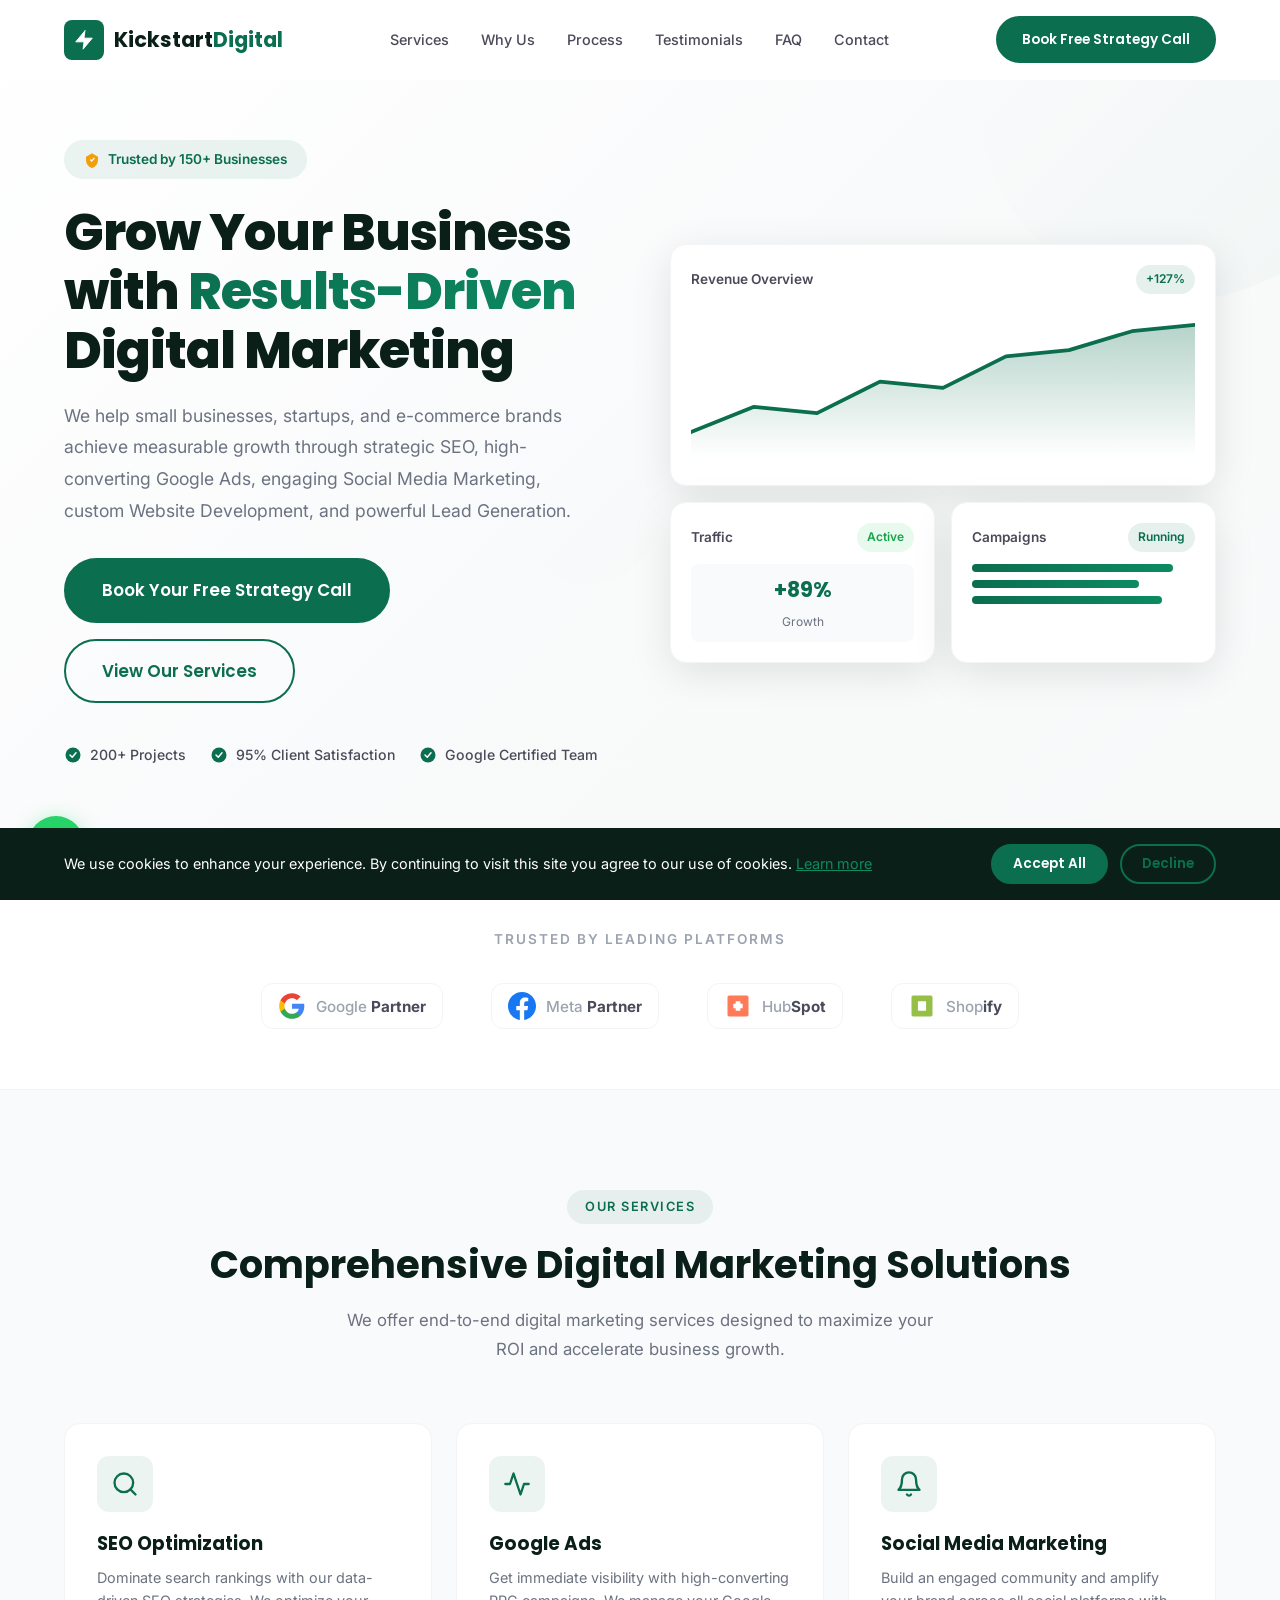
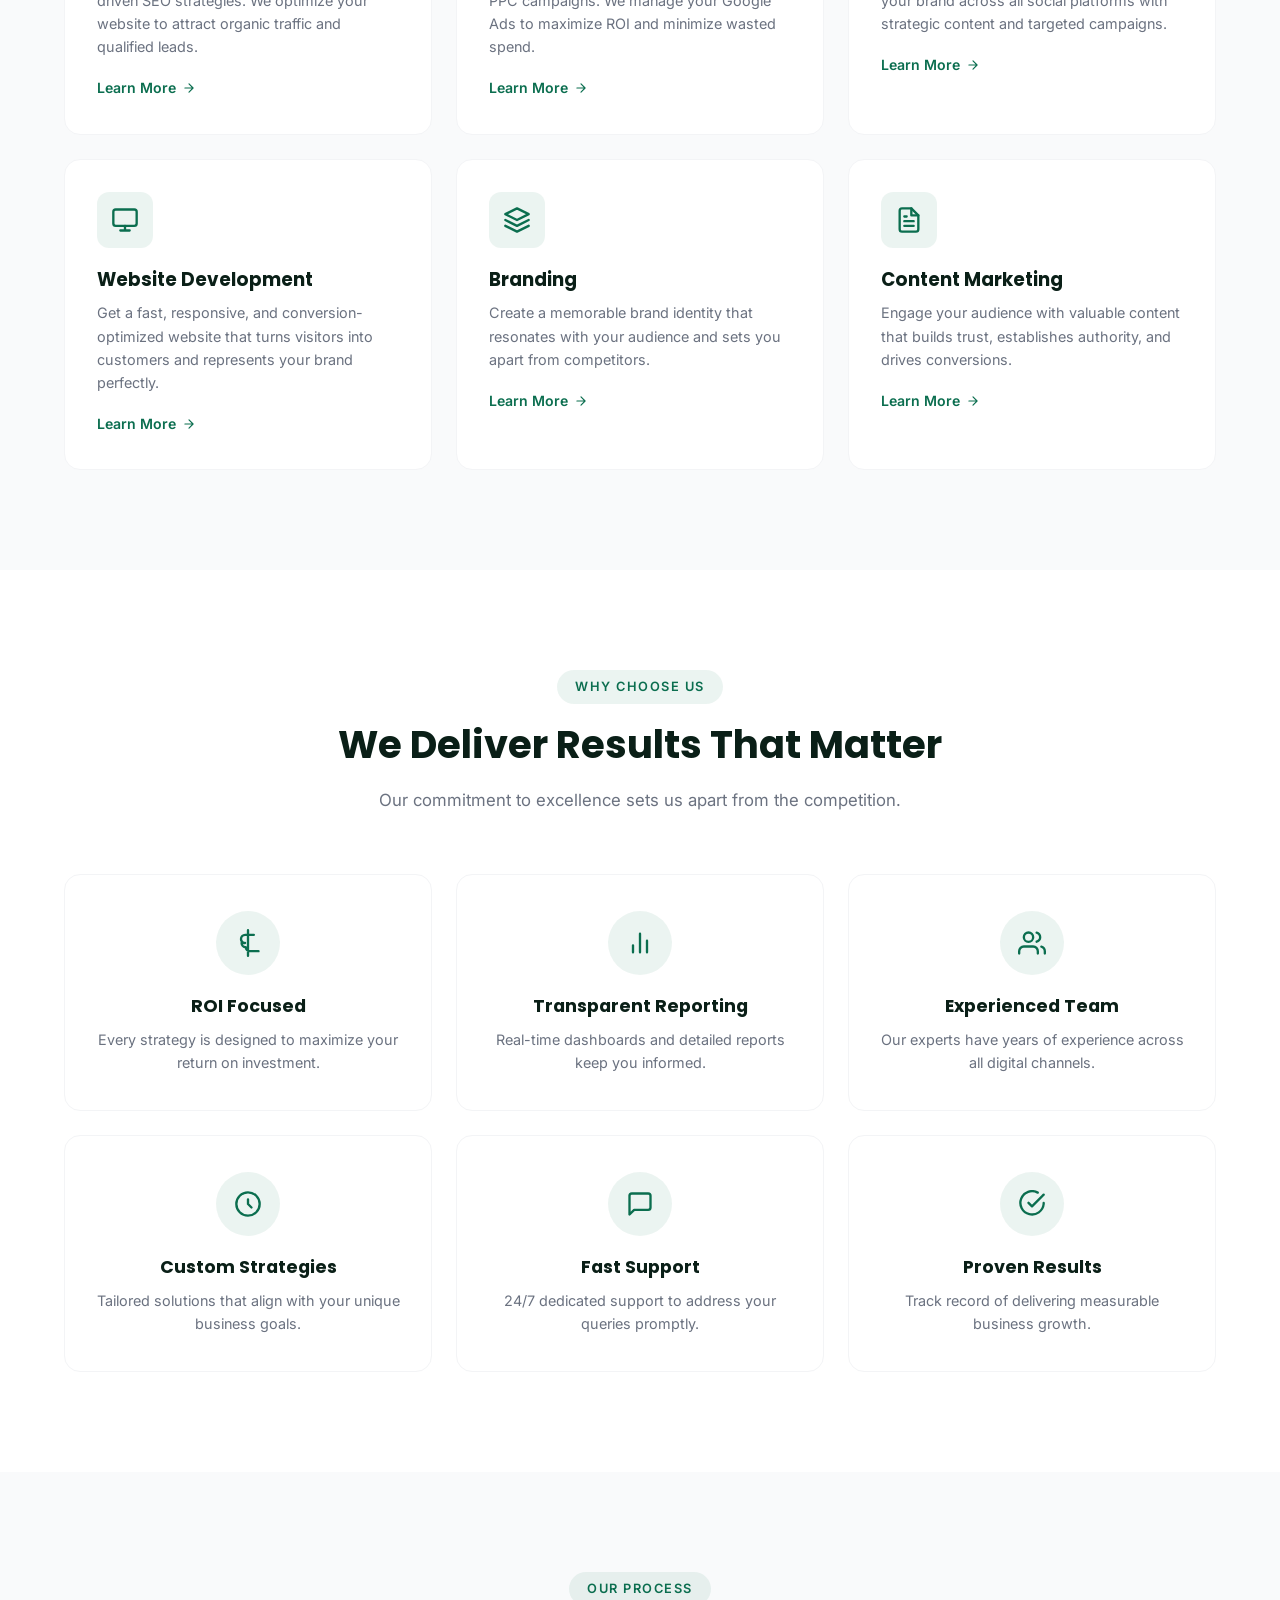
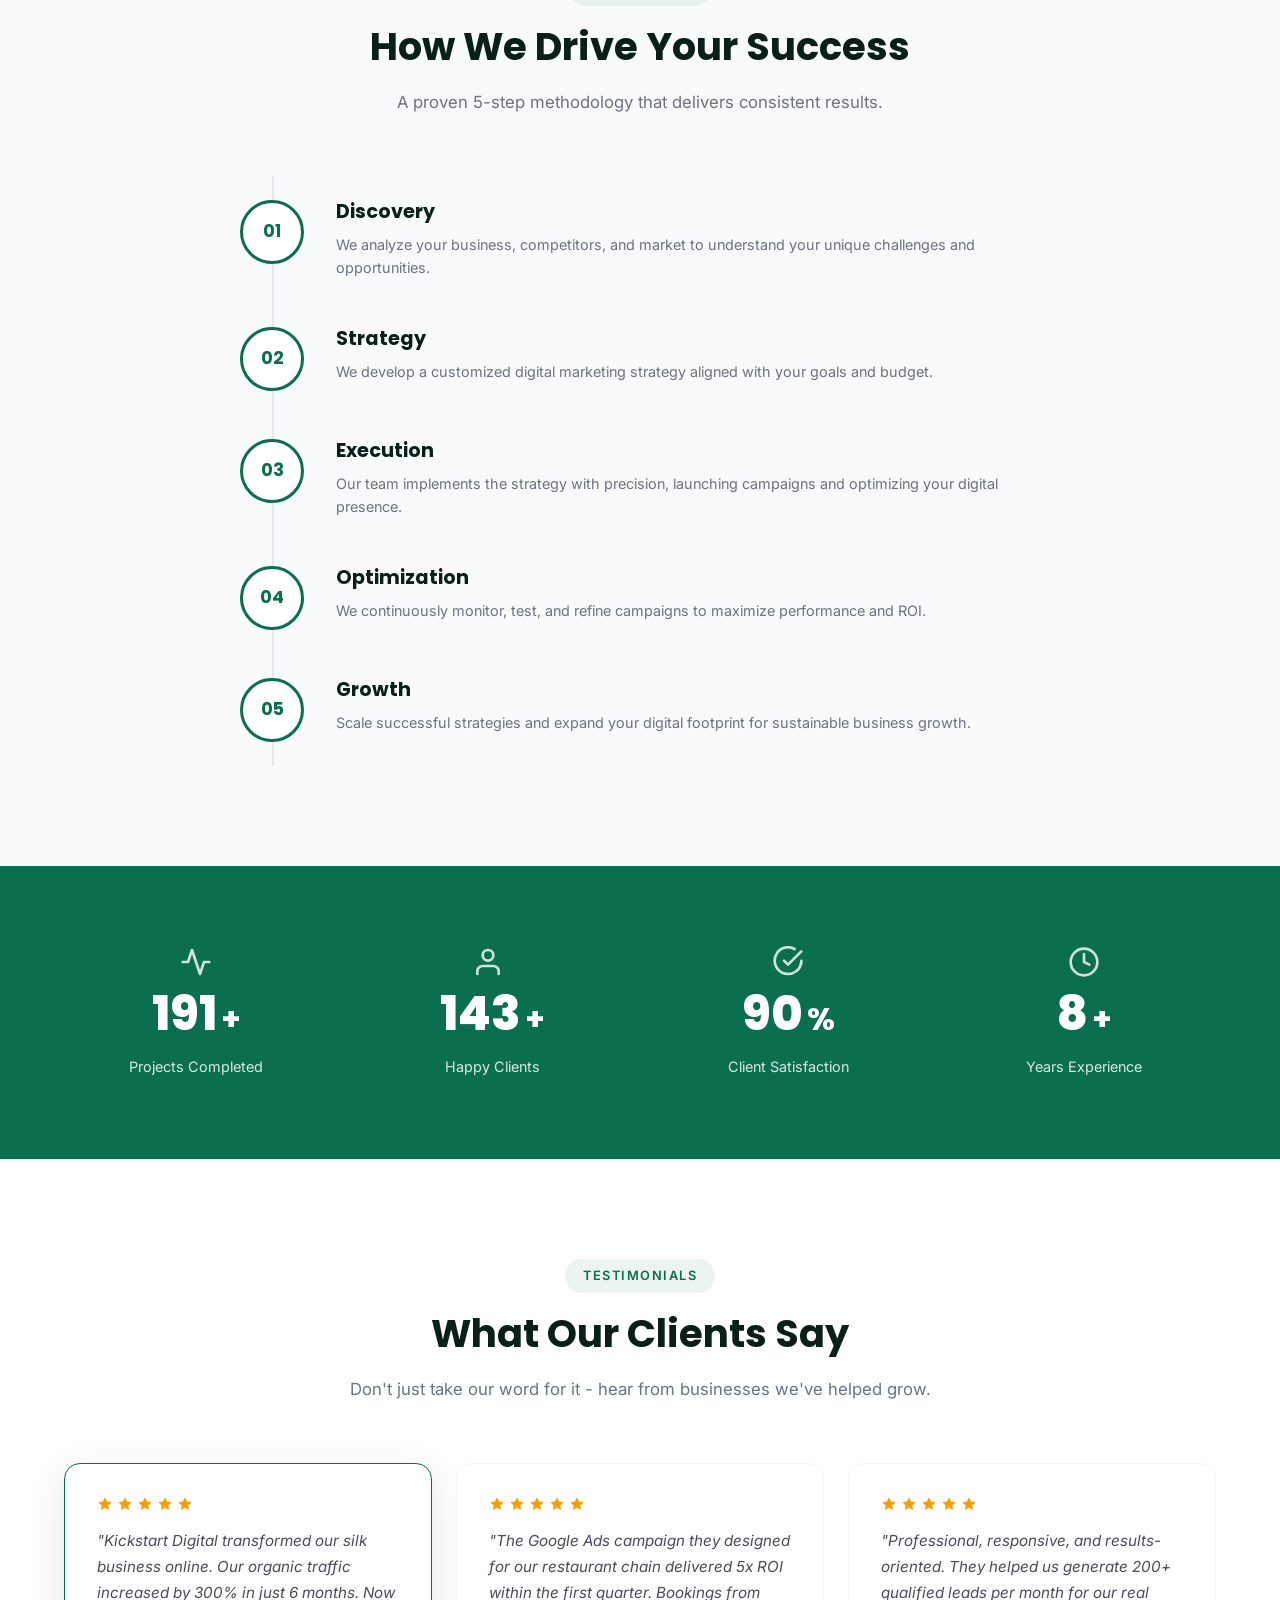
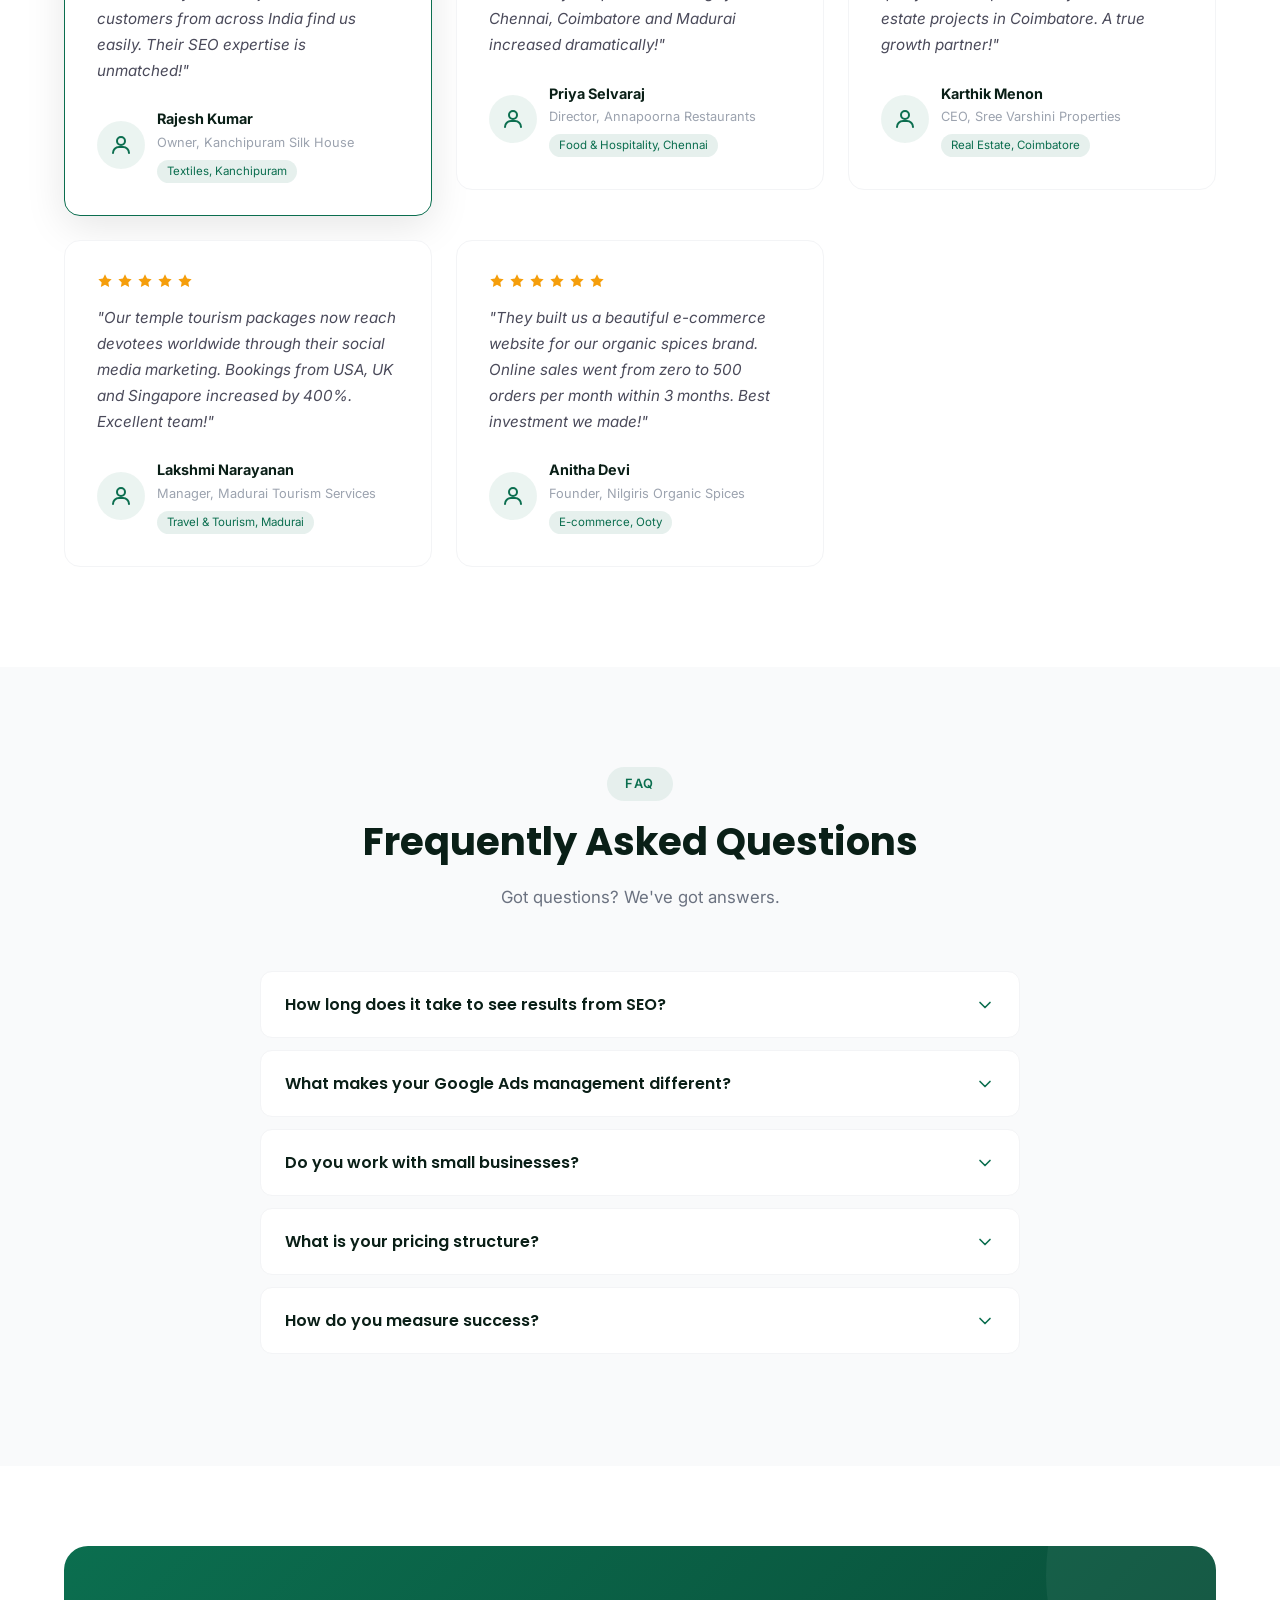
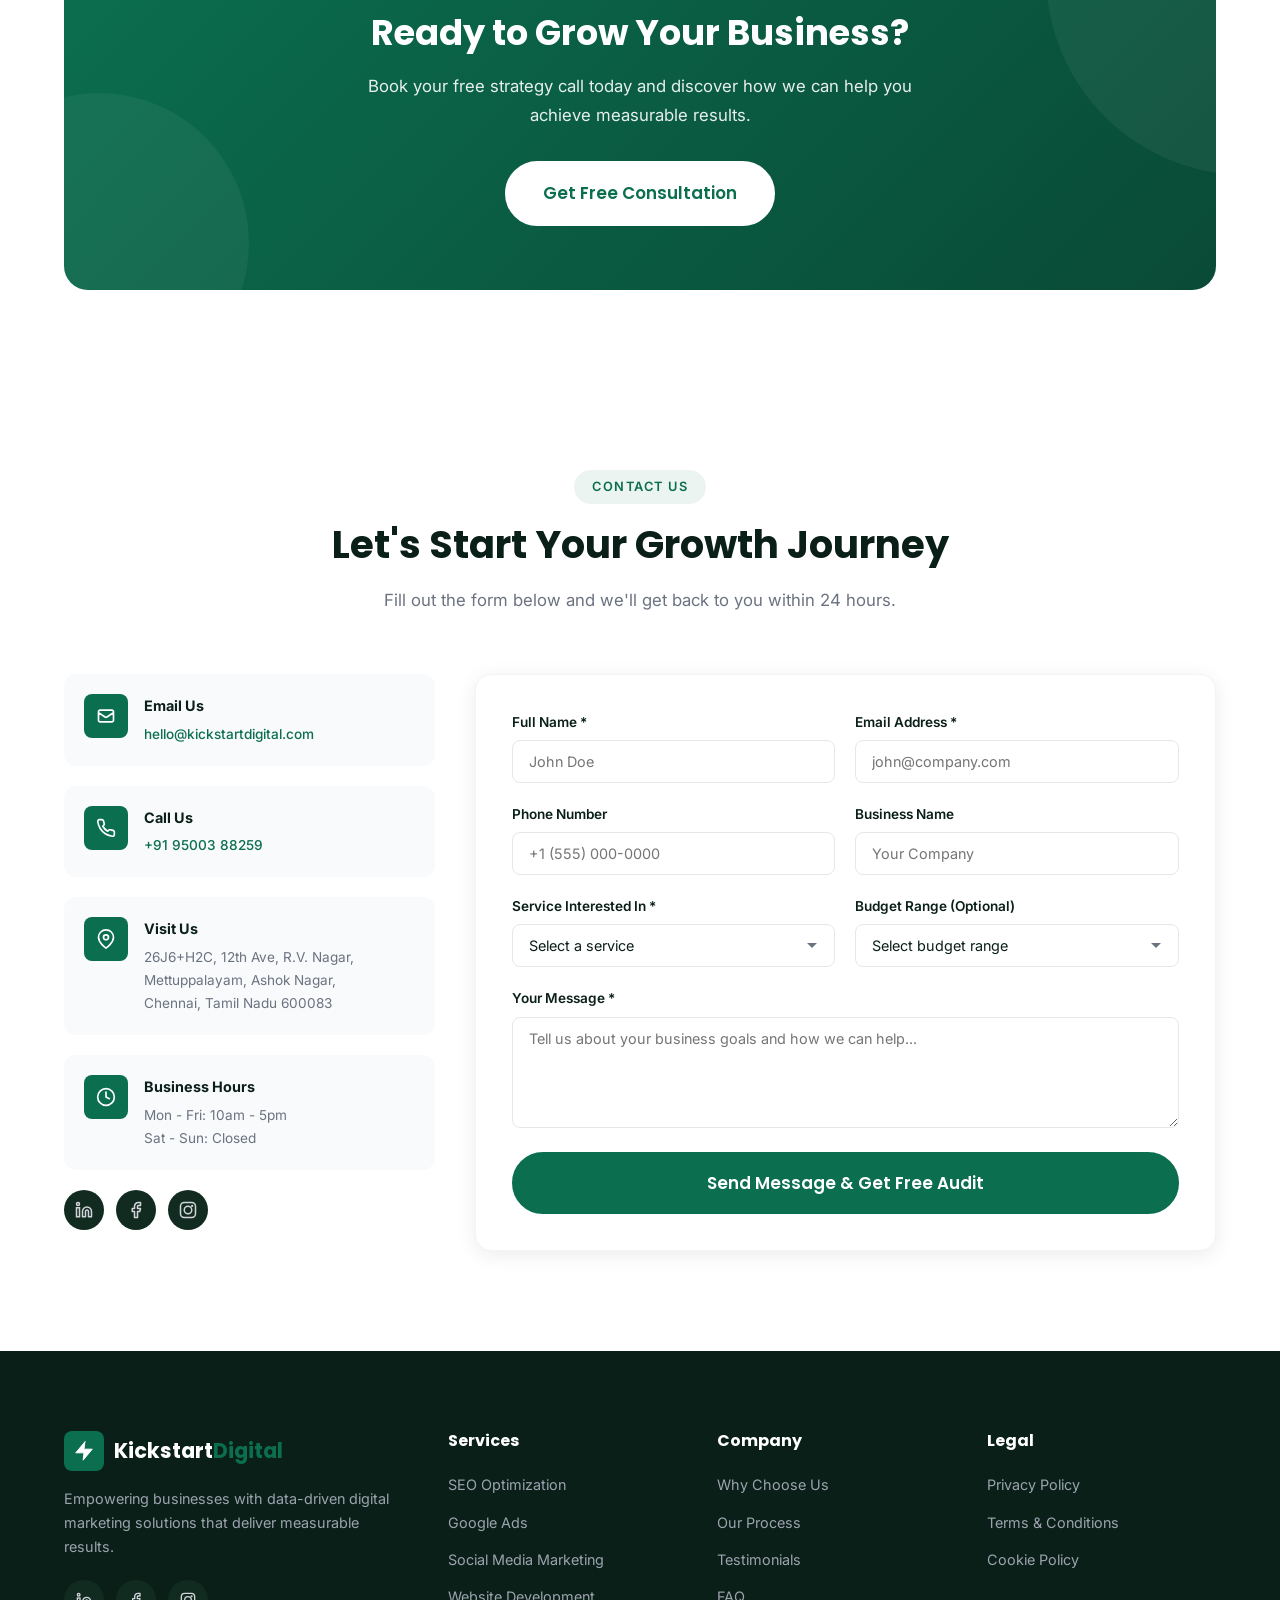
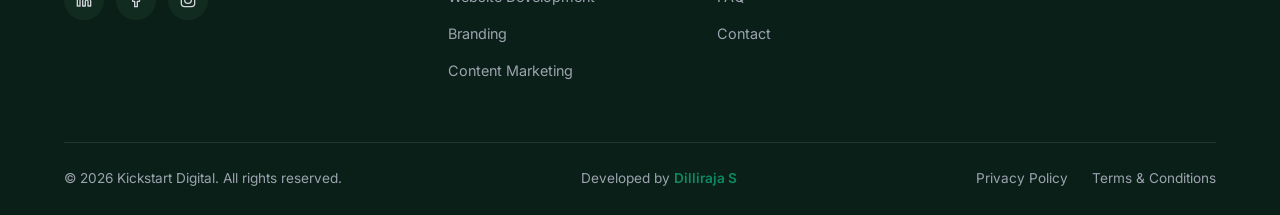
<file: index.html>
<!DOCTYPE html>
<html lang="en">
<head>
    <meta charset="UTF-8">
    <meta name="viewport" content="width=device-width, initial-scale=1.0">
    <meta name="description" content="Kickstart Digital - Results-Driven Digital Marketing Agency in Tamil Nadu. SEO, Google Ads, Social Media Marketing, Website Development & Lead Generation. Book Your Free Strategy Call Today.">
    <meta name="keywords" content="digital marketing Tamil Nadu, SEO Chennai, Google Ads Coimbatore, social media marketing Madurai, website development Tamil Nadu, lead generation India">
    <title>Kickstart Digital | Digital Marketing Agency in Chennai, Tamil Nadu</title>
    <link rel="preconnect" href="https://fonts.googleapis.com">
    <link rel="preconnect" href="https://fonts.gstatic.com" crossorigin>
    <link href="https://fonts.googleapis.com/css2?family=Poppins:wght@300;400;500;600;700;800&family=Inter:wght@300;400;500;600;700&display=swap" rel="stylesheet">
    <link rel="stylesheet" href="styles.css">
</head>
<body>
    <!-- Loading Animation -->
    <div id="loader" class="loader">
        <div class="loader-inner">
            <div class="loader-spinner"></div>
            <div class="loader-text">Kickstart Digital</div>
        </div>
    </div>

    <!-- Cookie Consent Banner -->
    <div id="cookieConsent" class="cookie-banner">
        <div class="cookie-content">
            <p>We use cookies to enhance your experience. By continuing to visit this site you agree to our use of cookies. <a href="#">Learn more</a></p>
            <div class="cookie-actions">
                <button id="cookieAccept" class="btn btn-primary btn-sm">Accept All</button>
                <button id="cookieDecline" class="btn btn-outline btn-sm">Decline</button>
            </div>
        </div>
    </div>

    <!-- Sticky Header -->
    <header class="header" id="header">
        <div class="container">
            <div class="header-inner">
                <a href="#" class="logo">
                    <span class="logo-icon">
                        <svg width="22" height="22" viewBox="0 0 24 24" fill="none">
                            <path d="M13 2L3 14H12L11 22L21 10H12L13 2Z" fill="white" stroke="white" stroke-width="1" stroke-linecap="round" stroke-linejoin="round"/>
                        </svg>
                    </span>
                    <span class="logo-text">Kickstart<span class="logo-highlight">Digital</span></span>
                </a>
                <ul class="nav-list" id="navList">
                    <li><a href="#services" class="nav-link">Services</a></li>
                    <li><a href="#why-us" class="nav-link">Why Us</a></li>
                    <li><a href="#process" class="nav-link">Process</a></li>
                    <li><a href="#testimonials" class="nav-link">Testimonials</a></li>
                    <li><a href="#faq" class="nav-link">FAQ</a></li>
                    <li><a href="#contact" class="nav-link">Contact</a></li>
                </ul>
                <a href="#contact" class="btn btn-primary header-cta">Book Free Strategy Call</a>
                <button class="menu-toggle" id="menuToggle" aria-label="Toggle menu">
                    <span></span>
                    <span></span>
                    <span></span>
                </button>
            </div>
        </div>
    </header>

    <!-- Hero Section -->
    <section class="hero" id="hero">
        <div class="container">
            <div class="hero-inner">
                <div class="hero-text-block">
                    <span class="hero-badge">
                        <svg width="16" height="16" viewBox="0 0 24 24" fill="none" style="margin-right:4px;">
                            <path d="M12 2L3 7V12C3 17.55 6.84 22.74 12 24C17.16 22.74 21 17.55 21 12V7L12 2Z" fill="#f59e0b"/>
                            <path d="M10 12L11.5 13.5L15 9.5" stroke="white" stroke-width="2" stroke-linecap="round" stroke-linejoin="round"/>
                        </svg>
                        Trusted by 150+ Businesses
                    </span>
                    <h1 class="hero-title">Grow Your Business with <span class="text-gradient">Results-Driven</span> Digital Marketing</h1>
                    <p class="hero-text">We help small businesses, startups, and e-commerce brands achieve measurable growth through strategic SEO, high-converting Google Ads, engaging Social Media Marketing, custom Website Development, and powerful Lead Generation.</p>
                    <div class="hero-ctas">
                        <a href="#contact" class="btn btn-primary btn-lg">Book Your Free Strategy Call</a>
                        <a href="#services" class="btn btn-outline btn-lg">View Our Services</a>
                    </div>
                    <div class="hero-trust">
                        <div class="trust-item">
                            <svg width="18" height="18" viewBox="0 0 24 24" fill="none"><circle cx="12" cy="12" r="10" fill="#0B6E4F"/><path d="M8 12L11 15L16 9" stroke="white" stroke-width="2" stroke-linecap="round" stroke-linejoin="round"/></svg>
                            <span>200+ Projects</span>
                        </div>
                        <div class="trust-item">
                            <svg width="18" height="18" viewBox="0 0 24 24" fill="none"><circle cx="12" cy="12" r="10" fill="#0B6E4F"/><path d="M8 12L11 15L16 9" stroke="white" stroke-width="2" stroke-linecap="round" stroke-linejoin="round"/></svg>
                            <span>95% Client Satisfaction</span>
                        </div>
                        <div class="trust-item">
                            <svg width="18" height="18" viewBox="0 0 24 24" fill="none"><circle cx="12" cy="12" r="10" fill="#0B6E4F"/><path d="M8 12L11 15L16 9" stroke="white" stroke-width="2" stroke-linecap="round" stroke-linejoin="round"/></svg>
                            <span>Google Certified Team</span>
                        </div>
                    </div>
                </div>
                <div class="hero-visual">
                    <div class="hero-dashboard">
                        <div class="dashboard-card card-revenue">
                            <div class="card-header">
                                <span class="card-label">Revenue Overview</span>
                                <span class="card-badge up">+127%</span>
                            </div>
                            <svg class="chart-svg" viewBox="0 0 400 120" fill="none">
                                <defs>
                                    <linearGradient id="chartGrad" x1="0" y1="0" x2="0" y2="1">
                                        <stop offset="0%" stop-color="#0B6E4F" stop-opacity="0.3"/>
                                        <stop offset="100%" stop-color="#0B6E4F" stop-opacity="0"/>
                                    </linearGradient>
                                </defs>
                                <path d="M0 100 L50 80 L100 85 L150 60 L200 65 L250 40 L300 35 L350 20 L400 15 L400 120 L0 120Z" fill="url(#chartGrad)"/>
                                <path d="M0 100 L50 80 L100 85 L150 60 L200 65 L250 40 L300 35 L350 20 L400 15" stroke="#0B6E4F" stroke-width="3" fill="none" stroke-linecap="round" stroke-linejoin="round"/>
                            </svg>
                        </div>
                        <div class="dashboard-card">
                            <div class="card-header">
                                <span class="card-label">Traffic</span>
                                <span class="card-badge active">Active</span>
                            </div>
                            <div class="card-metrics">
                                <div class="metric">
                                    <span class="metric-value">+89%</span>
                                    <span class="metric-label">Growth</span>
                                </div>
                            </div>
                        </div>
                        <div class="dashboard-card">
                            <div class="card-header">
                                <span class="card-label">Campaigns</span>
                                <span class="card-badge up">Running</span>
                            </div>
                            <div class="campaign-bars">
                                <div class="bar" style="width:90%"></div>
                                <div class="bar" style="width:75%"></div>
                                <div class="bar" style="width:85%"></div>
                            </div>
                        </div>
                    </div>
                </div>
            </div>
        </div>
        <div class="hero-bg-shapes">
            <div class="shape shape-1"></div>
            <div class="shape shape-2"></div>
            <div class="shape shape-3"></div>
        </div>
    </section>

    <!-- Partner Logos -->
    <section class="partners">
        <div class="container">
            <p class="partners-label">Trusted by leading platforms</p>
            <div class="partners-logos">
                <div class="partner-logo">
                    <svg width="28" height="28" viewBox="0 0 24 24">
                        <path d="M22.56 12.25c0-.78-.07-1.53-.2-2.25H12v4.26h5.92a5.06 5.06 0 01-2.2 3.32v2.77h3.57c2.08-1.92 3.28-4.74 3.28-8.1z" fill="#4285F4"/>
                        <path d="M12 23c2.97 0 5.46-.98 7.28-2.66l-3.57-2.77c-.98.66-2.23 1.06-3.71 1.06-2.86 0-5.29-1.93-6.16-4.53H2.18v2.84C3.99 20.53 7.7 23 12 23z" fill="#34A853"/>
                        <path d="M5.84 14.09c-.22-.66-.35-1.36-.35-2.09s.13-1.43.35-2.09V7.07H2.18C1.43 8.55 1 10.22 1 12s.43 3.45 1.18 4.93l2.85-2.22.81-.62z" fill="#FBBC05"/>
                        <path d="M12 5.38c1.62 0 3.06.56 4.21 1.64l3.15-3.15C17.45 2.09 14.97 1 12 1 7.7 1 3.99 3.47 2.18 7.07l3.66 2.84c.87-2.6 3.3-4.53 6.16-4.53z" fill="#EA4335"/>
                    </svg>
                    <span>Google <strong>Partner</strong></span>
                </div>
                <div class="partner-logo">
                    <svg width="28" height="28" viewBox="0 0 24 24" fill="#1877F2">
                        <path d="M24 12.073c0-6.627-5.373-12-12-12s-12 5.373-12 12c0 5.99 4.388 10.954 10.125 11.854v-8.385H7.078v-3.47h3.047V9.43c0-3.007 1.792-4.669 4.533-4.669 1.312 0 2.686.235 2.686.235v2.953H15.83c-1.491 0-1.956.925-1.956 1.874v2.25h3.328l-.532 3.47h-2.796v8.385C19.612 23.027 24 18.062 24 12.073z"/>
                    </svg>
                    <span>Meta <strong>Partner</strong></span>
                </div>
                <div class="partner-logo">
                    <svg width="28" height="28" viewBox="0 0 24 24" fill="#FF7A59">
                        <path d="M19.5 3H4.5C3.67 3 3 3.67 3 4.5v15c0 .83.67 1.5 1.5 1.5h15c.83 0 1.5-.67 1.5-1.5v-15c0-.83-.67-1.5-1.5-1.5zM16 14H14v2h-4v-2H8v-4h2V8h4v2h2v4z"/>
                    </svg>
                    <span>Hub<strong>Spot</strong></span>
                </div>
                <div class="partner-logo">
                    <svg width="28" height="28" viewBox="0 0 24 24" fill="#96BF48">
                        <path d="M19.5 3H4.5C3.67 3 3 3.67 3 4.5v15c0 .83.67 1.5 1.5 1.5h15c.83 0 1.5-.67 1.5-1.5v-15c0-.83-.67-1.5-1.5-1.5zM15.5 15.5c0 .28-.22.5-.5.5H9c-.28 0-.5-.22-.5-.5v-7c0-.28.22-.5.5-.5h6c.28 0 .5.22.5.5v7z"/>
                    </svg>
                    <span>Shop<strong>ify</strong></span>
                </div>
            </div>
        </div>
    </section>

    <!-- Services Section -->
    <section class="services section" id="services">
        <div class="container">
            <div class="section-header">
                <span class="section-tag">Our Services</span>
                <h2 class="section-title">Comprehensive Digital Marketing Solutions</h2>
                <p class="section-subtitle">We offer end-to-end digital marketing services designed to maximize your ROI and accelerate business growth.</p>
            </div>
            <div class="services-grid">
                <div class="service-card">
                    <div class="service-icon">
                        <svg width="28" height="28" viewBox="0 0 24 24" fill="none"><circle cx="11" cy="11" r="8" stroke="currentColor" stroke-width="2"/><path d="M21 21L16.65 16.65" stroke="currentColor" stroke-width="2" stroke-linecap="round"/></svg>
                    </div>
                    <h3>SEO Optimization</h3>
                    <p>Dominate search rankings with our data-driven SEO strategies. We optimize your website to attract organic traffic and qualified leads.</p>
                    <a href="#contact" class="service-link">Learn More <svg width="14" height="14" viewBox="0 0 24 24" fill="none"><path d="M5 12H19M12 5L19 12L12 19" stroke="currentColor" stroke-width="2" stroke-linecap="round" stroke-linejoin="round"/></svg></a>
                </div>
                <div class="service-card">
                    <div class="service-icon">
                        <svg width="28" height="28" viewBox="0 0 24 24" fill="none"><path d="M22 12H18L15 21L9 3L6 12H2" stroke="currentColor" stroke-width="2" stroke-linecap="round" stroke-linejoin="round"/></svg>
                    </div>
                    <h3>Google Ads</h3>
                    <p>Get immediate visibility with high-converting PPC campaigns. We manage your Google Ads to maximize ROI and minimize wasted spend.</p>
                    <a href="#contact" class="service-link">Learn More <svg width="14" height="14" viewBox="0 0 24 24" fill="none"><path d="M5 12H19M12 5L19 12L12 19" stroke="currentColor" stroke-width="2" stroke-linecap="round" stroke-linejoin="round"/></svg></a>
                </div>
                <div class="service-card">
                    <div class="service-icon">
                        <svg width="28" height="28" viewBox="0 0 24 24" fill="none"><path d="M18 8A6 6 0 0 0 6 8C6 15 3 17 3 17H21S18 15 18 8Z" stroke="currentColor" stroke-width="2" stroke-linecap="round" stroke-linejoin="round"/><path d="M13.73 21A2 2 0 0 1 10.27 21" stroke="currentColor" stroke-width="2" stroke-linecap="round" stroke-linejoin="round"/></svg>
                    </div>
                    <h3>Social Media Marketing</h3>
                    <p>Build an engaged community and amplify your brand across all social platforms with strategic content and targeted campaigns.</p>
                    <a href="#contact" class="service-link">Learn More <svg width="14" height="14" viewBox="0 0 24 24" fill="none"><path d="M5 12H19M12 5L19 12L12 19" stroke="currentColor" stroke-width="2" stroke-linecap="round" stroke-linejoin="round"/></svg></a>
                </div>
                <div class="service-card">
                    <div class="service-icon">
                        <svg width="28" height="28" viewBox="0 0 24 24" fill="none"><rect x="2" y="3" width="20" height="14" rx="2" stroke="currentColor" stroke-width="2"/><path d="M8 21H16M12 17V21" stroke="currentColor" stroke-width="2" stroke-linecap="round" stroke-linejoin="round"/></svg>
                    </div>
                    <h3>Website Development</h3>
                    <p>Get a fast, responsive, and conversion-optimized website that turns visitors into customers and represents your brand perfectly.</p>
                    <a href="#contact" class="service-link">Learn More <svg width="14" height="14" viewBox="0 0 24 24" fill="none"><path d="M5 12H19M12 5L19 12L12 19" stroke="currentColor" stroke-width="2" stroke-linecap="round" stroke-linejoin="round"/></svg></a>
                </div>
                <div class="service-card">
                    <div class="service-icon">
                        <svg width="28" height="28" viewBox="0 0 24 24" fill="none"><path d="M12 2L2 7L12 12L22 7L12 2Z" stroke="currentColor" stroke-width="2" stroke-linecap="round" stroke-linejoin="round"/><path d="M2 17L12 22L22 17" stroke="currentColor" stroke-width="2" stroke-linecap="round" stroke-linejoin="round"/><path d="M2 12L12 17L22 12" stroke="currentColor" stroke-width="2" stroke-linecap="round" stroke-linejoin="round"/></svg>
                    </div>
                    <h3>Branding</h3>
                    <p>Create a memorable brand identity that resonates with your audience and sets you apart from competitors.</p>
                    <a href="#contact" class="service-link">Learn More <svg width="14" height="14" viewBox="0 0 24 24" fill="none"><path d="M5 12H19M12 5L19 12L12 19" stroke="currentColor" stroke-width="2" stroke-linecap="round" stroke-linejoin="round"/></svg></a>
                </div>
                <div class="service-card">
                    <div class="service-icon">
                        <svg width="28" height="28" viewBox="0 0 24 24" fill="none"><path d="M14 2H6A2 2 0 0 0 4 4V20A2 2 0 0 0 6 22H18A2 2 0 0 0 20 20V8Z" stroke="currentColor" stroke-width="2" stroke-linecap="round" stroke-linejoin="round"/><path d="M14 2V8H20M16 13H8M16 17H8M10 9H8" stroke="currentColor" stroke-width="2" stroke-linecap="round" stroke-linejoin="round"/></svg>
                    </div>
                    <h3>Content Marketing</h3>
                    <p>Engage your audience with valuable content that builds trust, establishes authority, and drives conversions.</p>
                    <a href="#contact" class="service-link">Learn More <svg width="14" height="14" viewBox="0 0 24 24" fill="none"><path d="M5 12H19M12 5L19 12L12 19" stroke="currentColor" stroke-width="2" stroke-linecap="round" stroke-linejoin="round"/></svg></a>
                </div>
            </div>
        </div>
    </section>

    <!-- Why Choose Us -->
    <section class="why-us section" id="why-us">
        <div class="container">
            <div class="section-header">
                <span class="section-tag">Why Choose Us</span>
                <h2 class="section-title">We Deliver Results That Matter</h2>
                <p class="section-subtitle">Our commitment to excellence sets us apart from the competition.</p>
            </div>
            <div class="features-grid">
                <div class="feature-card">
                    <div class="feature-icon">
                        <svg width="28" height="28" viewBox="0 0 24 24" fill="none"><path d="M12 1V23M17 5H9.5A3.5 3.5 0 0 0 6 8.5A3.5 3.5 0 0 0 9.5 12H6.5A3.5 3.5 0 0 0 10 15.5A3.5 3.5 0 0 0 13.5 19H21" stroke="currentColor" stroke-width="2" stroke-linecap="round" stroke-linejoin="round"/></svg>
                    </div>
                    <h3>ROI Focused</h3>
                    <p>Every strategy is designed to maximize your return on investment.</p>
                </div>
                <div class="feature-card">
                    <div class="feature-icon">
                        <svg width="28" height="28" viewBox="0 0 24 24" fill="none"><path d="M18 20V10M12 20V4M6 20V14" stroke="currentColor" stroke-width="2" stroke-linecap="round" stroke-linejoin="round"/></svg>
                    </div>
                    <h3>Transparent Reporting</h3>
                    <p>Real-time dashboards and detailed reports keep you informed.</p>
                </div>
                <div class="feature-card">
                    <div class="feature-icon">
                        <svg width="28" height="28" viewBox="0 0 24 24" fill="none"><path d="M17 21V19C17 17.9391 16.5786 16.9217 15.8284 16.1716C15.0783 15.4214 14.0609 15 13 15H5C3.93913 15 2.92172 15.4214 2.17157 16.1716C1.42143 16.9217 1 17.9391 1 19V21" stroke="currentColor" stroke-width="2" stroke-linecap="round" stroke-linejoin="round"/><circle cx="9" cy="7" r="4" stroke="currentColor" stroke-width="2" stroke-linecap="round" stroke-linejoin="round"/><path d="M23 21V19C22.9986 18.1137 22.7045 17.2528 22.1614 16.5523C21.6184 15.8519 20.8581 15.3516 20 15.13" stroke="currentColor" stroke-width="2" stroke-linecap="round" stroke-linejoin="round"/><path d="M16 3.13C16.8604 3.3503 17.623 3.8507 18.1676 4.55231C18.7122 5.25392 19.0078 6.11683 19.0078 7.005C19.0078 7.89317 18.7122 8.75608 18.1676 9.45769C17.623 10.1593 16.8604 10.6597 16 10.88" stroke="currentColor" stroke-width="2" stroke-linecap="round" stroke-linejoin="round"/></svg>
                    </div>
                    <h3>Experienced Team</h3>
                    <p>Our experts have years of experience across all digital channels.</p>
                </div>
                <div class="feature-card">
                    <div class="feature-icon">
                        <svg width="28" height="28" viewBox="0 0 24 24" fill="none"><path d="M12 22C17.5228 22 22 17.5228 22 12C22 6.47715 17.5228 2 12 2C6.47715 2 2 6.47715 2 12C2 17.5228 6.47715 22 12 22Z" stroke="currentColor" stroke-width="2"/><path d="M12 8V12L15 15" stroke="currentColor" stroke-width="2" stroke-linecap="round" stroke-linejoin="round"/></svg>
                    </div>
                    <h3>Custom Strategies</h3>
                    <p>Tailored solutions that align with your unique business goals.</p>
                </div>
                <div class="feature-card">
                    <div class="feature-icon">
                        <svg width="28" height="28" viewBox="0 0 24 24" fill="none"><path d="M21 15A2 2 0 0 1 19 17H7L3 21V5A2 2 0 0 1 5 3H19A2 2 0 0 1 21 5Z" stroke="currentColor" stroke-width="2" stroke-linecap="round" stroke-linejoin="round"/></svg>
                    </div>
                    <h3>Fast Support</h3>
                    <p>24/7 dedicated support to address your queries promptly.</p>
                </div>
                <div class="feature-card">
                    <div class="feature-icon">
                        <svg width="28" height="28" viewBox="0 0 24 24" fill="none"><path d="M22 11.08V12A10 10 0 1 1 16.93 2.26" stroke="currentColor" stroke-width="2" stroke-linecap="round" stroke-linejoin="round"/><path d="M22 4L12 14.01L9 11.01" stroke="currentColor" stroke-width="2" stroke-linecap="round" stroke-linejoin="round"/></svg>
                    </div>
                    <h3>Proven Results</h3>
                    <p>Track record of delivering measurable business growth.</p>
                </div>
            </div>
        </div>
    </section>

    <!-- Our Process -->
    <section class="process section" id="process">
        <div class="container">
            <div class="section-header">
                <span class="section-tag">Our Process</span>
                <h2 class="section-title">How We Drive Your Success</h2>
                <p class="section-subtitle">A proven 5-step methodology that delivers consistent results.</p>
            </div>
            <div class="process-steps">
                <div class="process-line"></div>
                <div class="process-step">
                    <div class="step-number">01</div>
                    <div class="step-content">
                        <h3>Discovery</h3>
                        <p>We analyze your business, competitors, and market to understand your unique challenges and opportunities.</p>
                    </div>
                </div>
                <div class="process-step">
                    <div class="step-number">02</div>
                    <div class="step-content">
                        <h3>Strategy</h3>
                        <p>We develop a customized digital marketing strategy aligned with your goals and budget.</p>
                    </div>
                </div>
                <div class="process-step">
                    <div class="step-number">03</div>
                    <div class="step-content">
                        <h3>Execution</h3>
                        <p>Our team implements the strategy with precision, launching campaigns and optimizing your digital presence.</p>
                    </div>
                </div>
                <div class="process-step">
                    <div class="step-number">04</div>
                    <div class="step-content">
                        <h3>Optimization</h3>
                        <p>We continuously monitor, test, and refine campaigns to maximize performance and ROI.</p>
                    </div>
                </div>
                <div class="process-step">
                    <div class="step-number">05</div>
                    <div class="step-content">
                        <h3>Growth</h3>
                        <p>Scale successful strategies and expand your digital footprint for sustainable business growth.</p>
                    </div>
                </div>
            </div>
        </div>
    </section>

    <!-- Success Metrics -->
    <section class="metrics" id="metrics">
        <div class="container">
            <div class="metrics-grid">
                <div class="metric-item">
                    <div class="metric-icon">
                        <svg width="32" height="32" viewBox="0 0 24 24" fill="none"><path d="M22 12H18L15 21L9 3L6 12H2" stroke="white" stroke-width="2" stroke-linecap="round" stroke-linejoin="round"/></svg>
                    </div>
                    <div class="metric-counter" data-target="200">0</div>
                    <span class="metric-suffix">+</span>
                    <div class="metric-title">Projects Completed</div>
                </div>
                <div class="metric-item">
                    <div class="metric-icon">
                        <svg width="32" height="32" viewBox="0 0 24 24" fill="none"><path d="M17 21V19C17 17.94 16.58 16.92 15.83 16.17C15.08 15.42 14.06 15 13 15H5C3.95 15 2.93 15.42 2.18 16.17C1.43 16.92 1 17.94 1 19V21" stroke="white" stroke-width="2" stroke-linecap="round" stroke-linejoin="round"/><circle cx="9" cy="7" r="4" stroke="white" stroke-width="2"/></svg>
                    </div>
                    <div class="metric-counter" data-target="150">0</div>
                    <span class="metric-suffix">+</span>
                    <div class="metric-title">Happy Clients</div>
                </div>
                <div class="metric-item">
                    <div class="metric-icon">
                        <svg width="32" height="32" viewBox="0 0 24 24" fill="none"><path d="M22 11.08V12A10 10 0 1 1 16.93 2.26" stroke="white" stroke-width="2" stroke-linecap="round"/><path d="M22 4L12 14.01L9 11.01" stroke="white" stroke-width="2" stroke-linecap="round" stroke-linejoin="round"/></svg>
                    </div>
                    <div class="metric-counter" data-target="95">0</div>
                    <span class="metric-suffix">%</span>
                    <div class="metric-title">Client Satisfaction</div>
                </div>
                <div class="metric-item">
                    <div class="metric-icon">
                        <svg width="32" height="32" viewBox="0 0 24 24" fill="none"><circle cx="12" cy="12" r="10" stroke="white" stroke-width="2"/><path d="M12 6V12L16 14" stroke="white" stroke-width="2" stroke-linecap="round" stroke-linejoin="round"/></svg>
                    </div>
                    <div class="metric-counter" data-target="8">0</div>
                    <span class="metric-suffix">+</span>
                    <div class="metric-title">Years Experience</div>
                </div>
            </div>
        </div>
    </section>

    <!-- Testimonials -->
    <section class="testimonials section" id="testimonials">
        <div class="container">
            <div class="section-header">
                <span class="section-tag">Testimonials</span>
                <h2 class="section-title">What Our Clients Say</h2>
                <p class="section-subtitle">Don't just take our word for it - hear from businesses we've helped grow.</p>
            </div>
            <div class="testimonials-grid">
                <div class="testimonial-card featured">
                    <div class="testimonial-stars">
                        <svg width="16" height="16" viewBox="0 0 24 24" fill="#f59e0b"><path d="M12 2L15.09 8.26L22 9.27L17 14.14L18.18 21.02L12 17.77L5.82 21.02L7 14.14L2 9.27L8.91 8.26L12 2Z"/></svg>
                        <svg width="16" height="16" viewBox="0 0 24 24" fill="#f59e0b"><path d="M12 2L15.09 8.26L22 9.27L17 14.14L18.18 21.02L12 17.77L5.82 21.02L7 14.14L2 9.27L8.91 8.26L12 2Z"/></svg>
                        <svg width="16" height="16" viewBox="0 0 24 24" fill="#f59e0b"><path d="M12 2L15.09 8.26L22 9.27L17 14.14L18.18 21.02L12 17.77L5.82 21.02L7 14.14L2 9.27L8.91 8.26L12 2Z"/></svg>
                        <svg width="16" height="16" viewBox="0 0 24 24" fill="#f59e0b"><path d="M12 2L15.09 8.26L22 9.27L17 14.14L18.18 21.02L12 17.77L5.82 21.02L7 14.14L2 9.27L8.91 8.26L12 2Z"/></svg>
                        <svg width="16" height="16" viewBox="0 0 24 24" fill="#f59e0b"><path d="M12 2L15.09 8.26L22 9.27L17 14.14L18.18 21.02L12 17.77L5.82 21.02L7 14.14L2 9.27L8.91 8.26L12 2Z"/></svg>
                    </div>
                    <p class="testimonial-text">"Kickstart Digital transformed our silk business online. Our organic traffic increased by 300% in just 6 months. Now customers from across India find us easily. Their SEO expertise is unmatched!"</p>
                    <div class="testimonial-author">
                        <div class="author-avatar">
                            <svg width="24" height="24" viewBox="0 0 24 24" fill="none"><circle cx="12" cy="8" r="4" stroke="currentColor" stroke-width="2"/><path d="M4 20C4 16.6863 6.68629 14 10 14H14C17.3137 14 20 16.6863 20 20" stroke="currentColor" stroke-width="2" stroke-linecap="round"/></svg>
                        </div>
                        <div class="author-info">
                            <strong>Rajesh Kumar</strong>
                            <span>Owner, Kanchipuram Silk House</span>
                            <span class="author-industry">Textiles, Kanchipuram</span>
                        </div>
                    </div>
                </div>
                <div class="testimonial-card">
                    <div class="testimonial-stars">
                        <svg width="16" height="16" viewBox="0 0 24 24" fill="#f59e0b"><path d="M12 2L15.09 8.26L22 9.27L17 14.14L18.18 21.02L12 17.77L5.82 21.02L7 14.14L2 9.27L8.91 8.26L12 2Z"/></svg>
                        <svg width="16" height="16" viewBox="0 0 24 24" fill="#f59e0b"><path d="M12 2L15.09 8.26L22 9.27L17 14.14L18.18 21.02L12 17.77L5.82 21.02L7 14.14L2 9.27L8.91 8.26L12 2Z"/></svg>
                        <svg width="16" height="16" viewBox="0 0 24 24" fill="#f59e0b"><path d="M12 2L15.09 8.26L22 9.27L17 14.14L18.18 21.02L12 17.77L5.82 21.02L7 14.14L2 9.27L8.91 8.26L12 2Z"/></svg>
                        <svg width="16" height="16" viewBox="0 0 24 24" fill="#f59e0b"><path d="M12 2L15.09 8.26L22 9.27L17 14.14L18.18 21.02L12 17.77L5.82 21.02L7 14.14L2 9.27L8.91 8.26L12 2Z"/></svg>
                        <svg width="16" height="16" viewBox="0 0 24 24" fill="#f59e0b"><path d="M12 2L15.09 8.26L22 9.27L17 14.14L18.18 21.02L12 17.77L5.82 21.02L7 14.14L2 9.27L8.91 8.26L12 2Z"/></svg>
                    </div>
                    <p class="testimonial-text">"The Google Ads campaign they designed for our restaurant chain delivered 5x ROI within the first quarter. Bookings from Chennai, Coimbatore and Madurai increased dramatically!"</p>
                    <div class="testimonial-author">
                        <div class="author-avatar">
                            <svg width="24" height="24" viewBox="0 0 24 24" fill="none"><circle cx="12" cy="8" r="4" stroke="currentColor" stroke-width="2"/><path d="M4 20C4 16.6863 6.68629 14 10 14H14C17.3137 14 20 16.6863 20 20" stroke="currentColor" stroke-width="2" stroke-linecap="round"/></svg>
                        </div>
                        <div class="author-info">
                            <strong>Priya Selvaraj</strong>
                            <span>Director, Annapoorna Restaurants</span>
                            <span class="author-industry">Food & Hospitality, Chennai</span>
                        </div>
                    </div>
                </div>
                <div class="testimonial-card">
                    <div class="testimonial-stars">
                        <svg width="16" height="16" viewBox="0 0 24 24" fill="#f59e0b"><path d="M12 2L15.09 8.26L22 9.27L17 14.14L18.18 21.02L12 17.77L5.82 21.02L7 14.14L2 9.27L8.91 8.26L12 2Z"/></svg>
                        <svg width="16" height="16" viewBox="0 0 24 24" fill="#f59e0b"><path d="M12 2L15.09 8.26L22 9.27L17 14.14L18.18 21.02L12 17.77L5.82 21.02L7 14.14L2 9.27L8.91 8.26L12 2Z"/></svg>
                        <svg width="16" height="16" viewBox="0 0 24 24" fill="#f59e0b"><path d="M12 2L15.09 8.26L22 9.27L17 14.14L18.18 21.02L12 17.77L5.82 21.02L7 14.14L2 9.27L8.91 8.26L12 2Z"/></svg>
                        <svg width="16" height="16" viewBox="0 0 24 24" fill="#f59e0b"><path d="M12 2L15.09 8.26L22 9.27L17 14.14L18.18 21.02L12 17.77L5.82 21.02L7 14.14L2 9.27L8.91 8.26L12 2Z"/></svg>
                        <svg width="16" height="16" viewBox="0 0 24 24" fill="#f59e0b"><path d="M12 2L15.09 8.26L22 9.27L17 14.14L18.18 21.02L12 17.77L5.82 21.02L7 14.14L2 9.27L8.91 8.26L12 2Z"/></svg>
                    </div>
                    <p class="testimonial-text">"Professional, responsive, and results-oriented. They helped us generate 200+ qualified leads per month for our real estate projects in Coimbatore. A true growth partner!"</p>
                    <div class="testimonial-author">
                        <div class="author-avatar">
                            <svg width="24" height="24" viewBox="0 0 24 24" fill="none"><circle cx="12" cy="8" r="4" stroke="currentColor" stroke-width="2"/><path d="M4 20C4 16.6863 6.68629 14 10 14H14C17.3137 14 20 16.6863 20 20" stroke="currentColor" stroke-width="2" stroke-linecap="round"/></svg>
                        </div>
                        <div class="author-info">
                            <strong>Karthik Menon</strong>
                            <span>CEO, Sree Varshini Properties</span>
                            <span class="author-industry">Real Estate, Coimbatore</span>
                        </div>
                    </div>
                </div>
                <div class="testimonial-card">
                    <div class="testimonial-stars">
                        <svg width="16" height="16" viewBox="0 0 24 24" fill="#f59e0b"><path d="M12 2L15.09 8.26L22 9.27L17 14.14L18.18 21.02L12 17.77L5.82 21.02L7 14.14L2 9.27L8.91 8.26L12 2Z"/></svg>
                        <svg width="16" height="16" viewBox="0 0 24 24" fill="#f59e0b"><path d="M12 2L15.09 8.26L22 9.27L17 14.14L18.18 21.02L12 17.77L5.82 21.02L7 14.14L2 9.27L8.91 8.26L12 2Z"/></svg>
                        <svg width="16" height="16" viewBox="0 0 24 24" fill="#f59e0b"><path d="M12 2L15.09 8.26L22 9.27L17 14.14L18.18 21.02L12 17.77L5.82 21.02L7 14.14L2 9.27L8.91 8.26L12 2Z"/></svg>
                        <svg width="16" height="16" viewBox="0 0 24 24" fill="#f59e0b"><path d="M12 2L15.09 8.26L22 9.27L17 14.14L18.18 21.02L12 17.77L5.82 21.02L7 14.14L2 9.27L8.91 8.26L12 2Z"/></svg>
                        <svg width="16" height="16" viewBox="0 0 24 24" fill="#f59e0b"><path d="M12 2L15.09 8.26L22 9.27L17 14.14L18.18 21.02L12 17.77L5.82 21.02L7 14.14L2 9.27L8.91 8.26L12 2Z"/></svg>
                    </div>
                    <p class="testimonial-text">"Our temple tourism packages now reach devotees worldwide through their social media marketing. Bookings from USA, UK and Singapore increased by 400%. Excellent team!"</p>
                    <div class="testimonial-author">
                        <div class="author-avatar">
                            <svg width="24" height="24" viewBox="0 0 24 24" fill="none"><circle cx="12" cy="8" r="4" stroke="currentColor" stroke-width="2"/><path d="M4 20C4 16.6863 6.68629 14 10 14H14C17.3137 14 20 16.6863 20 20" stroke="currentColor" stroke-width="2" stroke-linecap="round"/></svg>
                        </div>
                        <div class="author-info">
                            <strong>Lakshmi Narayanan</strong>
                            <span>Manager, Madurai Tourism Services</span>
                            <span class="author-industry">Travel & Tourism, Madurai</span>
                        </div>
                    </div>
                </div>
                <div class="testimonial-card">
                    <div class="testimonial-stars">
                        <svg width="16" height="16" viewBox="0 0 24 24" fill="#f59e0b"><path d="M12 2L15.09 8.26L22 9.27L17 14.14L18.18 21.02L12 17.77L5.82 21.02L7 14.14L2 9.27L8.91 8.26L12 2Z"/></svg>
                        <svg width="16" height="16" viewBox="0 0 24 24" fill="#f59e0b"><path d="M12 2L15.09 8.26L22 9.27L17 14.14L18.18 21.02L12 17.77L5.82 21.02L7 14.14L2 9.27L8.91 8.26L12 2Z"/></svg>
                        <svg width="16" height="16" viewBox="0 0 24 24" fill="#f59e0b"><path d="M12 2L15.09 8.26L22 9.27L17 14.14L18.18 21.02L12 17.77L5.82 21.02L7 14.14L2 9.27L8.91 8.26L12 2Z"/></svg>
                        <svg width="16" height="16" viewBox="0 0 24 24" fill="#f59e0b"><path d="M12 2L15.09 8.26L22 9.27L17 14.14L18.18 21.02L12 17.77L5.82 21.02L7 14.14L2 9.27L8.91 8.26L12 2Z"/></svg>
                        <svg width="16" height="16" viewBox="0 0 24 24" fill="#f59e0b"><path d="M12 2L15.09 8.26L22 9.27L17 14.14L18.18 21.02L12 17.77L5.82 21.02L7 14.14L2 9.27L8.91 8.26L12 2Z"/></svg>
                        <svg width="16" height="16" viewBox="0 0 24 24" fill="#f59e0b"><path d="M12 2L15.09 8.26L22 9.27L17 14.14L18.18 21.02L12 17.77L5.82 21.02L7 14.14L2 9.27L8.91 8.26L12 2Z"/></svg>
                    </div>
                    <p class="testimonial-text">"They built us a beautiful e-commerce website for our organic spices brand. Online sales went from zero to 500 orders per month within 3 months. Best investment we made!"</p>
                    <div class="testimonial-author">
                        <div class="author-avatar">
                            <svg width="24" height="24" viewBox="0 0 24 24" fill="none"><circle cx="12" cy="8" r="4" stroke="currentColor" stroke-width="2"/><path d="M4 20C4 16.6863 6.68629 14 10 14H14C17.3137 14 20 16.6863 20 20" stroke="currentColor" stroke-width="2" stroke-linecap="round"/></svg>
                        </div>
                        <div class="author-info">
                            <strong>Anitha Devi</strong>
                            <span>Founder, Nilgiris Organic Spices</span>
                            <span class="author-industry">E-commerce, Ooty</span>
                        </div>
                    </div>
                </div>
            </div>
        </div>
    </section>

    <!-- FAQ Section -->
    <section class="faq section" id="faq">
        <div class="container">
            <div class="section-header">
                <span class="section-tag">FAQ</span>
                <h2 class="section-title">Frequently Asked Questions</h2>
                <p class="section-subtitle">Got questions? We've got answers.</p>
            </div>
            <div class="faq-list">
                <div class="faq-item">
                    <button class="faq-question" aria-expanded="false">
                        <span>How long does it take to see results from SEO?</span>
                        <svg width="20" height="20" viewBox="0 0 24 24" fill="none"><path d="M6 9L12 15L18 9" stroke="currentColor" stroke-width="2" stroke-linecap="round" stroke-linejoin="round"/></svg>
                    </button>
                    <div class="faq-answer">
                        <p>SEO is a long-term strategy. Typically, you'll start seeing initial improvements within 3-6 months, with significant results within 6-12 months. The timeline depends on your industry competition, current website state, and the keywords we're targeting.</p>
                    </div>
                </div>
                <div class="faq-item">
                    <button class="faq-question" aria-expanded="false">
                        <span>What makes your Google Ads management different?</span>
                        <svg width="20" height="20" viewBox="0 0 24 24" fill="none"><path d="M6 9L12 15L18 9" stroke="currentColor" stroke-width="2" stroke-linecap="round" stroke-linejoin="round"/></svg>
                    </button>
                    <div class="faq-answer">
                        <p>We focus on ROI, not just clicks. Our team uses advanced targeting, A/B testing, and continuous optimization to ensure every dollar spent delivers maximum returns. We also provide transparent reporting so you always know where your budget is going.</p>
                    </div>
                </div>
                <div class="faq-item">
                    <button class="faq-question" aria-expanded="false">
                        <span>Do you work with small businesses?</span>
                        <svg width="20" height="20" viewBox="0 0 24 24" fill="none"><path d="M6 9L12 15L18 9" stroke="currentColor" stroke-width="2" stroke-linecap="round" stroke-linejoin="round"/></svg>
                    </button>
                    <div class="faq-answer">
                        <p>Absolutely! We specialize in helping small businesses and startups compete with larger brands. Our strategies are scalable and tailored to fit your budget while delivering maximum impact.</p>
                    </div>
                </div>
                <div class="faq-item">
                    <button class="faq-question" aria-expanded="false">
                        <span>What is your pricing structure?</span>
                        <svg width="20" height="20" viewBox="0 0 24 24" fill="none"><path d="M6 9L12 15L18 9" stroke="currentColor" stroke-width="2" stroke-linecap="round" stroke-linejoin="round"/></svg>
                    </button>
                    <div class="faq-answer">
                        <p>We offer flexible pricing based on your needs and goals. Whether you need a single service or a comprehensive digital marketing package, we'll create a custom plan that fits your budget. Contact us for a free consultation and quote.</p>
                    </div>
                </div>
                <div class="faq-item">
                    <button class="faq-question" aria-expanded="false">
                        <span>How do you measure success?</span>
                        <svg width="20" height="20" viewBox="0 0 24 24" fill="none"><path d="M6 9L12 15L18 9" stroke="currentColor" stroke-width="2" stroke-linecap="round" stroke-linejoin="round"/></svg>
                    </button>
                    <div class="faq-answer">
                        <p>We track KPIs aligned with your business goals: traffic, leads, conversions, ROI, and revenue growth. You'll receive regular reports with clear metrics and insights, plus access to real-time dashboards.</p>
                    </div>
                </div>
            </div>
        </div>
    </section>

    <!-- Final CTA -->
    <section class="final-cta" id="final-cta">
        <div class="container">
            <div class="cta-box">
                <h2>Ready to Grow Your Business?</h2>
                <p>Book your free strategy call today and discover how we can help you achieve measurable results.</p>
                <a href="#contact" class="btn btn-white btn-lg">Get Free Consultation</a>
            </div>
        </div>
    </section>

    <!-- Contact Form -->
    <section class="contact section" id="contact">
        <div class="container">
            <div class="section-header">
                <span class="section-tag">Contact Us</span>
                <h2 class="section-title">Let's Start Your Growth Journey</h2>
                <p class="section-subtitle">Fill out the form below and we'll get back to you within 24 hours.</p>
            </div>
            <div class="contact-wrapper">
                <div class="contact-info">
                    <div class="info-card">
                        <div class="info-icon">
                            <svg width="20" height="20" viewBox="0 0 24 24" fill="none"><path d="M3 8L10.89 13.26C11.2187 13.4793 11.6049 13.5963 12 13.5963C12.3951 13.5963 12.7813 13.4793 13.11 13.26L21 8M5 19H19C19.5304 19 20.0391 18.7893 20.4142 18.4142C20.7893 18.0391 21 17.5304 21 17V7C21 6.46957 20.7893 5.96086 20.4142 5.58579C20.0391 5.21071 19.5304 5 19 5H5C4.46957 5 3.96086 5.21071 3.58579 5.58579C3.21071 5.96086 3 6.46957 3 7V17C3 17.5304 3.21071 18.0391 3.58579 18.4142C3.96086 18.7893 4.46957 19 5 19Z" stroke="white" stroke-width="2" stroke-linecap="round" stroke-linejoin="round"/></svg>
                        </div>
                        <div>
                            <strong>Email Us</strong>
                            <p><a href="mailto:hello@kickstartdigital.com">hello@kickstartdigital.com</a></p>
                        </div>
                    </div>
                    <div class="info-card">
                        <div class="info-icon">
                            <svg width="20" height="20" viewBox="0 0 24 24" fill="none"><path d="M22 16.92V19.92C22.0011 20.1985 21.9441 20.4742 21.8325 20.7293C21.7209 20.9845 21.5573 21.2136 21.3521 21.4019C21.1469 21.5901 20.9046 21.7335 20.6408 21.8227C20.377 21.9119 20.0974 21.9451 19.82 21.92C16.7428 21.5856 13.787 20.5341 11.19 18.85C8.77383 17.3147 6.72534 15.2662 5.19 12.85C3.49998 10.2412 2.44824 7.27097 2.12 4.18C2.09501 3.90347 2.12788 3.62476 2.2165 3.36162C2.30513 3.09849 2.44757 2.85669 2.63477 2.65162C2.82196 2.44655 3.04981 2.28271 3.30379 2.17052C3.55778 2.05833 3.83234 2.00026 4.11 2H7.11C7.59531 1.99522 8.06579 2.16708 8.43376 2.48353C8.80173 2.79999 9.04208 3.23945 9.11 3.72C9.23662 4.68007 9.47145 5.62273 9.81 6.53C9.94454 6.88792 9.97366 7.27691 9.8939 7.65088C9.81415 8.02485 9.62886 8.36811 9.36 8.64L8.09 9.91C9.51356 12.4135 11.5865 14.4864 14.09 15.91L15.36 14.64C15.6319 14.3711 15.9752 14.1858 16.3491 14.1061C16.7231 14.0263 17.1121 14.0555 17.47 14.19C18.3773 14.5286 19.3199 14.7634 20.28 14.89C20.7658 14.9585 21.2094 15.2032 21.5265 15.5775C21.8437 15.9518 22.0122 16.4296 22 16.92Z" stroke="white" stroke-width="2" stroke-linecap="round" stroke-linejoin="round"/></svg>
                        </div>
                        <div>
                            <strong>Call Us</strong>
                            <p><a href="tel:+919500388259">+91 95003 88259</a></p>
                        </div>
                    </div>
                    <div class="info-card">
                        <div class="info-icon">
                            <svg width="20" height="20" viewBox="0 0 24 24" fill="none"><path d="M21 10C21 17 12 23 12 23C12 23 3 17 3 10C3 7.61305 3.94821 5.32387 5.63604 3.63604C7.32387 1.94821 9.61305 1 12 1C14.3869 1 16.6761 1.94821 18.364 3.63604C20.0518 5.32387 21 7.61305 21 10Z" stroke="white" stroke-width="2"/><circle cx="12" cy="10" r="3" stroke="white" stroke-width="2"/></svg>
                        </div>
                        <div>
                            <strong>Visit Us</strong>
                            <p>26J6+H2C, 12th Ave, R.V. Nagar,<br>Mettuppalayam, Ashok Nagar,<br>Chennai, Tamil Nadu 600083</p>
                        </div>
                    </div>
                    <div class="info-card">
                        <div class="info-icon">
                            <svg width="20" height="20" viewBox="0 0 24 24" fill="none"><circle cx="12" cy="12" r="10" stroke="white" stroke-width="2"/><path d="M12 6V12L16 14" stroke="white" stroke-width="2" stroke-linecap="round" stroke-linejoin="round"/></svg>
                        </div>
                        <div>
                            <strong>Business Hours</strong>
                            <p>Mon - Fri: 10am - 5pm<br>Sat - Sun: Closed</p>
                        </div>
                    </div>
                    <div class="social-links">
                        <a href="#" aria-label="LinkedIn">
                            <svg width="18" height="18" viewBox="0 0 24 24" fill="none"><path d="M16 8C17.5913 8 19.1174 8.63214 20.2426 9.75736C21.3679 10.8826 22 12.4087 22 14V21H18V14C18 13.4696 17.7893 12.9609 17.4142 12.5858C17.0391 12.2107 16.5304 12 16 12C15.4696 12 14.9609 12.2107 14.5858 12.5858C14.2107 12.9609 14 13.4696 14 14V21H10V14C10 12.4087 10.6321 10.8826 11.7574 9.75736C12.8826 8.63214 14.4087 8 16 8Z" stroke="currentColor" stroke-width="2" stroke-linecap="round" stroke-linejoin="round"/><rect x="2" y="9" width="4" height="12" stroke="currentColor" stroke-width="2"/><circle cx="4" cy="4" r="2" stroke="currentColor" stroke-width="2"/></svg>
                        </a>
                        <a href="#" aria-label="Facebook">
                            <svg width="18" height="18" viewBox="0 0 24 24" fill="none"><path d="M18 2H15C13.6739 2 12.4021 2.52678 11.4645 3.46447C10.5268 4.40215 10 5.67392 10 7V10H7V14H10V22H14V14H17L18 10H14V7C14 6.73478 14.1054 6.48043 14.2929 6.29289C14.4804 6.10536 14.7348 6 15 6H18V2Z" stroke="currentColor" stroke-width="2" stroke-linecap="round" stroke-linejoin="round"/></svg>
                        </a>
                        <a href="#" aria-label="Instagram">
                            <svg width="18" height="18" viewBox="0 0 24 24" fill="none"><rect x="2" y="2" width="20" height="20" rx="5" stroke="currentColor" stroke-width="2"/><circle cx="12" cy="12" r="5" stroke="currentColor" stroke-width="2"/><circle cx="17.5" cy="6.5" r="1.5" fill="currentColor"/></svg>
                        </a>
                    </div>
                </div>
                <form class="contact-form" id="contactForm">
                    <div class="form-row">
                        <div class="form-group">
                            <label for="name">Full Name *</label>
                            <input type="text" id="name" name="name" required placeholder="John Doe">
                        </div>
                        <div class="form-group">
                            <label for="email">Email Address *</label>
                            <input type="email" id="email" name="email" required placeholder="john@company.com">
                        </div>
                    </div>
                    <div class="form-row">
                        <div class="form-group">
                            <label for="phone">Phone Number</label>
                            <input type="tel" id="phone" name="phone" placeholder="+1 (555) 000-0000">
                        </div>
                        <div class="form-group">
                            <label for="business">Business Name</label>
                            <input type="text" id="business" name="business" placeholder="Your Company">
                        </div>
                    </div>
                    <div class="form-row">
                        <div class="form-group">
                            <label for="service">Service Interested In *</label>
                            <select id="service" name="service" required>
                                <option value="">Select a service</option>
                                <option value="seo">SEO Optimization</option>
                                <option value="google-ads">Google Ads Management</option>
                                <option value="social-media">Social Media Marketing</option>
                                <option value="website">Website Development</option>
                                <option value="branding">Branding</option>
                                <option value="content">Content Marketing</option>
                                <option value="full-service">Full-Service Digital Marketing</option>
                            </select>
                        </div>
                        <div class="form-group">
                            <label for="budget">Budget Range (Optional)</label>
                            <select id="budget" name="budget">
                                <option value="">Select budget range</option>
                                <option value="1000-2500">$1,000 - $2,500/month</option>
                                <option value="2500-5000">$2,500 - $5,000/month</option>
                                <option value="5000-10000">$5,000 - $10,000/month</option>
                                <option value="10000+">$10,000+/month</option>
                            </select>
                        </div>
                    </div>
                    <div class="form-group full-width">
                        <label for="message">Your Message *</label>
                        <textarea id="message" name="message" rows="5" required placeholder="Tell us about your business goals and how we can help..."></textarea>
                    </div>
                    <button type="submit" class="btn btn-primary btn-lg btn-full" id="submitBtn">Send Message & Get Free Audit</button>
                </form>
            </div>
        </div>
    </section>

    <!-- Footer -->
    <footer class="footer">
        <div class="container">
            <div class="footer-grid">
                <div class="footer-about">
                    <a href="#" class="logo footer-logo">
                        <span class="logo-icon">
                            <svg width="22" height="22" viewBox="0 0 24 24" fill="none">
                                <path d="M13 2L3 14H12L11 22L21 10H12L13 2Z" fill="white" stroke="white" stroke-width="1" stroke-linecap="round" stroke-linejoin="round"/>
                            </svg>
                        </span>
                        <span class="logo-text">Kickstart<span class="logo-highlight">Digital</span></span>
                    </a>
                    <p class="footer-desc">Empowering businesses with data-driven digital marketing solutions that deliver measurable results.</p>
                    <div class="social-links">
                        <a href="#" aria-label="LinkedIn">
                            <svg width="16" height="16" viewBox="0 0 24 24" fill="none"><path d="M16 8C17.5913 8 19.1174 8.63214 20.2426 9.75736C21.3679 10.8826 22 12.4087 22 14V21H18V14C18 13.4696 17.7893 12.9609 17.4142 12.5858C17.0391 12.2107 16.5304 12 16 12C15.4696 12 14.9609 12.2107 14.5858 12.5858C14.2107 12.9609 14 13.4696 14 14V21H10V14C10 12.4087 10.6321 10.8826 11.7574 9.75736C12.8826 8.63214 14.4087 8 16 8Z" stroke="currentColor" stroke-width="2" stroke-linecap="round" stroke-linejoin="round"/><rect x="2" y="9" width="4" height="12" stroke="currentColor" stroke-width="2"/><circle cx="4" cy="4" r="2" stroke="currentColor" stroke-width="2"/></svg>
                        </a>
                        <a href="#" aria-label="Facebook">
                            <svg width="16" height="16" viewBox="0 0 24 24" fill="none"><path d="M18 2H15C13.6739 2 12.4021 2.52678 11.4645 3.46447C10.5268 4.40215 10 5.67392 10 7V10H7V14H10V22H14V14H17L18 10H14V7C14 6.73478 14.1054 6.48043 14.2929 6.29289C14.4804 6.10536 14.7348 6 15 6H18V2Z" stroke="currentColor" stroke-width="2" stroke-linecap="round" stroke-linejoin="round"/></svg>
                        </a>
                        <a href="#" aria-label="Instagram">
                            <svg width="16" height="16" viewBox="0 0 24 24" fill="none"><rect x="2" y="2" width="20" height="20" rx="5" stroke="currentColor" stroke-width="2"/><circle cx="12" cy="12" r="5" stroke="currentColor" stroke-width="2"/><circle cx="17.5" cy="6.5" r="1.5" fill="currentColor"/></svg>
                        </a>
                    </div>
                </div>
                <div class="footer-col">
                    <h4>Services</h4>
                    <ul>
                        <li><a href="#services">SEO Optimization</a></li>
                        <li><a href="#services">Google Ads</a></li>
                        <li><a href="#services">Social Media Marketing</a></li>
                        <li><a href="#services">Website Development</a></li>
                        <li><a href="#services">Branding</a></li>
                        <li><a href="#services">Content Marketing</a></li>
                    </ul>
                </div>
                <div class="footer-col">
                    <h4>Company</h4>
                    <ul>
                        <li><a href="#why-us">Why Choose Us</a></li>
                        <li><a href="#process">Our Process</a></li>
                        <li><a href="#testimonials">Testimonials</a></li>
                        <li><a href="#faq">FAQ</a></li>
                        <li><a href="#contact">Contact</a></li>
                    </ul>
                </div>
                <div class="footer-col">
                    <h4>Legal</h4>
                    <ul>
                        <li><a href="#">Privacy Policy</a></li>
                        <li><a href="#">Terms & Conditions</a></li>
                        <li><a href="#">Cookie Policy</a></li>
                    </ul>
                </div>
            </div>
            <div class="footer-bottom">
                <p>&copy; 2026 Kickstart Digital. All rights reserved.</p>
                <p class="developer-credit">Developed by <a href="https://dilliraja.lovable.app/" target="_blank" rel="noopener">Dilliraja S</a></p>
                <div class="footer-links">
                    <a href="#">Privacy Policy</a>
                    <a href="#">Terms & Conditions</a>
                </div>
            </div>
        </div>
    </footer>

    <!-- Floating WhatsApp Button -->
    <a href="https://wa.me/9500388259" class="whatsapp-btn" target="_blank" rel="noopener" aria-label="Chat on WhatsApp">
        <svg width="28" height="28" viewBox="0 0 32 32" fill="white">
            <path d="M16 2C8.268 2 2 8.268 2 16C2 18.86 2.98 21.48 4.68 23.44L3.5 29L9.36 27.88C11.24 29.48 13.54 30.4 16 30.4C23.732 30.4 30 24.132 30 16.4C30 8.668 23.732 2 16 2ZM16 27.6C13.8 27.6 11.76 26.84 10.12 25.56L9.8 25.36L6.4 26.2L7.24 22.92L7 22.56C5.52 20.84 4.6 18.72 4.6 16.4C4.6 9.676 10.076 4.4 16 4.4C21.924 4.4 27.4 9.676 27.4 16.4C27.4 23.124 21.924 27.6 16 27.6ZM22.04 19.44C21.68 19.24 19.96 18.4 19.64 18.28C19.32 18.16 19.08 18.08 18.84 18.44C18.6 18.8 17.96 19.56 17.76 19.8C17.56 20.04 17.36 20.08 17 19.88C16.64 19.68 15.48 19.28 14.12 18.08C13.04 17.16 12.32 16 12.12 15.64C11.92 15.28 12.08 15.08 12.28 14.88C12.48 14.68 12.68 14.4 12.88 14.2C13.08 14 13.16 13.84 13.24 13.6C13.32 13.36 13.28 13.16 13.2 12.96C13.12 12.76 12.4 11.2 12.12 10.6C11.84 10 11.56 10.08 11.36 10.08C11.16 10.08 10.92 10.08 10.68 10.08C10.44 10.08 10.08 10.2 9.76 10.56C9.44 10.92 8.64 11.88 8.64 13.4C8.64 14.92 9.76 16.36 9.92 16.56C10.08 16.8 12.08 19.84 15.12 20.92C18.16 22 18.16 21.64 18.84 21.56C19.52 21.48 20.88 20.76 21.16 19.96C21.44 19.16 21.44 18.48 21.36 18.36C21.28 18.24 20.96 18.16 20.6 17.96L22.04 19.44Z"/>
        </svg>
    </a>

    <!-- Back to Top Button -->
    <button class="back-to-top" id="backToTop" aria-label="Back to top">
        <svg width="20" height="20" viewBox="0 0 24 24" fill="none">
            <path d="M18 15L12 9L6 15" stroke="currentColor" stroke-width="2" stroke-linecap="round" stroke-linejoin="round"/>
        </svg>
    </button>

    <script src="script.js"></script>
</body>
</html>
</file>
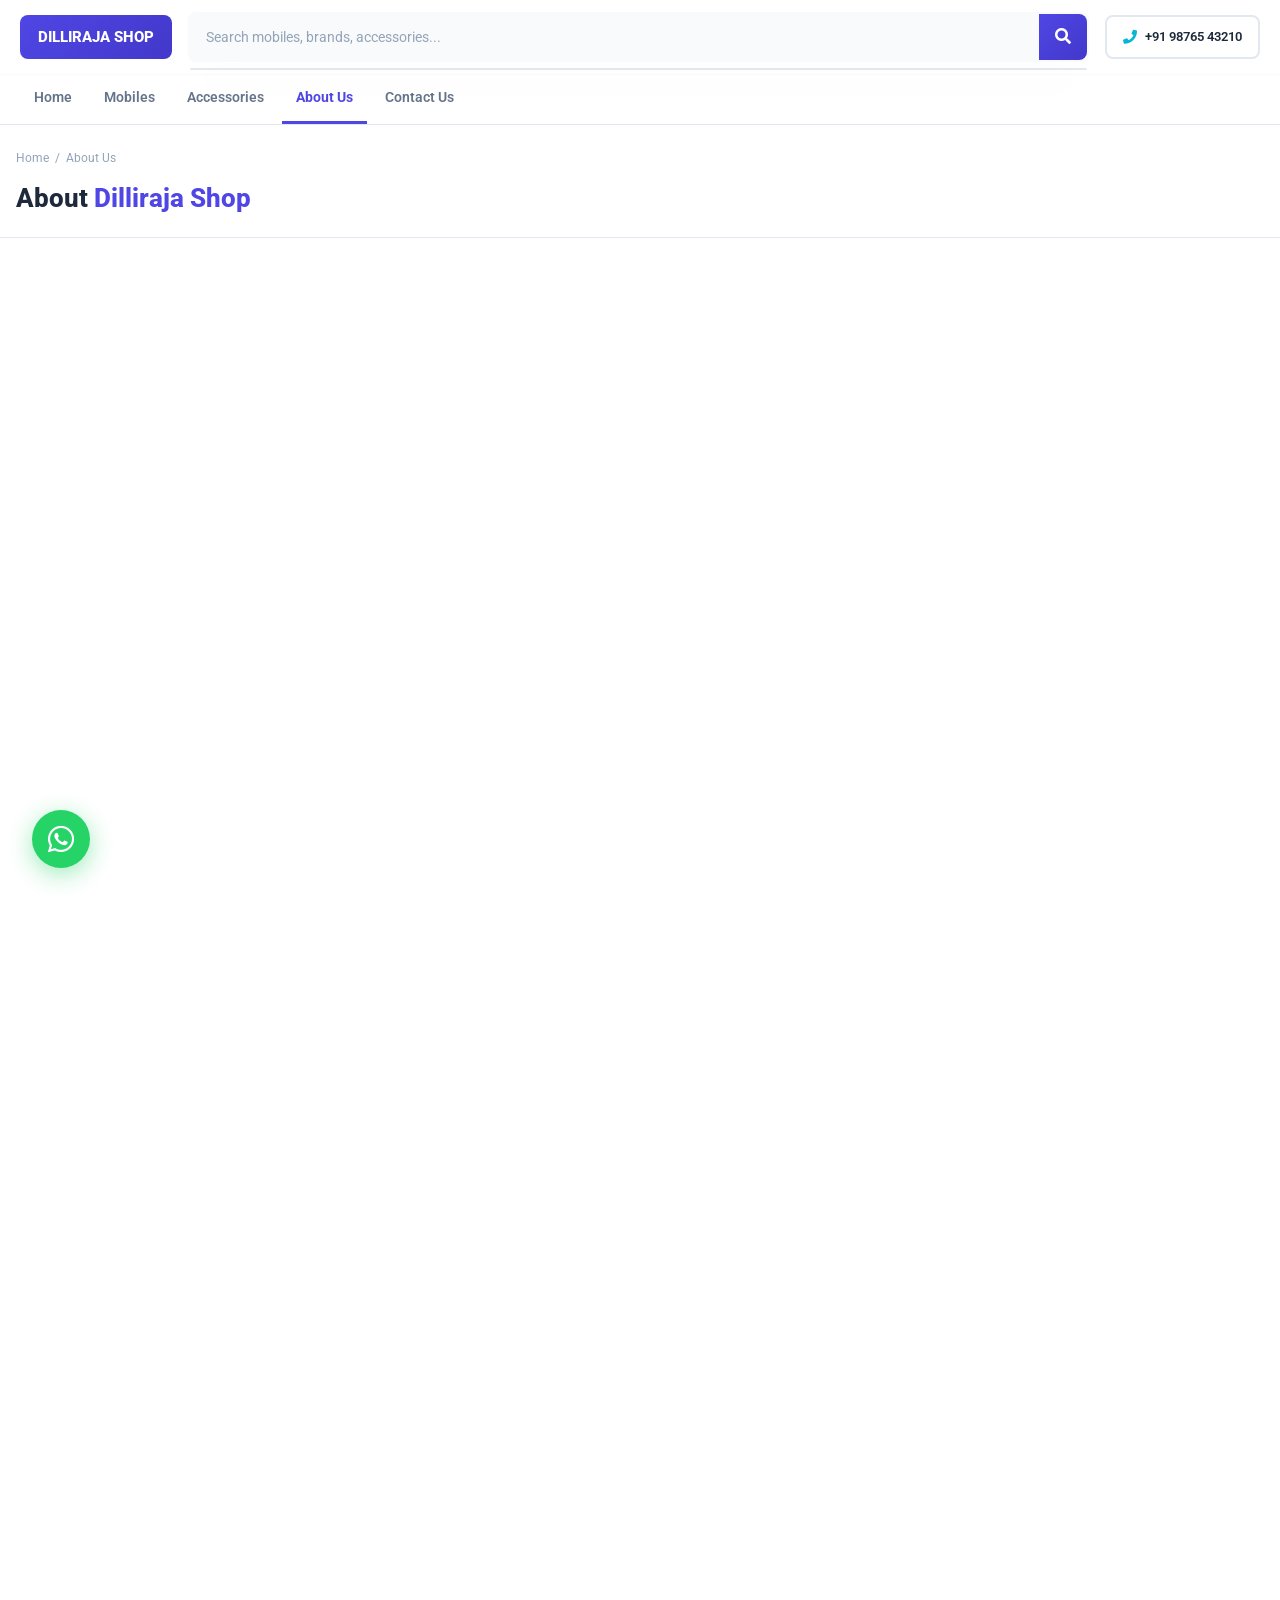
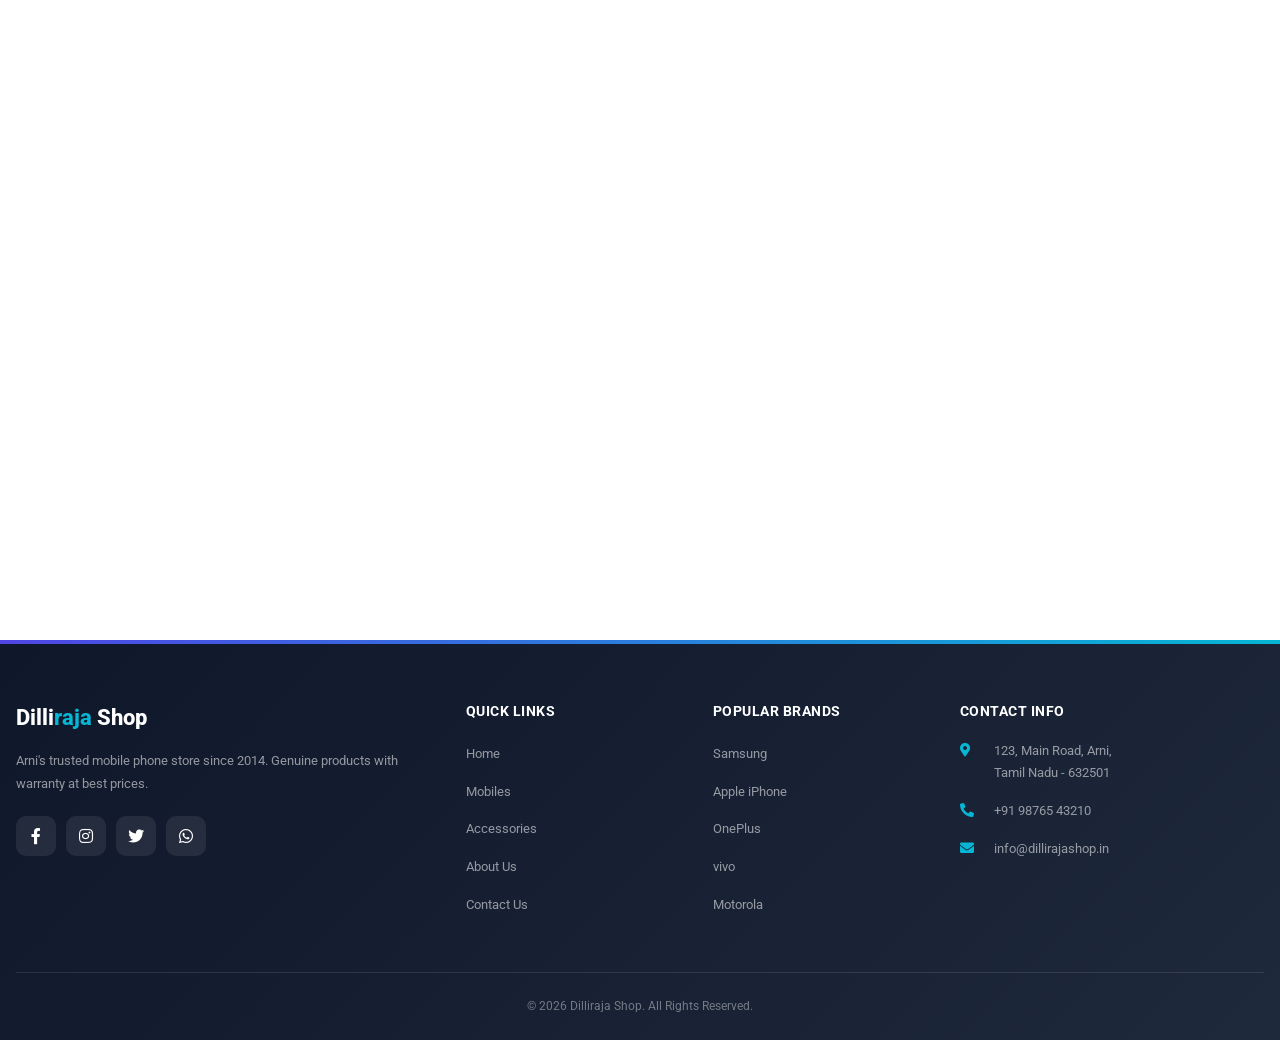
<file: about.html>
<!DOCTYPE html>
<html lang="en">
<head>
    <meta charset="UTF-8">
    <meta name="viewport" content="width=device-width, initial-scale=1.0">
    <title>About Us - Dilliraja Shop | Arni's Trusted Mobile Store</title>
    <meta name="description" content="Learn about Dilliraja Shop - Arni's trusted mobile phone store since 2014.">
    <meta name="robots" content="index, follow">
    <link rel="preconnect" href="https://fonts.googleapis.com">
    <link rel="preconnect" href="https://fonts.gstatic.com" crossorigin>
    <link href="https://fonts.googleapis.com/css2?family=Roboto:wght@400;500;600;700;800&display=swap" rel="stylesheet">
    <link rel="stylesheet" href="https://cdnjs.cloudflare.com/ajax/libs/font-awesome/5.15.4/css/all.min.css">
    <link rel="stylesheet" href="style.css">
</head>
<body>

    <header class="site-header" id="siteHeader">
        <div class="sh-row1">
            <a href="index.html" class="sh-logo">
                <span>DILLIRAJA SHOP</span>
            </a>
            <form class="sh-search" action="mobiles.html" method="get">
                <input class="sh-search-input searchInput" type="search" name="search" placeholder="Search mobiles, brands, accessories..." autocomplete="off">
                <button class="sh-search-btn" type="submit"><i class="fa fa-search"></i></button>
                <div class="searchResults"></div>
            </form>
            <a href="tel:+919876543210" class="sh-phone">
                <i class="fas fa-phone sh-phone-icon"></i> +91 98765 43210
            </a>
            <button class="sh-hamburger" id="shHamburger"><span></span><span></span><span></span></button>
        </div>
        <div class="sh-row2">
            <nav class="sh-nav">
                <a href="index.html" class="sh-nav-link">Home</a>
                <a href="mobiles.html" class="sh-nav-link">Mobiles</a>
                <a href="accessories.html" class="sh-nav-link">Accessories</a>
                <a href="about.html" class="sh-nav-link active">About Us</a>
                <a href="contact.html" class="sh-nav-link">Contact Us</a>
            </nav>
        </div>
    </header>

    <div class="sh-drawer-overlay" id="shDrawerOverlay"></div>
    <nav class="sh-drawer" id="shDrawer">
        <div class="sh-drawer-handle"></div>
        <div class="sh-drawer-header">
            <span class="sh-drawer-title">Menu</span>
            <button class="sh-drawer-close" id="shDrawerClose"><i class="fas fa-times"></i></button>
        </div>
        <div class="sh-drawer-nav">
            <a href="index.html"><i class="fas fa-home"></i> Home</a>
            <a href="mobiles.html"><i class="fas fa-mobile-alt"></i> Mobiles</a>
            <a href="accessories.html"><i class="fas fa-headphones-alt"></i> Accessories</a>
            <a href="about.html" class="drawer-active"><i class="fas fa-info-circle"></i> About Us</a>
            <a href="contact.html"><i class="fas fa-envelope"></i> Contact Us</a>
        </div>
        <div class="sh-drawer-footer">
            <a href="tel:+919876543210" class="sh-drawer-phone"><i class="fas fa-phone"></i> +91 98765 43210</a>
        </div>
    </nav>

    <div class="page-hero">
        <div class="cw">
            <div class="breadcrumb-nav">
                <a href="index.html">Home</a> <span>/</span> <span>About Us</span>
            </div>
            <h1>About <em>Dilliraja Shop</em></h1>
        </div>
    </div>

    <div class="cw">
        <div class="about-content">
            <div class="about-card reveal">
                <h3>Our Story</h3>
                <p>Dilliraja Shop was established in 2014 in the heart of Arni, Tamil Nadu. What started as a small mobile phone retail store has now grown into one of the most trusted names in the local mobile market. Our journey began with a simple vision - to provide genuine mobile phones and accessories at the best prices to our valued customers.</p>
                <p>Over the years, we have served thousands of happy customers, helping them choose the perfect mobile phone that suits their needs and budget. Our commitment to quality and customer satisfaction has made us a household name in Arni and surrounding areas.</p>
            </div>

            <div class="about-card reveal">
                <h3>Our Mission</h3>
                <p>To be Arni's most trusted mobile phone destination by offering genuine products, competitive prices, and exceptional customer service. We aim to bridge the gap between online and offline shopping by providing the convenience of digital platforms with the trust of a local store.</p>
                <ul>
                    <li>Provide 100% genuine products with manufacturer warranty</li>
                    <li>Offer the best prices in the market</li>
                    <li>Deliver exceptional after-sales support</li>
                    <li>Help customers make informed purchasing decisions</li>
                    <li>Build long-lasting relationships based on trust</li>
                </ul>
            </div>

            <div class="about-card reveal">
                <h3>Why Choose Us?</h3>
                <ul>
                    <li><strong>10+ Years of Trust:</strong> Serving Arni since 2014 with integrity and honesty.</li>
                    <li><strong>Genuine Products:</strong> All products sourced directly from authorized distributors.</li>
                    <li><strong>Best Price Guarantee:</strong> We match any price you find elsewhere.</li>
                    <li><strong>Expert Guidance:</strong> Our knowledgeable staff helps you choose the right phone.</li>
                    <li><strong>After-Sales Support:</strong> We're here to help even after you make a purchase.</li>
                    <li><strong>Exchange Offers:</strong> Get the best value for your old phone.</li>
                    <li><strong>EMI Options:</strong> Easy financing options available for all budgets.</li>
                </ul>
            </div>

            <div class="about-card reveal">
                <h3>Our Values</h3>
                <p>At Dilliraja Shop, we believe in:</p>
                <ul>
                    <li><strong>Transparency:</strong> No hidden charges, no surprises.</li>
                    <li><strong>Quality:</strong> Only genuine, warranty-backed products.</li>
                    <li><strong>Customer First:</strong> Your satisfaction is our success.</li>
                    <li><strong>Integrity:</strong> Honest business practices at all times.</li>
                    <li><strong>Innovation:</strong> Constantly improving to serve you better.</li>
                </ul>
            </div>

            <div class="about-card reveal">
                <h3>Store Information</h3>
                <p><strong>Dilliraja Shop</strong><br>
                123, Main Road,<br>
                Arni, Tamil Nadu - 632501</p>
                <p><strong>Contact:</strong> <a href="tel:+919876543210" style="color: var(--primary);">+91 98765 43210</a></p>
                <p><strong>Email:</strong> <a href="mailto:info@dillirajashop.in" style="color: var(--primary);">info@dillirajashop.in</a></p>
                <p><strong>Business Hours:</strong> Monday - Saturday: 10AM - 9PM | Sunday: 11AM - 8PM</p>
            </div>
        </div>
    </div>

    <footer class="site-footer">
        <div class="cw">
            <div class="footer-grid">
                <div class="footer-brand">
                    <h3>Dilli<span>raja</span> Shop</h3>
                    <p>Arni's trusted mobile phone store since 2014. Genuine products with warranty at best prices.</p>
                    <div class="footer-social">
                        <a href="#"><i class="fab fa-facebook-f"></i></a>
                        <a href="#"><i class="fab fa-instagram"></i></a>
                        <a href="#"><i class="fab fa-twitter"></i></a>
                        <a href="#"><i class="fab fa-whatsapp"></i></a>
                    </div>
                </div>
                <div class="footer-col">
                    <h4>Quick Links</h4>
                    <ul>
                        <li><a href="index.html">Home</a></li>
                        <li><a href="mobiles.html">Mobiles</a></li>
                        <li><a href="accessories.html">Accessories</a></li>
                        <li><a href="about.html">About Us</a></li>
                        <li><a href="contact.html">Contact Us</a></li>
                    </ul>
                </div>
                <div class="footer-col">
                    <h4>Popular Brands</h4>
                    <ul>
                        <li><a href="mobiles.html">Samsung</a></li>
                        <li><a href="mobiles.html">Apple iPhone</a></li>
                        <li><a href="mobiles.html">OnePlus</a></li>
                        <li><a href="mobiles.html">vivo</a></li>
                        <li><a href="mobiles.html">Motorola</a></li>
                    </ul>
                </div>
                <div class="footer-col">
                    <h4>Contact Info</h4>
                    <div class="footer-contact-item"><i class="fas fa-map-marker-alt"></i><span>123, Main Road, Arni,<br>Tamil Nadu - 632501</span></div>
                    <div class="footer-contact-item"><i class="fas fa-phone-alt"></i><span>+91 98765 43210</span></div>
                    <div class="footer-contact-item"><i class="fas fa-envelope"></i><span>info@dillirajashop.in</span></div>
                </div>
            </div>
            <div class="footer-bottom"><p>&copy; 2026 Dilliraja Shop. All Rights Reserved.</p></div>
        </div>
    </footer>

    <a href="https://wa.me/919876543210" class="whatsapp-btn" target="_blank"><i class="fab fa-whatsapp"></i></a>
    <button class="scroll-top"><i class="fas fa-arrow-up"></i></button>

    <script src="https://code.jquery.com/jquery-3.6.0.min.js"></script>
    <script src="script.js"></script>
</body>
</html>
</file>
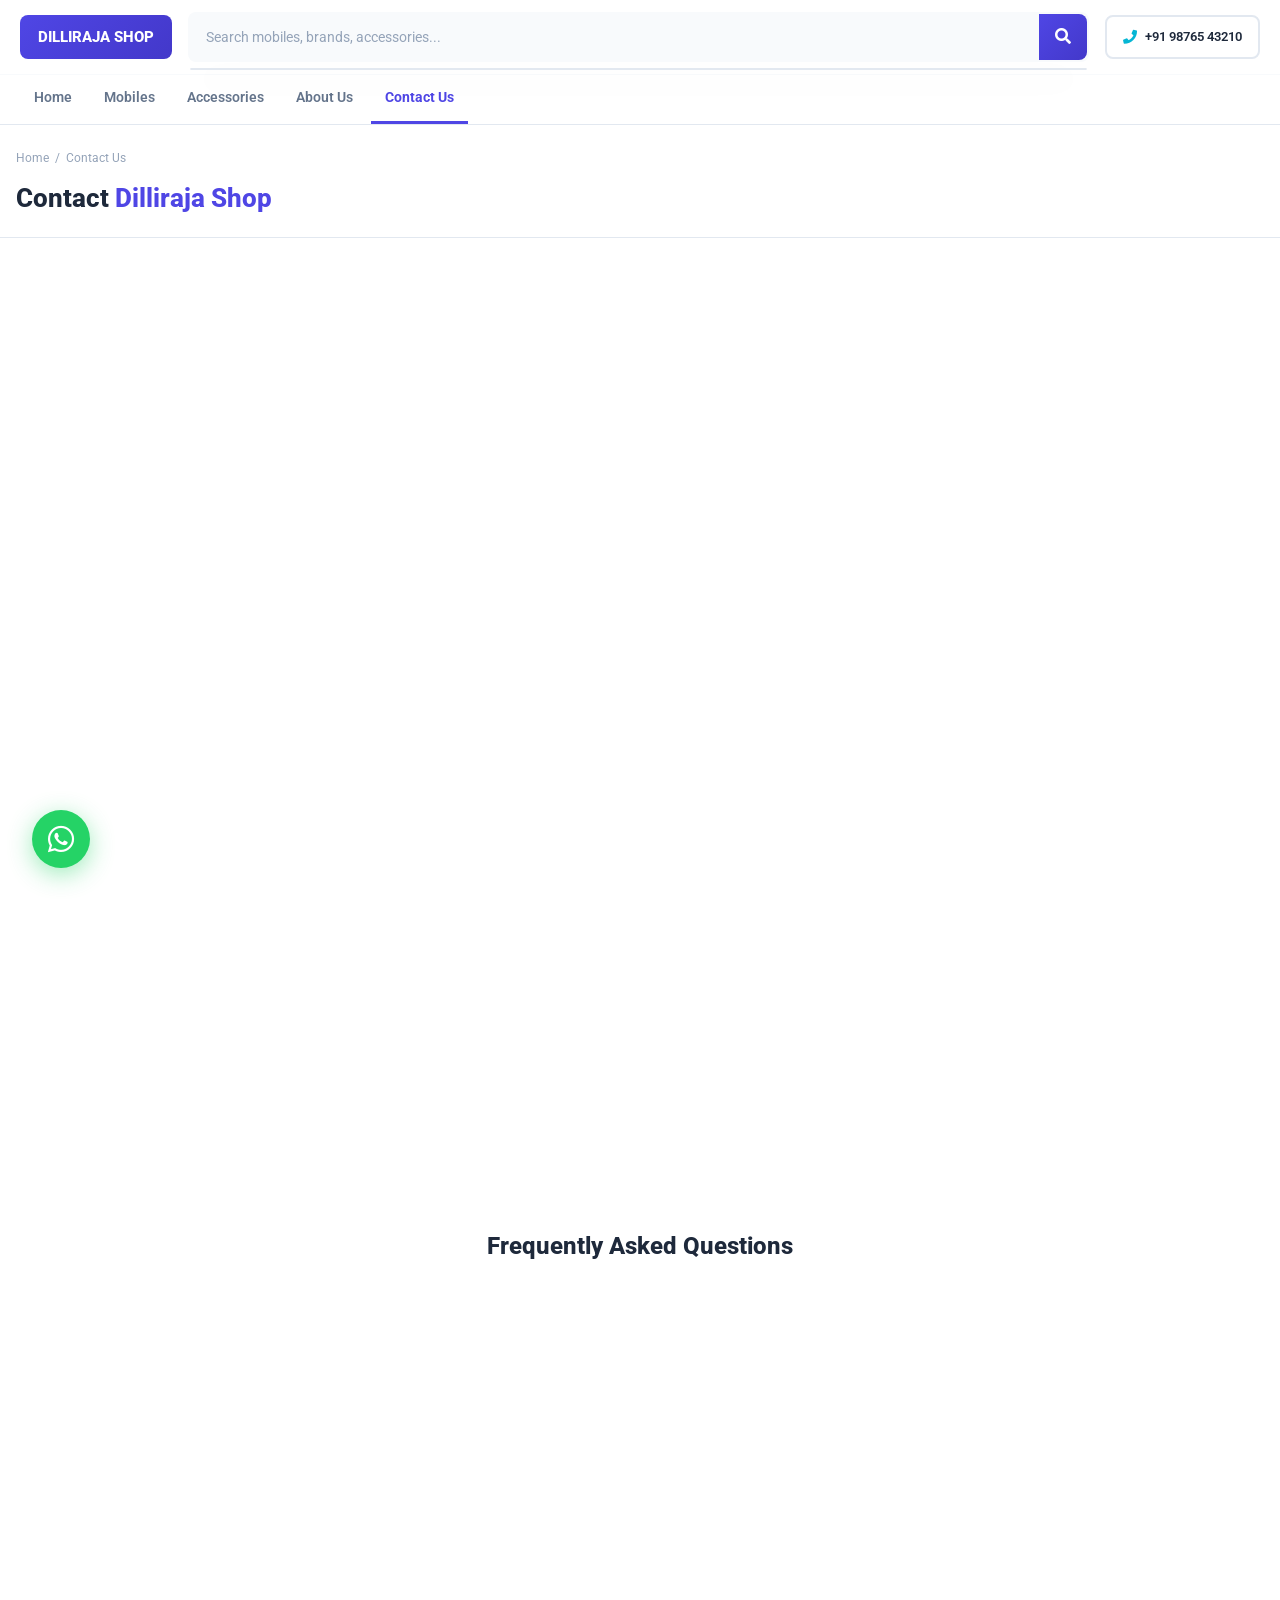
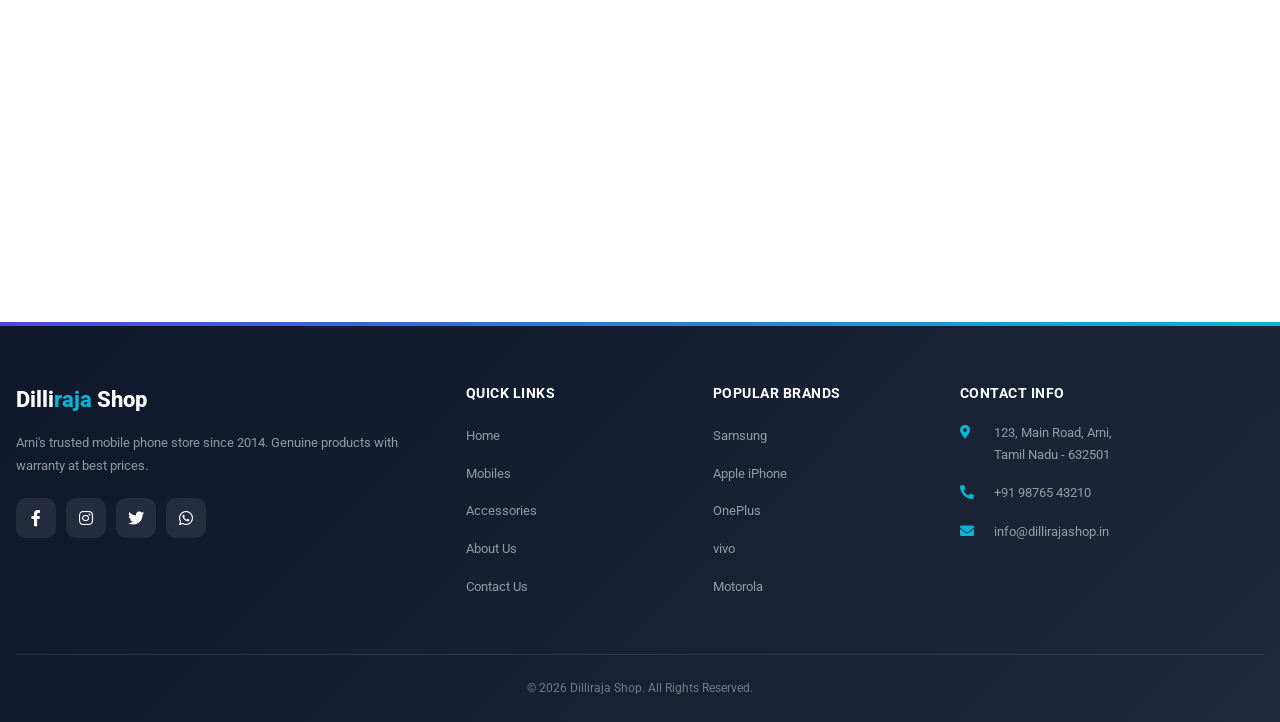
<file: contact.html>
<!DOCTYPE html>
<html lang="en">
<head>
    <meta charset="UTF-8">
    <meta name="viewport" content="width=device-width, initial-scale=1.0">
    <title>Contact Us - Dilliraja Shop | Get in Touch</title>
    <meta name="description" content="Contact Dilliraja Shop, Arni for mobile phone queries, support, and best deals.">
    <meta name="robots" content="index, follow">
    <link rel="preconnect" href="https://fonts.googleapis.com">
    <link rel="preconnect" href="https://fonts.gstatic.com" crossorigin>
    <link href="https://fonts.googleapis.com/css2?family=Roboto:wght@400;500;600;700;800&display=swap" rel="stylesheet">
    <link rel="stylesheet" href="https://cdnjs.cloudflare.com/ajax/libs/font-awesome/5.15.4/css/all.min.css">
    <link rel="stylesheet" href="style.css">
</head>
<body>

    <header class="site-header" id="siteHeader">
        <div class="sh-row1">
            <a href="index.html" class="sh-logo">
                <span>DILLIRAJA SHOP</span>
            </a>
            <form class="sh-search" action="mobiles.html" method="get">
                <input class="sh-search-input searchInput" type="search" name="search" placeholder="Search mobiles, brands, accessories..." autocomplete="off">
                <button class="sh-search-btn" type="submit"><i class="fa fa-search"></i></button>
                <div class="searchResults"></div>
            </form>
            <a href="tel:+919876543210" class="sh-phone">
                <i class="fas fa-phone sh-phone-icon"></i> +91 98765 43210
            </a>
            <button class="sh-hamburger" id="shHamburger"><span></span><span></span><span></span></button>
        </div>
        <div class="sh-row2">
            <nav class="sh-nav">
                <a href="index.html" class="sh-nav-link">Home</a>
                <a href="mobiles.html" class="sh-nav-link">Mobiles</a>
                <a href="accessories.html" class="sh-nav-link">Accessories</a>
                <a href="about.html" class="sh-nav-link">About Us</a>
                <a href="contact.html" class="sh-nav-link active">Contact Us</a>
            </nav>
        </div>
    </header>

    <div class="sh-drawer-overlay" id="shDrawerOverlay"></div>
    <nav class="sh-drawer" id="shDrawer">
        <div class="sh-drawer-handle"></div>
        <div class="sh-drawer-header">
            <span class="sh-drawer-title">Menu</span>
            <button class="sh-drawer-close" id="shDrawerClose"><i class="fas fa-times"></i></button>
        </div>
        <div class="sh-drawer-nav">
            <a href="index.html"><i class="fas fa-home"></i> Home</a>
            <a href="mobiles.html"><i class="fas fa-mobile-alt"></i> Mobiles</a>
            <a href="accessories.html"><i class="fas fa-headphones-alt"></i> Accessories</a>
            <a href="about.html"><i class="fas fa-info-circle"></i> About Us</a>
            <a href="contact.html" class="drawer-active"><i class="fas fa-envelope"></i> Contact Us</a>
        </div>
        <div class="sh-drawer-footer">
            <a href="tel:+919876543210" class="sh-drawer-phone"><i class="fas fa-phone"></i> +91 98765 43210</a>
        </div>
    </nav>

    <div class="page-hero">
        <div class="cw">
            <div class="breadcrumb-nav">
                <a href="index.html">Home</a> <span>/</span> <span>Contact Us</span>
            </div>
            <h1>Contact <em>Dilliraja Shop</em></h1>
        </div>
    </div>

    <div class="cw">
        <div class="contact-section">
            <div class="contact-grid">
                <div class="contact-info-card reveal">
                    <h3>Get in Touch</h3>
                    
                    <div class="contact-item">
                        <div class="contact-icon"><i class="fas fa-map-marker-alt"></i></div>
                        <div class="contact-details">
                            <h4>Visit Our Store</h4>
                            <p>123, Main Road, Arni,<br>Tamil Nadu - 632501</p>
                        </div>
                    </div>

                    <div class="contact-item">
                        <div class="contact-icon"><i class="fas fa-phone-alt"></i></div>
                        <div class="contact-details">
                            <h4>Call Us</h4>
                            <p><a href="tel:+919876543210" style="color: var(--primary);">+91 98765 43210</a><br><a href="tel:+919876543211" style="color: var(--primary);">+91 98765 43211</a></p>
                        </div>
                    </div>

                    <div class="contact-item">
                        <div class="contact-icon"><i class="fas fa-envelope"></i></div>
                        <div class="contact-details">
                            <h4>Email Us</h4>
                            <p><a href="mailto:info@dillirajashop.in" style="color: var(--primary);">info@dillirajashop.in</a><br><a href="mailto:support@dillirajashop.in" style="color: var(--primary);">support@dillirajashop.in</a></p>
                        </div>
                    </div>

                    <div class="contact-item">
                        <div class="contact-icon"><i class="fas fa-clock"></i></div>
                        <div class="contact-details">
                            <h4>Business Hours</h4>
                            <p>Monday - Saturday: 10:00 AM - 9:00 PM<br>Sunday: 11:00 AM - 8:00 PM</p>
                        </div>
                    </div>

                    <div class="contact-item">
                        <div class="contact-icon"><i class="fab fa-whatsapp"></i></div>
                        <div class="contact-details">
                            <h4>WhatsApp</h4>
                            <p><a href="https://wa.me/919876543210" target="_blank" style="color: var(--primary);">Chat with us on WhatsApp</a></p>
                        </div>
                    </div>
                </div>

                <div class="contact-form-card reveal">
                    <h3>Send us a Message</h3>
                    <form class="contact-form">
                        <div class="form-group">
                            <label for="name">Your Name</label>
                            <input type="text" id="name" name="name" placeholder="Enter your name" required>
                        </div>
                        <div class="form-group">
                            <label for="email">Email Address</label>
                            <input type="email" id="email" name="email" placeholder="Enter your email" required>
                        </div>
                        <div class="form-group">
                            <label for="phone">Phone Number</label>
                            <input type="tel" id="phone" name="phone" placeholder="Enter your phone number" required>
                        </div>
                        <div class="form-group">
                            <label for="subject">Subject</label>
                            <select id="subject" name="subject" required>
                                <option value="">Select a subject</option>
                                <option value="general">General Inquiry</option>
                                <option value="product">Product Inquiry</option>
                                <option value="order">Order Status</option>
                                <option value="exchange">Exchange Offer</option>
                                <option value="complaint">Complaint</option>
                                <option value="feedback">Feedback</option>
                            </select>
                        </div>
                        <div class="form-group">
                            <label for="message">Your Message</label>
                            <textarea id="message" name="message" placeholder="Write your message here..." required></textarea>
                        </div>
                        <button type="submit" class="btn-submit">
                            <i class="fas fa-paper-plane"></i> Send Message
                        </button>
                    </form>
                </div>
            </div>

            <div class="map-container reveal">
                <iframe 
                    src="https://www.google.com/maps/embed?pb=!1m18!1m12!1m3!1d3915.1234567890123!2d79.2345678!3d11.6643210!2m3!1f0!2f0!3f0!3m2!1i1024!2i768!4f13.1!3m3!1m2!1s0x0%3A0x0!2zMTHCsDM5JzUxLjYiTiA3OcKwMTQnMDQuNCJF!5e0!3m2!1sen!2sin!4v1234567890" 
                    allowfullscreen="" 
                    loading="lazy" 
                    referrerpolicy="no-referrer-when-downgrade"
                    title="Dilliraja Shop Location">
                </iframe>
            </div>
        </div>
    </div>

    <div class="cw" style="padding-bottom: 40px;">
        <div class="sec-head">
            <h2>Frequently Asked Questions</h2>
        </div>
        <div class="features-grid" style="max-width: 900px; margin: 0 auto;">
            <div class="feature-card reveal">
                <div class="feature-icon"><i class="fas fa-question"></i></div>
                <h3>Do you offer EMI options?</h3>
                <p>Yes, we offer EMI options on all purchases above ₹5,000 through major banks and Bajaj Finserv.</p>
            </div>
            <div class="feature-card reveal">
                <div class="feature-icon"><i class="fas fa-exchange-alt"></i></div>
                <h3>Do you accept exchange?</h3>
                <p>Yes, we accept old phones for exchange. Get the best value for your old device when buying a new one.</p>
            </div>
            <div class="feature-card reveal">
                <div class="feature-icon"><i class="fas fa-shield-alt"></i></div>
                <h3>Are products genuine?</h3>
                <p>Absolutely! All our products are 100% genuine with manufacturer warranty and GST invoice.</p>
            </div>
            <div class="feature-card reveal">
                <div class="feature-icon"><i class="fas fa-truck"></i></div>
                <h3>Do you deliver?</h3>
                <p>Yes, we offer free delivery within Arni town for orders above ₹5,000. Same-day delivery available!</p>
            </div>
        </div>
    </div>

    <footer class="site-footer">
        <div class="cw">
            <div class="footer-grid">
                <div class="footer-brand">
                    <h3>Dilli<span>raja</span> Shop</h3>
                    <p>Arni's trusted mobile phone store since 2014. Genuine products with warranty at best prices.</p>
                    <div class="footer-social">
                        <a href="#"><i class="fab fa-facebook-f"></i></a>
                        <a href="#"><i class="fab fa-instagram"></i></a>
                        <a href="#"><i class="fab fa-twitter"></i></a>
                        <a href="#"><i class="fab fa-whatsapp"></i></a>
                    </div>
                </div>
                <div class="footer-col">
                    <h4>Quick Links</h4>
                    <ul>
                        <li><a href="index.html">Home</a></li>
                        <li><a href="mobiles.html">Mobiles</a></li>
                        <li><a href="accessories.html">Accessories</a></li>
                        <li><a href="about.html">About Us</a></li>
                        <li><a href="contact.html">Contact Us</a></li>
                    </ul>
                </div>
                <div class="footer-col">
                    <h4>Popular Brands</h4>
                    <ul>
                        <li><a href="mobiles.html">Samsung</a></li>
                        <li><a href="mobiles.html">Apple iPhone</a></li>
                        <li><a href="mobiles.html">OnePlus</a></li>
                        <li><a href="mobiles.html">vivo</a></li>
                        <li><a href="mobiles.html">Motorola</a></li>
                    </ul>
                </div>
                <div class="footer-col">
                    <h4>Contact Info</h4>
                    <div class="footer-contact-item"><i class="fas fa-map-marker-alt"></i><span>123, Main Road, Arni,<br>Tamil Nadu - 632501</span></div>
                    <div class="footer-contact-item"><i class="fas fa-phone-alt"></i><span>+91 98765 43210</span></div>
                    <div class="footer-contact-item"><i class="fas fa-envelope"></i><span>info@dillirajashop.in</span></div>
                </div>
            </div>
            <div class="footer-bottom"><p>&copy; 2026 Dilliraja Shop. All Rights Reserved.</p></div>
        </div>
    </footer>

    <a href="https://wa.me/919876543210" class="whatsapp-btn" target="_blank"><i class="fab fa-whatsapp"></i></a>
    <button class="scroll-top"><i class="fas fa-arrow-up"></i></button>

    <script src="https://code.jquery.com/jquery-3.6.0.min.js"></script>
    <script src="script.js"></script>
</body>
</html>
</file>
<file: styles.css>
/* ============================================
   KICKSTART DIGITAL - Landing Page Styles
   ============================================ */

/* ---------- CSS Variables ---------- */
:root {
  --primary: #0B6E4F;
  --primary-dark: #094a36;
  --primary-light: #0d8a62;
  --primary-bg: rgba(11, 110, 79, 0.08);
  --dark: #0a1f17;
  --dark-2: #122b20;
  --gray-900: #1a1a2e;
  --gray-800: #2d2d44;
  --gray-700: #4a4a5a;
  --gray-600: #6b7280;
  --gray-500: #9ca3af;
  --gray-400: #d1d5db;
  --gray-300: #e5e7eb;
  --gray-200: #f3f4f6;
  --gray-100: #f9fafb;
  --white: #ffffff;
  --font-primary: 'Poppins', sans-serif;
  --font-secondary: 'Inter', sans-serif;
  --shadow-sm: 0 1px 3px rgba(0,0,0,0.08);
  --shadow-md: 0 4px 20px rgba(0,0,0,0.08);
  --shadow-lg: 0 10px 40px rgba(0,0,0,0.1);
  --shadow-xl: 0 20px 60px rgba(0,0,0,0.12);
  --radius-sm: 8px;
  --radius-md: 12px;
  --radius-lg: 16px;
  --radius-xl: 24px;
  --transition: 0.3s cubic-bezier(0.4, 0, 0.2, 1);
  --transition-slow: 0.5s cubic-bezier(0.4, 0, 0.2, 1);
}

/* ---------- Reset & Base ---------- */
*, *::before, *::after {
  margin: 0;
  padding: 0;
  box-sizing: border-box;
}

html {
  scroll-behavior: smooth;
  scroll-padding-top: 80px;
  overflow-x: hidden;
}

body {
  font-family: var(--font-secondary);
  overflow-x: hidden;
  color: var(--gray-800);
  background: var(--white);
  line-height: 1.7;
  overflow-x: hidden;
  -webkit-font-smoothing: antialiased;
}

h1, h2, h3, h4, h5, h6 {
  font-family: var(--font-primary);
  font-weight: 700;
  line-height: 1.3;
  color: var(--dark);
}

a {
  text-decoration: none;
  color: inherit;
  transition: var(--transition);
}

ul { list-style: none; }
img { max-width: 100%; display: block; }

.container {
  max-width: 1200px;
  margin: 0 auto;
  padding: 0 24px;
}

.section {
  padding: 100px 0;
}

/* ---------- Loader ---------- */
.loader {
  position: fixed;
  inset: 0;
  background: var(--white);
  display: flex;
  align-items: center;
  justify-content: center;
  z-index: 99999;
  transition: opacity 0.5s, visibility 0.5s;
}

.loader.hidden {
  opacity: 0;
  visibility: hidden;
}

.loader-inner {
  text-align: center;
}

.loader-spinner {
  width: 48px;
  height: 48px;
  border: 4px solid var(--gray-300);
  border-top-color: var(--primary);
  border-radius: 50%;
  animation: spin 0.8s linear infinite;
  margin: 0 auto 16px;
}

.loader-text {
  font-family: var(--font-primary);
  font-size: 1.25rem;
  font-weight: 700;
  color: var(--primary);
}

@keyframes spin {
  to { transform: rotate(360deg); }
}

/* ---------- Buttons ---------- */
.btn {
  display: inline-flex;
  align-items: center;
  gap: 8px;
  font-family: var(--font-primary);
  font-weight: 600;
  border: 2px solid transparent;
  border-radius: 50px;
  cursor: pointer;
  transition: var(--transition);
  white-space: nowrap;
  font-size: 0.95rem;
  padding: 12px 28px;
}

.btn-sm { padding: 8px 20px; font-size: 0.85rem; }
.btn-lg { padding: 16px 36px; font-size: 1.05rem; }
.btn-full { width: 100%; justify-content: center; }

.btn-primary {
  background: var(--primary);
  color: var(--white);
  border-color: var(--primary);
}

.btn-primary:hover {
  background: var(--primary-dark);
  border-color: var(--primary-dark);
  transform: translateY(-2px);
  box-shadow: 0 8px 25px rgba(11, 110, 79, 0.3);
}

.btn-outline {
  background: transparent;
  color: var(--primary);
  border-color: var(--primary);
}

.btn-outline:hover {
  background: var(--primary);
  color: var(--white);
  transform: translateY(-2px);
}

.btn-white {
  background: var(--white);
  color: var(--primary);
  border-color: var(--white);
}

.btn-white:hover {
  background: var(--gray-100);
  transform: translateY(-2px);
  box-shadow: 0 8px 25px rgba(255,255,255,0.2);
}

/* ---------- Cookie Banner ---------- */
.cookie-banner {
  position: fixed;
  bottom: 0;
  left: 0;
  right: 0;
  background: var(--dark);
  color: var(--white);
  padding: 16px 0;
  z-index: 9998;
  transform: translateY(100%);
  transition: transform 0.5s;
}

.cookie-banner.show {
  transform: translateY(0);
}

.cookie-content {
  max-width: 1200px;
  margin: 0 auto;
  padding: 0 24px;
  display: flex;
  align-items: center;
  justify-content: space-between;
  gap: 24px;
  flex-wrap: wrap;
}

.cookie-content p {
  font-size: 0.9rem;
  margin: 0;
}

.cookie-content a {
  color: var(--primary-light);
  text-decoration: underline;
}

.cookie-actions {
  display: flex;
  gap: 12px;
}

/* ---------- Header ---------- */
.header {
  position: fixed;
  top: 0;
  left: 0;
  right: 0;
  z-index: 1000;
  background: rgba(255,255,255,0.95);
  backdrop-filter: blur(20px);
  border-bottom: 1px solid transparent;
  transition: var(--transition);
  padding: 16px 0;
}

.header.scrolled {
  padding: 10px 0;
  border-bottom-color: var(--gray-300);
  box-shadow: var(--shadow-sm);
}

.header-inner {
  display: flex;
  align-items: center;
  justify-content: space-between;
}

.logo {
  display: flex;
  align-items: center;
  gap: 10px;
}

.logo-icon {
  width: 40px;
  height: 40px;
  background: var(--primary);
  border-radius: var(--radius-sm);
  display: flex;
  align-items: center;
  justify-content: center;
  color: var(--white);
  font-size: 1.1rem;
}

.logo-text {
  font-family: var(--font-primary);
  font-size: 1.3rem;
  font-weight: 700;
  color: var(--dark);
}

.logo-highlight {
  color: var(--primary);
}

.nav-list {
  display: flex;
  align-items: center;
  gap: 32px;
}

.nav-link {
  font-size: 0.9rem;
  font-weight: 500;
  color: var(--gray-700);
  position: relative;
}

.nav-link::after {
  content: '';
  position: absolute;
  bottom: -4px;
  left: 0;
  width: 0;
  height: 2px;
  background: var(--primary);
  transition: var(--transition);
}

.nav-link:hover {
  color: var(--primary);
}

.nav-link:hover::after {
  width: 100%;
}

.header-cta {
  font-size: 0.85rem;
  padding: 10px 24px;
}

.menu-toggle {
  display: none;
  flex-direction: column;
  gap: 5px;
  background: none;
  border: none;
  cursor: pointer;
  padding: 4px;
}

.menu-toggle span {
  width: 24px;
  height: 2.5px;
  background: var(--dark);
  border-radius: 2px;
  transition: var(--transition);
}

.menu-toggle.active span:nth-child(1) {
  transform: rotate(45deg) translate(5px, 5px);
}

.menu-toggle.active span:nth-child(2) {
  opacity: 0;
}

.menu-toggle.active span:nth-child(3) {
  transform: rotate(-45deg) translate(5px, -5px);
}

/* ---------- Hero ---------- */
.hero {
  padding: 140px 0 100px;
  position: relative;
  overflow: hidden;
  background: linear-gradient(135deg, var(--white) 0%, var(--gray-100) 50%, rgba(11,110,79,0.03) 100%);
}

.hero-inner {
  display: grid;
  grid-template-columns: 1fr 1fr;
  gap: 60px;
  align-items: center;
}

.hero-badge {
  display: inline-flex;
  align-items: center;
  gap: 4px;
  background: var(--primary-bg);
  color: var(--primary);
  padding: 8px 20px;
  border-radius: 50px;
  font-size: 0.85rem;
  font-weight: 600;
  margin-bottom: 24px;
}

.hero-title {
  font-size: 3.2rem;
  font-weight: 800;
  line-height: 1.15;
  margin-bottom: 20px;
  letter-spacing: -0.02em;
}

.text-gradient {
  background: linear-gradient(135deg, var(--primary), var(--primary-light));
  -webkit-background-clip: text;
  -webkit-text-fill-color: transparent;
  background-clip: text;
}

.hero-text {
  font-size: 1.1rem;
  color: var(--gray-600);
  margin-bottom: 32px;
  max-width: 520px;
  line-height: 1.8;
}

.hero-ctas {
  display: flex;
  gap: 16px;
  margin-bottom: 40px;
  flex-wrap: wrap;
}

.hero-trust {
  display: flex;
  gap: 24px;
  flex-wrap: wrap;
}

.trust-item {
  display: flex;
  align-items: center;
  gap: 8px;
  font-size: 0.88rem;
  font-weight: 500;
  color: var(--gray-700);
}

/* Hero Dashboard */
.hero-visual {
  position: relative;
}

.hero-dashboard {
  display: grid;
  grid-template-columns: 1fr 1fr;
  gap: 16px;
}

.dashboard-card {
  background: var(--white);
  border-radius: var(--radius-lg);
  padding: 20px;
  box-shadow: var(--shadow-lg);
  border: 1px solid var(--gray-200);
}

.card-revenue {
  grid-column: 1 / -1;
}

.card-header {
  display: flex;
  justify-content: space-between;
  align-items: center;
  margin-bottom: 12px;
  animation: fadeIn 0.5s ease forwards 0.3s;
  opacity: 0;
}

@keyframes fadeIn {
  from { opacity: 0; }
  to { opacity: 1; }
}

.card-label {
  font-size: 0.85rem;
  font-weight: 600;
  color: var(--gray-700);
}

.card-badge {
  font-size: 0.75rem;
  font-weight: 600;
  padding: 4px 10px;
  border-radius: 50px;
}

.card-badge.up {
  background: rgba(11,110,79,0.1);
  color: var(--primary);
}

.card-badge.active {
  background: rgba(34,197,94,0.1);
  color: #16a34a;
}

.chart-svg {
  width: 100%;
  height: auto;
}

.chart-svg path:last-child {
  stroke-dasharray: 600;
  stroke-dashoffset: 600;
  animation: drawLine 2s ease forwards 0.5s;
}

@keyframes drawLine {
  to { stroke-dashoffset: 0; }
}

.card-badge {
  font-size: 0.75rem;
  font-weight: 600;
  padding: 4px 10px;
  border-radius: 50px;
  animation: badgePulse 2s ease-in-out infinite;
}

@keyframes badgePulse {
  0%, 100% { transform: scale(1); }
  50% { transform: scale(1.05); }
}

.card-badge.up {
  background: rgba(11,110,79,0.1);
  color: var(--primary);
}

.card-badge.active {
  background: rgba(34,197,94,0.1);
  color: #16a34a;
  animation: activePulse 1.5s ease-in-out infinite;
}

@keyframes activePulse {
  0%, 100% { box-shadow: 0 0 0 0 rgba(34,197,94,0.4); }
  50% { box-shadow: 0 0 0 6px rgba(34,197,94,0); }
}

.dashboard-card {
  background: var(--white);
  border-radius: var(--radius-lg);
  padding: 20px;
  box-shadow: var(--shadow-lg);
  border: 1px solid var(--gray-200);
  animation: cardSlideUp 0.6s ease forwards;
  opacity: 0;
  transition: transform 0.3s ease, box-shadow 0.3s ease;
}

.dashboard-card:hover {
  transform: translateY(-4px);
  box-shadow: var(--shadow-xl);
}

.dashboard-card:nth-child(1) { animation-delay: 0.2s; }
.dashboard-card:nth-child(2) { animation-delay: 0.4s; }
.dashboard-card:nth-child(3) { animation-delay: 0.6s; }

@keyframes cardSlideUp {
  from {
    opacity: 0;
    transform: translateY(20px);
  }
  to {
    opacity: 1;
    transform: translateY(0);
  }
}

.card-metrics {
  display: flex;
  flex-direction: column;
  gap: 16px;
}

.metric {
  text-align: center;
  padding: 8px;
  background: var(--gray-100);
  border-radius: var(--radius-sm);
}

.metric-value {
  display: block;
  font-family: var(--font-primary);
  font-size: 1.3rem;
  font-weight: 700;
  color: var(--primary);
  animation: countUp 1s ease forwards 0.8s;
}

@keyframes countUp {
  from { opacity: 0; transform: scale(0.5); }
  to { opacity: 1; transform: scale(1); }
}

.metric-label {
  font-size: 0.75rem;
  color: var(--gray-600);
}

.card-campaigns {
  display: flex;
  flex-direction: column;
  gap: 12px;
}

.campaign-bars {
  display: flex;
  flex-direction: column;
  gap: 8px;
}

.bar {
  height: 8px;
  background: linear-gradient(90deg, var(--primary), var(--primary-light));
  border-radius: 4px;
  animation: barGrow 1.5s ease-out forwards;
  transform-origin: left;
}

.bar:nth-child(1) { animation-delay: 0.8s; }
.bar:nth-child(2) { animation-delay: 1s; }
.bar:nth-child(3) { animation-delay: 1.2s; }

@keyframes barGrow {
  from { transform: scaleX(0); }
  to { transform: scaleX(1); }
}

.hero-bg-shapes {
  position: absolute;
  inset: 0;
  pointer-events: none;
  z-index: -1;
}

.shape {
  position: absolute;
  border-radius: 50%;
  opacity: 0.06;
}

.shape-1 {
  width: 400px;
  height: 400px;
  background: var(--primary);
  top: -100px;
  right: -100px;
}

.shape-2 {
  width: 250px;
  height: 250px;
  background: var(--primary);
  bottom: -50px;
  left: -80px;
}

.shape-3 {
  width: 150px;
  height: 150px;
  background: var(--primary);
  top: 50%;
  left: 40%;
}

/* ---------- Partners ---------- */
.partners {
  padding: 60px 0;
  border-top: 1px solid var(--gray-200);
  border-bottom: 1px solid var(--gray-200);
}

.partners-label {
  text-align: center;
  font-size: 0.85rem;
  font-weight: 600;
  color: var(--gray-500);
  text-transform: uppercase;
  letter-spacing: 2px;
  margin-bottom: 32px;
}

.partners-logos {
  display: flex;
  align-items: center;
  justify-content: center;
  gap: 48px;
  flex-wrap: wrap;
}

.partner-logo {
  display: flex;
  align-items: center;
  gap: 10px;
  font-size: 0.95rem;
  font-weight: 500;
  color: var(--gray-500);
  transition: var(--transition);
  padding: 8px 16px;
  border-radius: var(--radius-md);
  background: var(--white);
  border: 1px solid var(--gray-200);
}

.partner-logo:hover {
  color: var(--primary);
  border-color: var(--primary);
  box-shadow: var(--shadow-sm);
  transform: translateY(-2px);
}

.partner-logo strong {
  font-weight: 700;
  color: var(--gray-700);
}

.partner-logo:hover strong {
  color: var(--primary);
}

/* ---------- Section Header ---------- */
.section-header {
  text-align: center;
  margin-bottom: 60px;
}

.section-tag {
  display: inline-block;
  background: var(--primary-bg);
  color: var(--primary);
  padding: 6px 18px;
  border-radius: 50px;
  font-size: 0.8rem;
  font-weight: 600;
  text-transform: uppercase;
  letter-spacing: 1.5px;
  margin-bottom: 16px;
}

.section-title {
  font-size: 2.4rem;
  margin-bottom: 16px;
}

.section-subtitle {
  font-size: 1.05rem;
  color: var(--gray-600);
  max-width: 600px;
  margin: 0 auto;
}

/* ---------- Services ---------- */
.services {
  background: var(--gray-100);
}

.services-grid {
  display: grid;
  grid-template-columns: repeat(3, 1fr);
  gap: 24px;
}

.service-card {
  background: var(--white);
  border-radius: var(--radius-lg);
  padding: 32px;
  border: 1px solid var(--gray-200);
  transition: var(--transition);
  position: relative;
  overflow: hidden;
}

.service-card::before {
  content: '';
  position: absolute;
  top: 0;
  left: 0;
  right: 0;
  height: 4px;
  background: var(--primary);
  transform: scaleX(0);
  transition: var(--transition);
}

.service-card:hover {
  transform: translateY(-6px);
  box-shadow: var(--shadow-lg);
  border-color: transparent;
}

.service-card:hover::before {
  transform: scaleX(1);
}

.service-icon {
  width: 56px;
  height: 56px;
  background: var(--primary-bg);
  border-radius: var(--radius-md);
  display: flex;
  align-items: center;
  justify-content: center;
  color: var(--primary);
  margin-bottom: 20px;
  transition: var(--transition);
}

.service-card:hover .service-icon {
  background: var(--primary);
  color: var(--white);
}

.service-card h3 {
  font-size: 1.15rem;
  margin-bottom: 10px;
}

.service-card p {
  font-size: 0.9rem;
  color: var(--gray-600);
  margin-bottom: 16px;
  line-height: 1.6;
}

.service-link {
  font-size: 0.88rem;
  font-weight: 600;
  color: var(--primary);
  display: inline-flex;
  align-items: center;
  gap: 6px;
}

.service-link svg {
  transition: var(--transition);
}

.service-link:hover {
  gap: 10px;
}

/* ---------- Why Choose Us ---------- */
.features-grid {
  display: grid;
  grid-template-columns: repeat(3, 1fr);
  gap: 24px;
}

.feature-card {
  text-align: center;
  padding: 36px 28px;
  border-radius: var(--radius-lg);
  background: var(--white);
  border: 1px solid var(--gray-200);
  transition: var(--transition);
}

.feature-card:hover {
  transform: translateY(-4px);
  box-shadow: var(--shadow-md);
  border-color: var(--primary);
}

.feature-icon {
  width: 64px;
  height: 64px;
  background: var(--primary-bg);
  border-radius: 50%;
  display: flex;
  align-items: center;
  justify-content: center;
  color: var(--primary);
  margin: 0 auto 20px;
}

.feature-card h3 {
  font-size: 1.1rem;
  margin-bottom: 10px;
}

.feature-card p {
  font-size: 0.9rem;
  color: var(--gray-600);
  line-height: 1.6;
}

/* ---------- Process ---------- */
.process {
  background: var(--gray-100);
}

.process-steps {
  position: relative;
  max-width: 800px;
  margin: 0 auto;
}

.process-line {
  position: absolute;
  left: 32px;
  top: 0;
  bottom: 0;
  width: 2px;
  background: var(--gray-300);
}

.process-step {
  display: flex;
  gap: 32px;
  padding: 24px 0;
  position: relative;
}

.step-number {
  width: 64px;
  height: 64px;
  min-width: 64px;
  background: var(--white);
  border: 3px solid var(--primary);
  border-radius: 50%;
  display: flex;
  align-items: center;
  justify-content: center;
  font-family: var(--font-primary);
  font-size: 1.1rem;
  font-weight: 700;
  color: var(--primary);
  position: relative;
  z-index: 1;
}

.process-step:hover .step-number {
  background: var(--primary);
  color: var(--white);
}

.step-content h3 {
  font-size: 1.2rem;
  margin-bottom: 8px;
}

.step-content p {
  font-size: 0.9rem;
  color: var(--gray-600);
  line-height: 1.6;
}

/* ---------- Metrics ---------- */
.metrics {
  background: var(--primary);
  padding: 80px 0;
}

.metrics-grid {
  display: grid;
  grid-template-columns: repeat(4, 1fr);
  gap: 32px;
  text-align: center;
}

.metric-item {
  color: var(--white);
}

.metric-icon {
  margin-bottom: 12px;
  opacity: 0.8;
  display: flex;
  justify-content: center;
}

.metric-counter {
  font-family: var(--font-primary);
  font-size: 3rem;
  font-weight: 800;
  line-height: 1;
  display: inline;
}

.metric-suffix {
  font-family: var(--font-primary);
  font-size: 2rem;
  font-weight: 700;
  display: inline;
}

.metric-title {
  font-size: 0.9rem;
  opacity: 0.85;
  margin-top: 8px;
}

/* ---------- Testimonials ---------- */
.testimonials-grid {
  display: grid;
  grid-template-columns: repeat(3, 1fr);
  gap: 24px;
  align-items: start;
}

.testimonials-grid .testimonial-card:nth-child(4),
.testimonials-grid .testimonial-card:nth-child(5) {
  grid-column: span 1;
}

@media (max-width: 992px) {
  .testimonials-grid {
    grid-template-columns: repeat(2, 1fr);
  }
}

@media (max-width: 640px) {
  .testimonials-grid {
    grid-template-columns: 1fr;
  }
}

.testimonial-card {
  background: var(--white);
  border-radius: var(--radius-lg);
  padding: 32px;
  border: 1px solid var(--gray-200);
  transition: var(--transition);
}

.testimonial-card.featured {
  border-color: var(--primary);
  box-shadow: var(--shadow-lg);
  transform: translateY(-8px);
}

.testimonial-card:hover {
  box-shadow: var(--shadow-lg);
}

.testimonial-stars {
  display: flex;
  gap: 4px;
  margin-bottom: 16px;
}

.testimonial-text {
  font-size: 0.95rem;
  color: var(--gray-700);
  line-height: 1.7;
  margin-bottom: 24px;
  font-style: italic;
}

.testimonial-author {
  display: flex;
  align-items: center;
  gap: 12px;
}

.author-avatar {
  width: 48px;
  height: 48px;
  min-width: 48px;
  background: var(--primary-bg);
  border-radius: 50%;
  display: flex;
  align-items: center;
  justify-content: center;
  color: var(--primary);
}

.author-info strong {
  display: block;
  font-size: 0.9rem;
  color: var(--dark);
}

.author-info span {
  display: block;
  font-size: 0.8rem;
  color: var(--gray-500);
}

.author-industry {
  display: inline-block !important;
  background: rgba(11, 110, 79, 0.1);
  color: var(--primary) !important;
  padding: 2px 10px;
  border-radius: 50px;
  font-size: 0.72rem !important;
  margin-top: 6px;
}

/* ---------- FAQ ---------- */
.faq {
  background: var(--gray-100);
}

.faq-list {
  max-width: 760px;
  margin: 0 auto;
}

.faq-item {
  background: var(--white);
  border-radius: var(--radius-md);
  margin-bottom: 12px;
  border: 1px solid var(--gray-200);
  overflow: hidden;
  transition: var(--transition);
}

.faq-item:hover {
  border-color: var(--primary);
}

.faq-question {
  width: 100%;
  display: flex;
  align-items: center;
  justify-content: space-between;
  padding: 20px 24px;
  background: none;
  border: none;
  cursor: pointer;
  font-family: var(--font-primary);
  font-size: 1rem;
  font-weight: 600;
  color: var(--dark);
  text-align: left;
}

.faq-question svg {
  color: var(--primary);
  transition: var(--transition);
  min-width: 20px;
}

.faq-item.active .faq-question svg {
  transform: rotate(180deg);
}

.faq-answer {
  max-height: 0;
  overflow: hidden;
  transition: max-height 0.4s ease, padding 0.4s ease;
}

.faq-item.active .faq-answer {
  max-height: 300px;
}

.faq-answer p {
  padding: 0 24px 20px;
  font-size: 0.92rem;
  color: var(--gray-600);
  line-height: 1.7;
}

/* ---------- Final CTA ---------- */
.final-cta {
  padding: 80px 0;
}

.cta-box {
  background: linear-gradient(135deg, var(--primary), var(--primary-dark));
  border-radius: var(--radius-xl);
  padding: 64px 48px;
  text-align: center;
  color: var(--white);
  position: relative;
  overflow: hidden;
}

.cta-box::before {
  content: '';
  position: absolute;
  top: -50%;
  right: -20%;
  width: 400px;
  height: 400px;
  background: rgba(255,255,255,0.05);
  border-radius: 50%;
}

.cta-box::after {
  content: '';
  position: absolute;
  bottom: -30%;
  left: -10%;
  width: 300px;
  height: 300px;
  background: rgba(255,255,255,0.05);
  border-radius: 50%;
}

.cta-box h2 {
  font-size: 2.2rem;
  color: var(--white);
  margin-bottom: 16px;
  position: relative;
  z-index: 1;
}

.cta-box p {
  font-size: 1.05rem;
  opacity: 0.9;
  max-width: 600px;
  margin: 0 auto 32px;
  position: relative;
  z-index: 1;
}

.cta-box .btn {
  position: relative;
  z-index: 1;
}

/* ---------- Contact ---------- */
.contact-wrapper {
  display: grid;
  grid-template-columns: 1fr 2fr;
  gap: 40px;
}

.contact-info {
  display: flex;
  flex-direction: column;
  gap: 20px;
}

.info-card {
  display: flex;
  gap: 16px;
  padding: 20px;
  background: var(--gray-100);
  border-radius: var(--radius-md);
  transition: var(--transition);
}

.info-card:hover {
  background: var(--primary-bg);
}

.info-icon {
  width: 44px;
  height: 44px;
  min-width: 44px;
  background: var(--primary);
  color: var(--white);
  border-radius: var(--radius-sm);
  display: flex;
  align-items: center;
  justify-content: center;
}

.info-card strong {
  display: block;
  font-size: 0.9rem;
  margin-bottom: 4px;
  color: var(--dark);
}

.info-card p {
  font-size: 0.85rem;
  color: var(--gray-600);
  margin: 0;
}

.info-card a {
  color: var(--primary);
  font-weight: 500;
}

.info-card a:hover {
  text-decoration: underline;
}

.contact-form {
  background: var(--white);
  border-radius: var(--radius-lg);
  padding: 36px;
  border: 1px solid var(--gray-200);
  box-shadow: var(--shadow-md);
}

.form-row {
  display: grid;
  grid-template-columns: 1fr 1fr;
  gap: 20px;
  margin-bottom: 20px;
}

.form-group {
  display: flex;
  flex-direction: column;
}

.form-group.full-width {
  margin-bottom: 24px;
}

.form-group label {
  font-size: 0.85rem;
  font-weight: 600;
  color: var(--dark);
  margin-bottom: 6px;
}

.form-group input,
.form-group select,
.form-group textarea {
  padding: 12px 16px;
  border: 1.5px solid var(--gray-300);
  border-radius: var(--radius-sm);
  font-family: var(--font-secondary);
  font-size: 0.9rem;
  color: var(--dark);
  transition: var(--transition);
  background: var(--white);
  outline: none;
}

.form-group input:focus,
.form-group select:focus,
.form-group textarea:focus {
  border-color: var(--primary);
  box-shadow: 0 0 0 3px rgba(11,110,79,0.1);
}

.form-group textarea {
  resize: vertical;
  min-height: 100px;
}

.form-group select {
  cursor: pointer;
  appearance: none;
  background-image: url("data:image/svg+xml,%3Csvg xmlns='http://www.w3.org/2000/svg' width='12' height='12' viewBox='0 0 12 12'%3E%3Cpath fill='%236B7280' d='M6 8L1 3h10z'/%3E%3C/svg%3E");
  background-repeat: no-repeat;
  background-position: right 16px center;
}

/* ---------- Footer ---------- */
.footer {
  background: var(--dark);
  color: var(--gray-400);
  padding: 80px 0 0;
}

.footer-grid {
  display: grid;
  grid-template-columns: 1.5fr 1fr 1fr 1fr;
  gap: 40px;
  padding-bottom: 48px;
}

.footer-logo {
  margin-bottom: 16px;
}

.footer-logo .logo-text {
  color: var(--white);
}

.footer-desc {
  font-size: 0.9rem;
  line-height: 1.7;
  margin-bottom: 20px;
  color: var(--gray-500);
}

.social-links {
  display: flex;
  gap: 12px;
}

.social-links a {
  width: 40px;
  height: 40px;
  background: var(--dark-2);
  border-radius: 50%;
  display: flex;
  align-items: center;
  justify-content: center;
  color: var(--gray-400);
  transition: var(--transition);
}

.social-links a:hover {
  background: var(--primary);
  color: var(--white);
  transform: translateY(-2px);
}

.footer-col h4 {
  color: var(--white);
  font-size: 1rem;
  margin-bottom: 20px;
}

.footer-col ul li {
  margin-bottom: 10px;
}

.footer-col ul li a {
  font-size: 0.9rem;
  color: var(--gray-500);
  transition: var(--transition);
}

.footer-col ul li a:hover {
  color: var(--primary-light);
  padding-left: 4px;
}

.footer-bottom {
  border-top: 1px solid rgba(255,255,255,0.1);
  padding: 24px 0;
  display: flex;
  align-items: center;
  justify-content: space-between;
  flex-wrap: wrap;
  gap: 16px;
}

.footer-bottom p {
  font-size: 0.85rem;
  color: var(--gray-500);
  margin: 0;
}

.developer-credit {
  font-size: 0.85rem;
  color: var(--gray-500);
}

.developer-credit a {
  color: var(--primary-light);
  font-weight: 600;
  transition: var(--transition);
}

.developer-credit a:hover {
  color: var(--white);
  text-decoration: underline;
}

.footer-links {
  display: flex;
  gap: 24px;
}

.footer-links a {
  font-size: 0.85rem;
  color: var(--gray-500);
}

.footer-links a:hover {
  color: var(--primary-light);
}

/* ---------- WhatsApp Button ---------- */
.whatsapp-btn {
  position: fixed;
  bottom: 28px;
  left: 28px;
  width: 56px;
  height: 56px;
  background: #25d366;
  color: var(--white);
  border-radius: 50%;
  display: flex;
  align-items: center;
  justify-content: center;
  box-shadow: 0 4px 20px rgba(37,211,102,0.4);
  z-index: 999;
  transition: var(--transition);
  animation: pulse 2s infinite;
}

.whatsapp-btn:hover {
  transform: scale(1.1);
  box-shadow: 0 6px 30px rgba(37,211,102,0.5);
}

@keyframes pulse {
  0%, 100% { box-shadow: 0 4px 20px rgba(37,211,102,0.4); }
  50% { box-shadow: 0 4px 30px rgba(37,211,102,0.6); }
}

/* ---------- Back to Top ---------- */
.back-to-top {
  position: fixed;
  bottom: 28px;
  right: 28px;
  width: 48px;
  height: 48px;
  background: var(--primary);
  color: var(--white);
  border: none;
  border-radius: 50%;
  display: flex;
  align-items: center;
  justify-content: center;
  cursor: pointer;
  opacity: 0;
  visibility: hidden;
  transform: translateY(20px);
  transition: var(--transition);
  z-index: 999;
  box-shadow: 0 4px 15px rgba(11,110,79,0.3);
}

.back-to-top.visible {
  opacity: 1;
  visibility: visible;
  transform: translateY(0);
}

.back-to-top:hover {
  background: var(--primary-dark);
  transform: translateY(-4px);
}

/* ---------- Scroll Reveal ---------- */
.reveal {
  opacity: 0;
  transform: translateY(30px);
  transition: opacity 0.6s ease, transform 0.6s ease;
}

.reveal.visible {
  opacity: 1;
  transform: translateY(0);
}

/* ---------- Form Success ---------- */
.form-success {
  text-align: center;
  padding: 40px;
}

.form-success h3 {
  font-size: 1.3rem;
  margin-bottom: 8px;
}

.form-success p {
  color: var(--gray-600);
}

/* ---------- Notification ---------- */
.notification {
  position: fixed;
  top: 20px;
  right: 20px;
  padding: 16px 24px;
  border-radius: 12px;
  color: #fff;
  display: flex;
  align-items: center;
  justify-content: space-between;
  gap: 16px;
  z-index: 99999;
  box-shadow: 0 10px 40px rgba(0,0,0,0.2);
  animation: slideInRight 0.3s ease;
  max-width: 400px;
  font-family: var(--font-primary);
}

.notification-success {
  background: #0B6E4F;
}

.notification-error {
  background: #ef4444;
}

.notification-content {
  display: flex;
  align-items: center;
  gap: 10px;
  font-size: 14px;
  font-weight: 600;
}

.notification-close {
  background: none;
  border: none;
  color: #fff;
  cursor: pointer;
  font-size: 16px;
  padding: 4px;
  opacity: 0.8;
}

@keyframes slideInRight {
  from { transform: translateX(100%); opacity: 0; }
  to { transform: translateX(0); opacity: 1; }
}

@keyframes slideOutRight {
  from { transform: translateX(0); opacity: 1; }
  to { transform: translateX(100%); opacity: 0; }
}

/* ============================================
   RESPONSIVE DESIGN
   ============================================ */

/* Tablet */
@media (max-width: 992px) {
  .hero-inner {
    grid-template-columns: 1fr;
    gap: 40px;
    text-align: center;
  }

  .hero-text {
    max-width: 100%;
    margin-left: auto;
    margin-right: auto;
  }

  .hero-ctas {
    justify-content: center;
  }

  .hero-trust {
    justify-content: center;
  }

  .hero-dashboard {
    max-width: 500px;
    margin: 0 auto;
  }

  .services-grid,
  .features-grid,
  .testimonials-grid {
    grid-template-columns: repeat(2, 1fr);
  }

  .metrics-grid {
    grid-template-columns: repeat(2, 1fr);
    gap: 40px;
  }

  .contact-wrapper {
    grid-template-columns: 1fr;
  }

  .footer-grid {
    grid-template-columns: repeat(2, 1fr);
  }

  .nav-list {
    position: fixed;
    top: 0;
    right: -100%;
    width: 280px;
    height: 100vh;
    background: var(--white);
    box-shadow: -4px 0 20px rgba(0,0,0,0.1);
    padding: 80px 32px 32px;
    transition: right 0.3s ease;
    z-index: 999;
    flex-direction: column;
    align-items: flex-start;
    gap: 0;
  }

  .nav-list.active {
    right: 0;
  }

  .nav-link {
    display: block;
    padding: 14px 0;
    width: 100%;
    border-bottom: 1px solid var(--gray-200);
    font-size: 1rem;
  }

  .nav-link::after {
    display: none;
  }

  .header-cta {
    display: none;
  }

  .menu-toggle {
    display: flex;
  }

  .hero-title {
    font-size: 2.4rem;
  }

  .section-title {
    font-size: 2rem;
  }
}

/* Mobile */
@media (max-width: 640px) {
  .section {
    padding: 64px 0;
  }

  .container {
    padding: 0 16px;
  }

  .hero {
    padding: 120px 0 64px;
  }

  .hero-title {
    font-size: 1.9rem;
  }

  .hero-text {
    font-size: 1rem;
  }

  .hero-ctas {
    flex-direction: column;
    align-items: center;
  }

  .hero-trust {
    flex-direction: column;
    align-items: center;
  }

  .hero-dashboard {
    grid-template-columns: 1fr;
  }

  .services-grid,
  .features-grid,
  .testimonials-grid {
    grid-template-columns: 1fr;
  }

  .metrics-grid {
    grid-template-columns: repeat(2, 1fr);
    gap: 24px;
  }

  .metric-counter {
    font-size: 2.2rem;
  }

  .section-title {
    font-size: 1.6rem;
  }

  .section-subtitle {
    font-size: 0.95rem;
  }

  .form-row {
    grid-template-columns: 1fr;
    gap: 16px;
  }

  .footer-grid {
    grid-template-columns: 1fr;
    gap: 32px;
  }

  .footer-bottom {
    flex-direction: column;
    text-align: center;
  }

  .cta-box {
    padding: 40px 24px;
  }

  .cta-box h2 {
    font-size: 1.6rem;
  }

  .process-step {
    gap: 20px;
  }

  .step-number {
    width: 48px;
    height: 48px;
    min-width: 48px;
    font-size: 0.9rem;
  }

  .process-line {
    left: 23px;
  }

  .cookie-content {
    flex-direction: column;
    text-align: center;
  }

  .partners-logos {
    gap: 24px;
  }

  .testimonial-card.featured {
    transform: none;
  }

  .whatsapp-btn {
    width: 48px;
    height: 48px;
    bottom: 20px;
    left: 20px;
  }

  .whatsapp-btn svg {
    width: 22px;
    height: 22px;
  }

  .back-to-top {
    width: 42px;
    height: 42px;
    bottom: 20px;
    right: 20px;
  }
}

/* ============================================
   MOBILE FIXES (320px - 480px)
   ============================================ */
@media (max-width: 480px) {
  /* Global Reset */
  html, body {
    overflow-x: hidden;
    max-width: 100vw;
  }

  * {
    box-sizing: border-box;
  }

  .container {
    padding: 0 12px;
    max-width: 100%;
  }

  /* Header */
  .header {
    padding: 12px 0;
  }

  .logo-icon {
    width: 36px;
    height: 36px;
  }

  .logo-text {
    font-size: 1.1rem;
  }

  .nav-list {
    width: 100%;
    padding: 70px 20px 20px;
    height: 100dvh;
    height: 100vh;
  }

  .nav-link {
    padding: 12px 0;
    font-size: 0.95rem;
  }

  .menu-toggle span {
    width: 22px;
    height: 2px;
  }

  /* Hero */
  .hero {
    padding: 100px 0 48px;
  }

  .hero-inner {
    gap: 32px;
  }

  .hero-badge {
    font-size: 0.75rem;
    padding: 6px 14px;
  }

  .hero-title {
    font-size: 1.6rem;
    line-height: 1.2;
  }

  .hero-text {
    font-size: 0.9rem;
    line-height: 1.6;
  }

  .hero-ctas {
    gap: 12px;
  }

  .hero-ctas .btn {
    width: 100%;
    justify-content: center;
    padding: 14px 24px;
    font-size: 0.9rem;
  }

  .hero-trust {
    gap: 12px;
  }

  .trust-item {
    font-size: 0.8rem;
  }

  .trust-item svg {
    width: 16px;
    height: 16px;
  }

  /* Dashboard */
  .hero-dashboard {
    max-width: 100%;
    gap: 12px;
  }

  .dashboard-card {
    padding: 14px;
  }

  .card-revenue {
    min-width: 0;
  }

  .chart-svg {
    max-width: 100%;
  }

  .metric-value {
    font-size: 1.1rem;
  }

  .metric-label {
    font-size: 0.7rem;
  }

  .card-label {
    font-size: 0.78rem;
  }

  .card-badge {
    font-size: 0.7rem;
    padding: 3px 8px;
  }

  /* Sections */
  .section {
    padding: 48px 0;
  }

  .section-header {
    margin-bottom: 32px;
  }

  .section-tag {
    font-size: 0.7rem;
    padding: 5px 14px;
  }

  .section-title {
    font-size: 1.4rem;
    margin-bottom: 12px;
  }

  .section-subtitle {
    font-size: 0.88rem;
  }

  /* Services */
  .service-card {
    padding: 24px 20px;
  }

  .service-icon {
    width: 48px;
    height: 48px;
  }

  .service-card h3 {
    font-size: 1.05rem;
  }

  .service-card p {
    font-size: 0.85rem;
  }

  /* Features */
  .feature-card {
    padding: 28px 20px;
  }

  .feature-icon {
    width: 56px;
    height: 56px;
  }

  .feature-card h3 {
    font-size: 1rem;
  }

  .feature-card p {
    font-size: 0.85rem;
  }

  /* Process */
  .process-steps {
    padding-left: 0;
  }

  .process-step {
    gap: 16px;
    padding: 16px 0;
  }

  .step-number {
    width: 44px;
    height: 44px;
    min-width: 44px;
    font-size: 0.85rem;
  }

  .process-line {
    left: 21px;
  }

  .step-content h3 {
    font-size: 1rem;
  }

  .step-content p {
    font-size: 0.82rem;
  }

  /* Metrics */
  .metrics {
    padding: 48px 0;
  }

  .metrics-grid {
    grid-template-columns: repeat(2, 1fr);
    gap: 20px;
  }

  .metric-counter {
    font-size: 1.8rem;
  }

  .metric-suffix {
    font-size: 1.4rem;
  }

  .metric-title {
    font-size: 0.78rem;
  }

  .metric-icon svg {
    width: 24px;
    height: 24px;
  }

  /* Testimonials */
  .testimonial-card {
    padding: 24px 18px;
  }

  .testimonial-text {
    font-size: 0.88rem;
    line-height: 1.6;
  }

  .author-info strong {
    font-size: 0.85rem;
  }

  .author-info span {
    font-size: 0.75rem;
  }

  .author-industry {
    font-size: 0.68rem !important;
    padding: 2px 8px;
  }

  .author-avatar {
    width: 42px;
    height: 42px;
    min-width: 42px;
  }

  .author-avatar svg {
    width: 20px;
    height: 20px;
  }

  /* FAQ */
  .faq-list {
    padding: 0;
  }

  .faq-item {
    margin-bottom: 10px;
  }

  .faq-question {
    padding: 16px 18px;
    font-size: 0.9rem;
  }

  .faq-question svg {
    width: 18px;
    height: 18px;
    min-width: 18px;
  }

  .faq-answer p {
    padding: 0 18px 16px;
    font-size: 0.85rem;
  }

  /* CTA Box */
  .final-cta {
    padding: 48px 0;
  }

  .cta-box {
    padding: 32px 18px;
    border-radius: 16px;
  }

  .cta-box h2 {
    font-size: 1.4rem;
    margin-bottom: 12px;
  }

  .cta-box p {
    font-size: 0.9rem;
    margin-bottom: 24px;
  }

  .cta-box .btn {
    padding: 14px 28px;
    font-size: 0.9rem;
  }

  /* Contact */
  .contact-wrapper {
    gap: 24px;
  }

  .contact-info {
    gap: 12px;
  }

  .info-card {
    padding: 14px;
    gap: 12px;
  }

  .info-icon {
    width: 38px;
    height: 38px;
    min-width: 38px;
  }

  .info-icon svg {
    width: 18px;
    height: 18px;
  }

  .info-card strong {
    font-size: 0.85rem;
  }

  .info-card p {
    font-size: 0.8rem;
  }

  .contact-form {
    padding: 20px 16px;
  }

  .form-group label {
    font-size: 0.8rem;
  }

  .form-group input,
  .form-group select,
  .form-group textarea {
    padding: 10px 14px;
    font-size: 0.85rem;
  }

  .form-group textarea {
    min-height: 80px;
  }

  .btn-full {
    padding: 14px 24px;
    font-size: 0.9rem;
  }

  /* Partners */
  .partners {
    padding: 32px 0;
  }

  .partners-label {
    font-size: 0.75rem;
    margin-bottom: 20px;
  }

  .partners-logos {
    gap: 12px;
  }

  .partner-logo {
    padding: 6px 12px;
    font-size: 0.8rem;
  }

  .partner-logo svg {
    width: 22px;
    height: 22px;
  }

  /* Footer */
  .footer {
    padding: 48px 0 0;
  }

  .footer-grid {
    grid-template-columns: 1fr;
    gap: 28px;
    padding-bottom: 32px;
  }

  .footer-col h4 {
    font-size: 0.95rem;
    margin-bottom: 14px;
  }

  .footer-col ul li {
    margin-bottom: 8px;
  }

  .footer-col ul li a {
    font-size: 0.85rem;
  }

  .footer-desc {
    font-size: 0.85rem;
    margin-bottom: 16px;
  }

  .social-links a {
    width: 36px;
    height: 36px;
  }

  .social-links a svg {
    width: 16px;
    height: 16px;
  }

  .footer-bottom {
    flex-direction: column;
    text-align: center;
    gap: 12px;
    padding: 20px 0;
  }

  .footer-bottom p {
    font-size: 0.78rem;
  }

  .developer-credit {
    font-size: 0.78rem;
  }

  .footer-links {
    gap: 16px;
  }

  .footer-links a {
    font-size: 0.78rem;
  }

  /* WhatsApp & Back to Top */
  .whatsapp-btn {
    width: 44px;
    height: 44px;
    bottom: 16px;
    left: 16px;
  }

  .whatsapp-btn svg {
    width: 20px;
    height: 20px;
  }

  .back-to-top {
    width: 38px;
    height: 38px;
    bottom: 16px;
    right: 16px;
  }

  .back-to-top svg {
    width: 18px;
    height: 18px;
  }

  /* Cookie Banner */
  .cookie-banner {
    padding: 12px 0;
  }

  .cookie-content {
    padding: 0 12px;
    gap: 16px;
  }

  .cookie-content p {
    font-size: 0.8rem;
  }

  .cookie-actions {
    width: 100%;
    justify-content: center;
  }

  .cookie-actions .btn {
    padding: 8px 16px;
    font-size: 0.78rem;
  }

  /* Notification */
  .notification {
    top: 12px;
    right: 12px;
    left: 12px;
    max-width: 100%;
    padding: 12px 16px;
  }

  .notification-content {
    font-size: 0.82rem;
  }

  /* Loader */
  .loader-spinner {
    width: 40px;
    height: 40px;
  }

  .loader-text {
    font-size: 1rem;
  }
}

/* ============================================
   SMALL MOBILE FIXES (320px - 374px)
   ============================================ */
@media (max-width: 374px) {
  .container {
    padding: 0 10px;
  }

  .hero {
    padding: 90px 0 40px;
  }

  .hero-title {
    font-size: 1.4rem;
  }

  .hero-text {
    font-size: 0.85rem;
  }

  .hero-ctas .btn {
    padding: 12px 20px;
    font-size: 0.85rem;
  }

  .section-title {
    font-size: 1.25rem;
  }

  .section-subtitle {
    font-size: 0.82rem;
  }

  .metric-counter {
    font-size: 1.5rem;
  }

  .metric-suffix {
    font-size: 1.2rem;
  }

  .cta-box h2 {
    font-size: 1.2rem;
  }

  .faq-question {
    padding: 14px 14px;
    font-size: 0.85rem;
  }

  .faq-answer p {
    padding: 0 14px 14px;
    font-size: 0.82rem;
  }

  .testimonial-text {
    font-size: 0.82rem;
  }

  .partner-logo {
    padding: 5px 10px;
    font-size: 0.72rem;
  }

  .partner-logo svg {
    width: 18px;
    height: 18px;
  }

  .partners-logos {
    gap: 8px;
    flex-wrap: wrap;
    justify-content: center;
  }
}
</file>
<file: style.css>
/* ═══════════════════════════════════════════════════════════════
   DILLIRAJA SHOP - SUPER CSS (Blue/Indigo Theme)
   Advanced Styling with Animations & Modern Design
   Location: Arni, Tamil Nadu
═══════════════════════════════════════════════════════════════ */

:root {
    --primary: #4F46E5;
    --primary-dark: #4338CA;
    --primary-light: #818CF8;
    --secondary: #06B6D4;
    --accent: #F59E0B;
    --success: #10B981;
    --danger: #EF4444;
    --dark: #1E293B;
    --muted: #64748B;
    --border: #E2E8F0;
    --soft: #F8FAFC;
    --white: #FFFFFF;
    --black: #0F172A;
    --radius: 16px;
    --radius-sm: 12px;
    --radius-xs: 8px;
    --shadow: 0 4px 20px rgba(0,0,0,.08);
    --shadow-lg: 0 10px 40px rgba(0,0,0,.12);
    --shadow-primary: 0 8px 25px rgba(79,70,229,.25);
    --shadow-cyan: 0 8px 25px rgba(6,182,212,.25);
    --transition: all .3s cubic-bezier(.4,0,.2,1);
}

*, *::before, *::after { box-sizing: border-box; margin: 0; padding: 0; }
html { scroll-behavior: smooth; overflow-x: hidden; }

body {
    font-family: 'Roboto', -apple-system, sans-serif;
    background: var(--white);
    color: var(--dark);
    line-height: 1.6;
}

a { text-decoration: none; color: inherit; transition: var(--transition); }
img { display: block; max-width: 100%; height: auto; }
ul { list-style: none; }

.cw { width: min(1320px, calc(100% - 32px)); margin: 0 auto; }

::selection { background: var(--primary); color: var(--white); }

::-webkit-scrollbar { width: 8px; }
::-webkit-scrollbar-track { background: var(--soft); }
::-webkit-scrollbar-thumb { background: var(--primary); border-radius: 4px; }

/* ── TOPBAR ──────────────────────────────────────────────── */
.topbar {
    background: linear-gradient(135deg, #0F172A 0%, #1E293B 100%);
    color: var(--white);
    height: 44px;
    display: flex;
    align-items: center;
    border-bottom: 3px solid var(--primary);
}

.topbar-inner {
    display: flex;
    align-items: center;
    width: 100%;
    max-width: 1320px;
    margin: 0 auto;
    padding: 0 16px;
    gap: 16px;
}

.ticker-label {
    color: var(--primary-light);
    font-weight: 800;
    font-size: 11px;
    letter-spacing: .1em;
    text-transform: uppercase;
    padding: 6px 12px;
    background: rgba(79,70,229,.15);
    border-radius: 6px;
    flex-shrink: 0;
}

.ticker-wrapper { flex: 1; overflow: hidden; }

.ticker-track {
    display: flex;
    align-items: center;
    width: max-content;
    gap: 60px;
    animation: tickerScroll 40s linear infinite;
}

.ticker-track:hover { animation-play-state: paused; }

.ticker-track a {
    display: inline-flex;
    align-items: center;
    color: rgba(255,255,255,.85);
    white-space: nowrap;
    font-size: 13px;
    font-weight: 600;
    line-height: 44px;
}

.ticker-track a:hover { color: var(--secondary); }

.ticker-tag {
    font-size: 9px;
    font-weight: 800;
    padding: 4px 8px;
    border-radius: 4px;
    margin-right: 10px;
    color: var(--white);
    text-transform: uppercase;
}

.tg-new { background: var(--secondary); }
.tg-deal { background: var(--accent); }
.tg-trend { background: var(--primary); }

.topbar-contact {
    color: var(--white);
    font-size: 13px;
    font-weight: 600;
    white-space: nowrap;
    flex-shrink: 0;
    display: flex;
    align-items: center;
    gap: 6px;
}

.topbar-contact a { color: var(--white); }
.topbar-contact a:hover { color: var(--secondary); }
.topbar-contact i { color: var(--secondary); font-size: 12px; }

@keyframes tickerScroll {
    0% { transform: translateX(0); }
    100% { transform: translateX(-50%); }
}

@media (max-width: 768px) {
    .topbar-contact { display: none; }
    .ticker-track { animation-duration: 28s; gap: 40px; }
    .ticker-label { display: none; }
}

/* ── HEADER ──────────────────────────────────────────────── */
.site-header {
    background: var(--white);
    border-bottom: 1px solid var(--border);
    position: sticky;
    top: 0;
    z-index: 200;
    transition: var(--transition);
    will-change: transform;
}

.site-header.is-sticky {
    box-shadow: 0 4px 20px rgba(0,0,0,.08);
    background: var(--white);
}

.sh-row1 {
    max-width: 1320px;
    margin: 0 auto;
    padding: 12px 20px;
    display: flex;
    align-items: center;
    gap: 16px;
}

.sh-logo {
    display: flex;
    align-items: center;
    flex-shrink: 0;
    background: linear-gradient(135deg, var(--primary), var(--primary-dark));
    padding: 10px 18px;
    border-radius: var(--radius-xs);
    transition: var(--transition);
}

.sh-logo:hover { transform: scale(1.02); box-shadow: var(--shadow-primary); }

.sh-logo img { height: 28px; filter: brightness(0) invert(1); }
.sh-logo span { color: var(--white); font-weight: 800; font-size: 15px; }

.sh-search {
    position: relative;
    flex: 1;
    display: flex;
    align-items: center;
    background: var(--soft);
    border: 2px solid transparent;
    border-radius: var(--radius-xs);
    transition: var(--transition);
}

.sh-search:focus-within { border-color: var(--secondary); background: var(--white); box-shadow: var(--shadow-cyan); }

.sh-search-input {
    flex: 1;
    padding: 12px 16px;
    border: none;
    outline: none;
    background: transparent;
    font-family: inherit;
    font-size: 14px;
    color: var(--dark);
}

.sh-search-input::placeholder { color: #94A3B8; }

.sh-search-btn {
    width: 48px;
    min-height: 46px;
    background: linear-gradient(135deg, var(--primary), var(--primary-dark));
    border: none;
    color: var(--white);
    cursor: pointer;
    font-size: 16px;
    transition: var(--transition);
    border-radius: 0 var(--radius-xs) var(--radius-xs) 0;
}

.sh-search-btn:hover { background: var(--primary-dark); }

.searchResults {
    position: absolute;
    top: calc(100% + 8px);
    left: 0;
    right: 0;
    background: var(--white);
    border: 1px solid var(--border);
    border-radius: var(--radius-xs);
    z-index: 400;
    max-height: 380px;
    overflow-y: auto;
    box-shadow: var(--shadow-lg);
}

.sh-phone {
    display: flex;
    align-items: center;
    gap: 8px;
    font-size: 13px;
    font-weight: 600;
    color: var(--dark);
    padding: 10px 16px;
    border: 2px solid var(--border);
    border-radius: var(--radius-xs);
    transition: var(--transition);
    flex-shrink: 0;
}

.sh-phone:hover { border-color: var(--secondary); color: var(--secondary); }
.sh-phone-icon { color: var(--secondary); font-size: 14px; }

.sh-hamburger {
    display: none;
    flex-direction: column;
    gap: 6px;
    background: none;
    border: none;
    cursor: pointer;
    padding: 8px;
    margin-left: auto;
}

.sh-hamburger span { display: block; width: 24px; height: 2.5px; background: var(--dark); border-radius: 2px; transition: var(--transition); }
.sh-hamburger:hover span { background: var(--primary); }

.sh-row2 { border-top: 1px solid var(--soft); background: var(--white); }

.sh-nav {
    max-width: 1320px;
    margin: 0 auto;
    padding: 0 20px;
    display: flex;
    align-items: center;
    gap: 4px;
}

.sh-nav-link {
    font-size: 13.5px;
    font-weight: 600;
    color: var(--muted);
    padding: 12px 14px;
    white-space: nowrap;
    border-bottom: 3px solid transparent;
    display: inline-block;
}

.sh-nav-link:hover { color: var(--primary); border-bottom-color: var(--primary); }
.sh-nav-link.active { color: var(--primary); font-weight: 700; border-bottom-color: var(--primary); }

@media (max-width: 1100px) {
    .sh-row2 { display: none; }
    .sh-hamburger { display: flex; }
}

@media (max-width: 640px) {
    .sh-row1 { padding: 10px 14px; gap: 10px; }
    .sh-phone { display: none; }
    .sh-hamburger { display: none; }
}

/* ── MOBILE DRAWER ───────────────────────────────────────── */
.sh-drawer-overlay {
    display: none;
    position: fixed;
    inset: 0;
    background: rgba(0,0,0,.5);
    z-index: 998;
    backdrop-filter: blur(4px);
}

.sh-drawer-overlay.open { display: block; }

.sh-drawer {
    display: none;
    position: fixed;
    left: 0;
    right: 0;
    bottom: 0;
    z-index: 999;
    background: var(--white);
    border-radius: 24px 24px 0 0;
    box-shadow: 0 -8px 40px rgba(0,0,0,.15);
    flex-direction: column;
    max-height: 85vh;
    overflow-y: auto;
    transform: translateY(100%);
    transition: transform .4s cubic-bezier(.32,.72,0,1);
}

.sh-drawer.open { display: flex; transform: translateY(0); }

.sh-drawer-handle { width: 48px; height: 4px; background: #ddd; border-radius: 2px; margin: 14px auto 6px; }

.sh-drawer-header {
    display: flex;
    align-items: center;
    justify-content: space-between;
    padding: 10px 24px 14px;
    border-bottom: 1px solid var(--border);
}

.sh-drawer-title { font-size: 14px; font-weight: 800; color: var(--dark); text-transform: uppercase; letter-spacing: .05em; }

.sh-drawer-close {
    width: 36px;
    height: 36px;
    border-radius: 50%;
    background: var(--soft);
    border: none;
    cursor: pointer;
    display: flex;
    align-items: center;
    justify-content: center;
    font-size: 16px;
    color: var(--muted);
    transition: var(--transition);
}

.sh-drawer-close:hover { background: var(--danger); color: var(--white); }

.sh-drawer-nav { display: flex; flex-direction: column; padding: 10px 0; }

.sh-drawer-nav a {
    display: flex;
    align-items: center;
    gap: 16px;
    font-size: 15px;
    font-weight: 600;
    color: var(--dark);
    padding: 16px 24px;
    border-bottom: 1px solid var(--soft);
}

.sh-drawer-nav a:last-child { border-bottom: none; }
.sh-drawer-nav a:hover { background: #F0F9FF; color: var(--primary); }
.sh-drawer-nav a.drawer-active { color: var(--primary); font-weight: 700; }
.sh-drawer-nav a i { width: 24px; text-align: center; color: var(--secondary); font-size: 16px; }

.sh-drawer-footer { padding: 16px 24px 24px; border-top: 1px solid var(--border); }

.sh-drawer-phone {
    display: flex;
    align-items: center;
    gap: 12px;
    background: var(--soft);
    border-radius: var(--radius-sm);
    padding: 14px 18px;
    color: var(--dark);
    font-weight: 600;
    font-size: 14px;
}

.sh-drawer-phone:hover { background: #ECFEFF; color: var(--secondary); }
.sh-drawer-phone i { color: var(--secondary); font-size: 18px; }

/* ── HERO ────────────────────────────────────────────────── */
.hero-section {
    background: linear-gradient(135deg, #1E1B4B 0%, #312E81 50%, #4338CA 100%);
    padding: 60px 0 70px;
    position: relative;
    overflow-x: hidden;
    overflow-y: visible;
}

.hero-section::before {
    content: '';
    position: absolute;
    top: 0;
    left: 0;
    right: 0;
    bottom: 0;
    background: 
        radial-gradient(ellipse 60% 80% at 100% 50%, rgba(6,182,212,.15) 0%, transparent 70%),
        radial-gradient(ellipse 40% 60% at 0% 80%, rgba(245,158,11,.1) 0%, transparent 60%);
    pointer-events: none;
}

.hero-section::after {
    content: '';
    position: absolute;
    top: 0;
    left: 0;
    right: 0;
    bottom: 0;
    background-image: linear-gradient(rgba(255,255,255,.02) 1px, transparent 1px), linear-gradient(90deg, rgba(255,255,255,.02) 1px, transparent 1px);
    background-size: 50px 50px;
    pointer-events: none;
}

.hero-content {
    position: relative;
    z-index: 2;
    display: grid;
    grid-template-columns: 1fr 1fr;
    gap: 50px;
    align-items: center;
}

.hero-text h1 {
    font-size: clamp(28px, 4vw, 44px);
    font-weight: 800;
    color: var(--white);
    line-height: 1.15;
    margin-bottom: 18px;
    word-wrap: break-word;
    overflow-wrap: break-word;
}

.hero-text h1 span { color: var(--secondary); }

.hero-text p {
    font-size: 16px;
    color: rgba(255,255,255,.65);
    margin-bottom: 28px;
    line-height: 1.8;
    max-width: 500px;
}

.hero-btn {
    display: inline-flex;
    align-items: center;
    gap: 10px;
    padding: 14px 32px;
    background: linear-gradient(135deg, var(--secondary), #0891B2);
    color: var(--white);
    border-radius: var(--radius-xs);
    font-weight: 700;
    font-size: 15px;
    box-shadow: var(--shadow-cyan);
}

.hero-btn:hover { transform: translateY(-3px); box-shadow: 0 12px 35px rgba(6,182,212,.4); }

.hero-stats { display: grid; grid-template-columns: repeat(2, 1fr); gap: 20px; }

.stat-card {
    background: rgba(255,255,255,.06);
    backdrop-filter: blur(12px);
    border: 1px solid rgba(255,255,255,.1);
    border-radius: var(--radius-sm);
    padding: 28px 20px;
    text-align: center;
    transition: var(--transition);
}

.stat-card:hover { transform: translateY(-6px); background: rgba(255,255,255,.1); border-color: var(--secondary); }
.stat-card h3 { font-size: 32px; font-weight: 800; color: var(--secondary); margin-bottom: 6px; }
.stat-card p { font-size: 13px; color: rgba(255,255,255,.55); }

@media (max-width: 768px) {
    .hero-content { grid-template-columns: 1fr; text-align: center; }
    .hero-text p { margin: 0 auto 28px; }
    .hero-stats { max-width: 420px; margin: 0 auto; }
}

/* ── BRAND SLIDER ────────────────────────────────────────── */
.brand-section { padding: 35px 0; background: var(--soft); border-bottom: 1px solid var(--border); }

.sec-head { text-align: center; margin-bottom: 28px; }
.sec-head h2 { font-size: 24px; font-weight: 800; color: var(--dark); }

.brand-slider {
    display: flex;
    gap: 16px;
    overflow-x: auto;
    padding: 12px 0;
    scroll-behavior: smooth;
    scrollbar-width: none;
}

.brand-slider::-webkit-scrollbar { display: none; }

.brand-card {
    flex: 0 0 auto;
    background: var(--white);
    border: 2px solid var(--border);
    border-radius: var(--radius-sm);
    padding: 14px 28px;
    display: flex;
    align-items: center;
    justify-content: center;
    min-width: 130px;
    height: 56px;
    transition: var(--transition);
}

.brand-card:hover { border-color: var(--primary); box-shadow: var(--shadow-primary); transform: translateY(-3px); }
.brand-card img { max-height: 30px; filter: grayscale(100%); opacity: .65; transition: var(--transition); }
.brand-card:hover img { filter: grayscale(0%); opacity: 1; }

/* ── CATEGORIES ──────────────────────────────────────────── */
.categories-section { padding: 60px 0; }

.categories-grid {
    display: grid;
    grid-template-columns: repeat(auto-fit, minmax(200px, 1fr));
    gap: 24px;
}

.category-card {
    background: var(--white);
    border: 2px solid var(--border);
    border-radius: var(--radius-sm);
    padding: 28px 20px;
    text-align: center;
    transition: var(--transition);
}

.category-card:hover { border-color: var(--primary); box-shadow: var(--shadow-primary); transform: translateY(-6px); }

.category-icon {
    width: 72px;
    height: 72px;
    background: linear-gradient(135deg, #EEF2FF, #E0E7FF);
    border-radius: 20px;
    display: flex;
    align-items: center;
    justify-content: center;
    margin: 0 auto 16px;
    font-size: 30px;
    color: var(--primary);
    transition: var(--transition);
}

.category-card:hover .category-icon { background: linear-gradient(135deg, var(--primary), var(--primary-dark)); color: var(--white); transform: scale(1.1) rotate(5deg); }
.category-card h3 { font-size: 15px; font-weight: 700; color: var(--dark); margin-bottom: 4px; }
.category-card p { font-size: 12px; color: var(--muted); }

/* ── PRODUCTS ────────────────────────────────────────────── */
.products-section { padding: 60px 0; background: var(--soft); }

.products-grid {
    display: grid;
    grid-template-columns: repeat(auto-fill, minmax(260px, 1fr));
    gap: 24px;
}

.product-card {
    background: var(--white);
    border: 2px solid var(--border);
    border-radius: var(--radius-sm);
    overflow: hidden;
    transition: var(--transition);
    position: relative;
    display: block;
}

.product-card:hover { border-color: var(--primary); box-shadow: var(--shadow-lg); transform: translateY(-6px); }

.product-badge {
    position: absolute;
    top: 14px;
    left: 14px;
    padding: 5px 12px;
    border-radius: 6px;
    font-size: 10px;
    font-weight: 800;
    color: var(--white);
    text-transform: uppercase;
    z-index: 5;
}

.badge-new { background: var(--secondary); }
.badge-sale { background: var(--danger); }
.badge-hot { background: var(--accent); }
.badge-deal { background: var(--success); }

.product-image {
    position: relative;
    background: linear-gradient(135deg, #F8FAFC, #F1F5F9);
    padding: 24px;
    text-align: center;
    height: 220px;
    display: flex;
    align-items: center;
    justify-content: center;
}

.product-image img {
    max-height: 170px;
    transition: transform .4s cubic-bezier(.4,0,.2,1);
    object-fit: contain;
}

.product-card:hover .product-image img { transform: scale(1.08) translateY(-5px); }

.product-info { padding: 18px; }
.product-brand { font-size: 11px; font-weight: 800; color: var(--primary); text-transform: uppercase; letter-spacing: .8px; margin-bottom: 6px; }
.product-name { font-size: 16px; font-weight: 700; color: var(--dark); margin-bottom: 8px; line-height: 1.3; }

.product-specs {
    font-size: 12px;
    color: var(--muted);
    margin-bottom: 14px;
    display: flex;
    gap: 8px;
    flex-wrap: wrap;
}

.product-specs span { background: var(--soft); padding: 3px 8px; border-radius: 4px; font-size: 11px; }

.product-price { display: flex; align-items: center; gap: 12px; margin-bottom: 16px; }
.price-current { font-size: 20px; font-weight: 800; color: var(--dark); }
.price-old { font-size: 14px; color: #999; text-decoration: line-through; }

.product-actions { display: flex; gap: 10px; }

.btn-buy {
    flex: 1;
    padding: 12px 18px;
    background: linear-gradient(135deg, var(--primary), var(--primary-dark));
    color: var(--white);
    border: none;
    border-radius: var(--radius-xs);
    font-weight: 700;
    font-size: 13px;
    cursor: pointer;
    transition: var(--transition);
    display: flex;
    align-items: center;
    justify-content: center;
    gap: 8px;
}

.btn-buy:hover { transform: translateY(-2px); box-shadow: var(--shadow-primary); }

.btn-wishlist {
    width: 44px;
    height: 44px;
    background: var(--soft);
    border: 2px solid var(--border);
    border-radius: var(--radius-xs);
    cursor: pointer;
    display: flex;
    align-items: center;
    justify-content: center;
    color: var(--muted);
    transition: var(--transition);
}

.btn-wishlist:hover { background: #FEF2F2; border-color: var(--danger); color: var(--danger); }

/* ── FEATURES ────────────────────────────────────────────── */
.features-section { padding: 70px 0; background: var(--white); }

.features-grid {
    display: grid;
    grid-template-columns: repeat(auto-fit, minmax(280px, 1fr));
    gap: 30px;
}

.feature-card {
    text-align: center;
    padding: 36px 24px;
    border-radius: var(--radius-sm);
    background: var(--soft);
    transition: var(--transition);
    border: 2px solid transparent;
}

.feature-card:hover { background: var(--white); border-color: var(--primary); box-shadow: var(--shadow-primary); transform: translateY(-6px); }

.feature-icon {
    width: 80px;
    height: 80px;
    background: linear-gradient(135deg, #EEF2FF, #E0E7FF);
    border-radius: 24px;
    display: flex;
    align-items: center;
    justify-content: center;
    margin: 0 auto 20px;
    font-size: 32px;
    color: var(--primary);
    transition: var(--transition);
}

.feature-card:hover .feature-icon { background: linear-gradient(135deg, var(--primary), var(--primary-dark)); color: var(--white); transform: scale(1.1) rotate(5deg); }
.feature-card h3 { font-size: 17px; font-weight: 700; color: var(--dark); margin-bottom: 10px; }
.feature-card p { font-size: 13px; color: var(--muted); line-height: 1.7; }

/* ── NEWS ────────────────────────────────────────────────── */
.news-section { padding: 60px 0; background: var(--soft); }

.news-grid {
    display: grid;
    grid-template-columns: repeat(auto-fit, minmax(320px, 1fr));
    gap: 28px;
}

.news-card {
    background: var(--white);
    border: 2px solid var(--border);
    border-radius: var(--radius-sm);
    overflow: hidden;
    transition: var(--transition);
}

.news-card:hover { border-color: var(--primary); box-shadow: var(--shadow-lg); transform: translateY(-6px); }

.news-image {
    height: 200px;
    background: linear-gradient(135deg, #1E1B4B, #312E81);
    display: flex;
    align-items: center;
    justify-content: center;
    color: rgba(255,255,255,.25);
    font-size: 56px;
}

.news-content { padding: 22px; }

.news-tag {
    display: inline-block;
    padding: 5px 12px;
    background: #EEF2FF;
    color: var(--primary);
    border-radius: 6px;
    font-size: 11px;
    font-weight: 700;
    margin-bottom: 12px;
    text-transform: uppercase;
}

.news-card h3 { font-size: 17px; font-weight: 700; color: var(--dark); margin-bottom: 10px; line-height: 1.4; }
.news-card p { font-size: 13px; color: var(--muted); margin-bottom: 14px; line-height: 1.7; }
.news-meta { font-size: 12px; color: #999; display: flex; align-items: center; gap: 6px; }

/* ── FOOTER ──────────────────────────────────────────────── */
.site-footer {
    background: linear-gradient(135deg, #0F172A 0%, #1E293B 100%);
    color: var(--white);
    padding: 60px 0 0;
    position: relative;
}

.site-footer::before { content: ''; position: absolute; top: 0; left: 0; right: 0; height: 4px; background: linear-gradient(90deg, var(--primary), var(--secondary)); }

.footer-grid {
    display: grid;
    grid-template-columns: 2fr 1fr 1fr 1.5fr;
    gap: 44px;
    padding-bottom: 44px;
    border-bottom: 1px solid rgba(255,255,255,.1);
}

.footer-brand h3 { font-size: 22px; font-weight: 800; margin-bottom: 14px; }
.footer-brand h3 span { color: var(--secondary); }
.footer-brand p { font-size: 13px; color: rgba(255,255,255,.55); line-height: 1.8; margin-bottom: 20px; }

.footer-social { display: flex; gap: 10px; }

.footer-social a {
    width: 40px;
    height: 40px;
    background: rgba(255,255,255,.08);
    border-radius: 10px;
    display: flex;
    align-items: center;
    justify-content: center;
    color: var(--white);
    transition: var(--transition);
}

.footer-social a:hover { background: var(--secondary); transform: translateY(-3px); }

.footer-col h4 { font-size: 14px; font-weight: 700; margin-bottom: 18px; text-transform: uppercase; letter-spacing: .5px; }
.footer-col ul li { margin-bottom: 12px; }
.footer-col ul li a { font-size: 13px; color: rgba(255,255,255,.55); }
.footer-col ul li a:hover { color: var(--secondary); }

.footer-contact-item { display: flex; align-items: flex-start; gap: 14px; margin-bottom: 16px; }
.footer-contact-item i { width: 20px; color: var(--secondary); margin-top: 3px; font-size: 14px; }
.footer-contact-item span { font-size: 13px; color: rgba(255,255,255,.55); line-height: 1.7; }

.footer-bottom { padding: 24px 0; text-align: center; }
.footer-bottom p { font-size: 12px; color: rgba(255,255,255,.4); }

@media (max-width: 768px) {
    .footer-grid { grid-template-columns: 1fr; text-align: center; }
    .footer-social { justify-content: center; }
    .footer-contact-item { justify-content: center; }
}

/* ── PAGE HERO ───────────────────────────────────────────── */
.page-hero { background: var(--white); border-bottom: 1px solid var(--border); padding: 24px 0 18px; }

.breadcrumb-nav { font-size: 12px; color: #94A3B8; display: flex; gap: 6px; align-items: center; margin-bottom: 10px; }
.breadcrumb-nav a { color: #94A3B8; }
.breadcrumb-nav a:hover { color: var(--primary); }

.page-hero h1 { font-size: 26px; font-weight: 800; color: var(--dark); }
.page-hero h1 em { color: var(--primary); font-style: normal; }

/* ── PRODUCT DETAIL ──────────────────────────────────────── */
.pd-section { padding: 40px 0; }

.pd-grid {
    display: grid;
    grid-template-columns: 1fr 1fr;
    gap: 40px;
    align-items: start;
}

.pd-gallery {
    background: var(--soft);
    border: 2px solid var(--border);
    border-radius: var(--radius-sm);
    padding: 30px;
    text-align: center;
    position: sticky;
    top: 100px;
}

.pd-gallery img { max-height: 400px; margin: 0 auto; }

.pd-info h1 { font-size: 28px; font-weight: 800; color: var(--dark); margin-bottom: 8px; }
.pd-brand { font-size: 14px; font-weight: 700; color: var(--primary); text-transform: uppercase; margin-bottom: 16px; }

.pd-price-box {
    background: var(--soft);
    border: 2px solid var(--border);
    border-radius: var(--radius-sm);
    padding: 20px;
    margin-bottom: 24px;
}

.pd-price { font-size: 32px; font-weight: 800; color: var(--dark); }
.pd-price-old { font-size: 18px; color: #999; text-decoration: line-through; margin-left: 12px; }
.pd-discount { display: inline-block; background: #DCFCE7; color: #16A34A; padding: 4px 10px; border-radius: 6px; font-size: 12px; font-weight: 700; margin-left: 12px; }

.pd-specs { margin-bottom: 24px; }
.pd-specs h3 { font-size: 16px; font-weight: 700; color: var(--dark); margin-bottom: 12px; }

.spec-table {
    width: 100%;
    border-collapse: collapse;
}

.spec-table tr { border-bottom: 1px solid var(--border); }
.spec-table td { padding: 10px 12px; font-size: 13px; }
.spec-table td:first-child { font-weight: 600; color: var(--muted); width: 40%; }
.spec-table td:last-child { color: var(--dark); }

.pd-actions { display: flex; gap: 12px; margin-bottom: 24px; }

.pd-btn-buy {
    flex: 1;
    padding: 16px 24px;
    background: linear-gradient(135deg, var(--primary), var(--primary-dark));
    color: var(--white);
    border: none;
    border-radius: var(--radius-xs);
    font-weight: 700;
    font-size: 16px;
    cursor: pointer;
    transition: var(--transition);
    display: flex;
    align-items: center;
    justify-content: center;
    gap: 10px;
}

.pd-btn-buy:hover { transform: translateY(-2px); box-shadow: var(--shadow-primary); }

.pd-btn-wishlist {
    padding: 16px 24px;
    background: var(--soft);
    border: 2px solid var(--border);
    border-radius: var(--radius-xs);
    font-weight: 700;
    font-size: 16px;
    cursor: pointer;
    color: var(--muted);
    transition: var(--transition);
}

.pd-btn-wishlist:hover { border-color: var(--danger); color: var(--danger); }

.pd-features {
    background: var(--soft);
    border: 2px solid var(--border);
    border-radius: var(--radius-sm);
    padding: 20px;
}

.pd-features h3 { font-size: 16px; font-weight: 700; color: var(--dark); margin-bottom: 16px; }

.pd-feature-item {
    display: flex;
    align-items: center;
    gap: 12px;
    padding: 10px 0;
    border-bottom: 1px solid var(--border);
}

.pd-feature-item:last-child { border-bottom: none; }
.pd-feature-item i { color: var(--success); font-size: 16px; }
.pd-feature-item span { font-size: 13px; color: var(--dark); }

@media (max-width: 768px) {
    .pd-grid { grid-template-columns: 1fr; }
    .pd-gallery { position: static; }
}

/* ── FILTER SIDEBAR ──────────────────────────────────────── */
.filter-sidebar {
    background: var(--white);
    border: 2px solid var(--border);
    border-radius: var(--radius-sm);
    padding: 24px;
    position: sticky;
    top: 100px;
}

.filter-sidebar h3 {
    font-size: 17px;
    font-weight: 700;
    color: var(--dark);
    margin-bottom: 18px;
    padding-bottom: 12px;
    border-bottom: 3px solid var(--primary);
}

.filter-group { margin-bottom: 22px; }
.filter-group h4 { font-size: 13px; font-weight: 700; color: var(--dark); margin-bottom: 12px; text-transform: uppercase; }

.filter-option { display: flex; align-items: center; gap: 10px; margin-bottom: 10px; cursor: pointer; }
.filter-option input[type="checkbox"] { width: 18px; height: 18px; accent-color: var(--primary); }
.filter-option label { font-size: 13px; color: var(--muted); cursor: pointer; }

.filter-btn {
    width: 100%;
    padding: 12px;
    background: linear-gradient(135deg, var(--primary), var(--primary-dark));
    color: var(--white);
    border: none;
    border-radius: var(--radius-xs);
    font-weight: 700;
    font-size: 14px;
    cursor: pointer;
    transition: var(--transition);
}

.filter-btn:hover { transform: translateY(-2px); box-shadow: var(--shadow-primary); }

/* ── MOBILES LAYOUT ──────────────────────────────────────── */
.mobiles-layout {
    display: grid;
    grid-template-columns: 260px 1fr;
    gap: 28px;
    padding: 36px 0;
}

.sort-bar {
    display: flex;
    justify-content: space-between;
    align-items: center;
    margin-bottom: 24px;
    padding: 14px 18px;
    background: var(--white);
    border: 2px solid var(--border);
    border-radius: var(--radius-xs);
}

.sort-bar span { font-size: 13px; color: var(--muted); }
.sort-bar select { padding: 8px 14px; border: 2px solid var(--border); border-radius: 6px; font-size: 13px; }

@media (max-width: 900px) {
    .mobiles-layout { grid-template-columns: 1fr; }
    .filter-sidebar { position: static; }
}

/* ── ABOUT ───────────────────────────────────────────────── */
.about-content { padding: 44px 0; }

.about-card {
    background: var(--white);
    border: 2px solid var(--border);
    border-radius: var(--radius-sm);
    padding: 36px;
    margin-bottom: 28px;
    transition: var(--transition);
}

.about-card:hover { border-color: var(--primary); box-shadow: var(--shadow); }

.about-card h3 {
    font-size: 20px;
    font-weight: 700;
    color: var(--dark);
    margin-bottom: 18px;
    padding-bottom: 12px;
    border-bottom: 3px solid var(--primary);
}

.about-card p { font-size: 14px; color: var(--muted); line-height: 1.9; margin-bottom: 14px; }
.about-card ul { margin: 18px 0; padding-left: 24px; }
.about-card ul li { font-size: 14px; color: var(--muted); margin-bottom: 12px; padding-left: 12px; position: relative; }
.about-card ul li::before { content: '✓'; position: absolute; left: -24px; color: var(--primary); font-weight: 800; }

/* ── CONTACT ─────────────────────────────────────────────── */
.contact-section { padding: 44px 0; }

.contact-grid { display: grid; grid-template-columns: 1fr 1fr; gap: 32px; }

.contact-info-card {
    background: var(--white);
    border: 2px solid var(--border);
    border-radius: var(--radius-sm);
    padding: 32px;
}

.contact-info-card h3 { font-size: 20px; font-weight: 700; color: var(--dark); margin-bottom: 24px; }

.contact-item {
    display: flex;
    align-items: flex-start;
    gap: 16px;
    margin-bottom: 22px;
    padding-bottom: 22px;
    border-bottom: 1px solid var(--border);
}

.contact-item:last-child { border-bottom: none; }

.contact-icon {
    width: 48px;
    height: 48px;
    background: linear-gradient(135deg, #EEF2FF, #E0E7FF);
    border-radius: 14px;
    display: flex;
    align-items: center;
    justify-content: center;
    color: var(--primary);
    font-size: 20px;
    flex-shrink: 0;
}

.contact-details h4 { font-size: 15px; font-weight: 700; color: var(--dark); margin-bottom: 6px; }
.contact-details p { font-size: 13px; color: var(--muted); line-height: 1.7; }

.contact-form-card {
    background: var(--white);
    border: 2px solid var(--border);
    border-radius: var(--radius-sm);
    padding: 32px;
}

.contact-form-card h3 { font-size: 20px; font-weight: 700; color: var(--dark); margin-bottom: 24px; }

.form-group { margin-bottom: 18px; }
.form-group label { display: block; font-size: 13px; font-weight: 600; color: var(--dark); margin-bottom: 8px; }

.form-group input,
.form-group textarea,
.form-group select {
    width: 100%;
    padding: 14px 16px;
    border: 2px solid var(--border);
    border-radius: var(--radius-xs);
    font-family: inherit;
    font-size: 14px;
    transition: var(--transition);
}

.form-group input:focus,
.form-group textarea:focus,
.form-group select:focus { outline: none; border-color: var(--primary); box-shadow: 0 0 0 4px rgba(79,70,229,.1); }

.form-group textarea { height: 130px; resize: vertical; }

.btn-submit {
    width: 100%;
    padding: 16px;
    background: linear-gradient(135deg, var(--primary), var(--primary-dark));
    color: var(--white);
    border: none;
    border-radius: var(--radius-xs);
    font-weight: 700;
    font-size: 15px;
    cursor: pointer;
    transition: var(--transition);
}

.btn-submit:hover { transform: translateY(-2px); box-shadow: var(--shadow-primary); }

@media (max-width: 768px) { .contact-grid { grid-template-columns: 1fr; } }

/* ── SCROLL & WHATSAPP ───────────────────────────────────── */
.scroll-top {
    position: fixed;
    bottom: 32px;
    right: 32px;
    width: 48px;
    height: 48px;
    background: linear-gradient(135deg, var(--primary), var(--primary-dark));
    color: var(--white);
    border: none;
    border-radius: 50%;
    cursor: pointer;
    display: none;
    align-items: center;
    justify-content: center;
    font-size: 20px;
    box-shadow: var(--shadow-primary);
    transition: var(--transition);
    z-index: 100;
}

.scroll-top:hover { transform: translateY(-4px); }
.scroll-top.visible { display: flex; }

.whatsapp-btn {
    position: fixed;
    bottom: 32px;
    left: 32px;
    width: 58px;
    height: 58px;
    background: #25D366;
    color: var(--white);
    border-radius: 50%;
    display: flex;
    align-items: center;
    justify-content: center;
    font-size: 30px;
    box-shadow: 0 6px 24px rgba(37,211,102,.45);
    transition: var(--transition);
    z-index: 100;
    animation: whatsappPulse 2s infinite;
}

.whatsapp-btn:hover { transform: scale(1.1); }

@keyframes whatsappPulse {
    0%, 100% { box-shadow: 0 6px 24px rgba(37,211,102,.45); }
    50% { box-shadow: 0 6px 32px rgba(37,211,102,.65); }
}

/* ── REVEAL ──────────────────────────────────────────────── */
.reveal { opacity: 0; transform: translateY(30px); transition: all .7s cubic-bezier(.4,0,.2,1); }
.reveal.revealed { opacity: 1; transform: translateY(0); }

/* ── NEWSLETTER ──────────────────────────────────────────── */
.newsletter-section { background: var(--soft); padding: 50px 0; }

.newsletter-form { display: flex; gap: 12px; max-width: 450px; margin: 0 auto; }

.newsletter-form input {
    flex: 1;
    padding: 14px 18px;
    border: 2px solid var(--border);
    border-radius: var(--radius-xs);
    font-size: 14px;
    font-family: inherit;
}

.newsletter-form input:focus { outline: none; border-color: var(--primary); }

.newsletter-form button {
    padding: 14px 28px;
    background: linear-gradient(135deg, var(--primary), var(--primary-dark));
    color: var(--white);
    border: none;
    border-radius: var(--radius-xs);
    font-weight: 700;
    font-size: 14px;
    cursor: pointer;
    transition: var(--transition);
}

.newsletter-form button:hover { transform: translateY(-2px); box-shadow: var(--shadow-primary); }

/* ── SEARCH STYLES ───────────────────────────────────────── */
.search-list { padding: 8px 0; }

.search-item {
    display: flex;
    justify-content: space-between;
    align-items: center;
    padding: 12px 16px;
    text-decoration: none;
    color: var(--dark);
    transition: all .15s ease;
}

.search-item:hover { background: #F0F9FF; }
.search-item-name { font-size: 14px; font-weight: 600; }
.search-item-price { font-size: 14px; font-weight: 700; color: var(--primary); }

/* ═══════════════════════════════════════════════════════════════
   RESPONSIVE DESIGN - Full Width Mobile Fix
   All breakpoints for perfect mobile/tablet/PC display
═══════════════════════════════════════════════════════════════ */

/* ── TABLET LANDSCAPE & SMALL DESKTOP (1024px - 1200px) ────── */
@media (max-width: 1200px) {
    .cw { width: min(1100px, calc(100% - 24px)); }
    .hero-text h1 { font-size: 38px; }
    .stat-card h3 { font-size: 28px; }
    .footer-grid { grid-template-columns: 1.5fr 1fr 1fr 1.2fr; gap: 32px; }
    .products-grid { grid-template-columns: repeat(auto-fill, minmax(240px, 1fr)); }
}

/* ── TABLET PORTRAIT (768px - 1024px) ──────────────────────── */
@media (max-width: 1024px) {
    .cw { width: min(900px, calc(100% - 24px)); }

    .hero-content { grid-template-columns: 1fr; text-align: center; gap: 30px; }
    .hero-text p { margin: 0 auto 24px; max-width: 100%; }
    .hero-btn { margin: 0 auto; }
    .hero-stats { max-width: 500px; margin: 0 auto; grid-template-columns: repeat(2, 1fr); }
    .hero-section { padding: 40px 0 50px; }

    .sh-row2 { display: none; }
    .sh-hamburger { display: flex; }

    .brand-slider { gap: 12px; }
    .brand-card { min-width: 110px; padding: 12px 20px; }

    .categories-grid { grid-template-columns: repeat(3, 1fr); gap: 16px; }

    .products-grid { grid-template-columns: repeat(auto-fill, minmax(220px, 1fr)); gap: 16px; }
    .product-image { height: 200px; padding: 20px; }
    .product-image img { max-height: 150px; }

    .features-grid { grid-template-columns: repeat(2, 1fr); gap: 20px; }

    .news-grid { grid-template-columns: 1fr; gap: 20px; }

    .footer-grid { grid-template-columns: 1fr 1fr; gap: 28px; }

    .mobiles-layout { grid-template-columns: 220px 1fr; gap: 20px; }

    .pd-grid { grid-template-columns: 1fr 1fr; gap: 28px; }
    .pd-gallery { padding: 20px; }
    .pd-gallery img { max-height: 350px; }
    .pd-info h1 { font-size: 24px; }

    .contact-grid { grid-template-columns: 1fr; }

    .newsletter-form { max-width: 100%; }
}

/* ── MOBILE FULL WIDTH (max 768px) ─────────────────────────── */
@media (max-width: 768px) {
    /* Full width reset */
    html, body { margin: 0; padding: 0; overflow-x: hidden; width: 100%; }
    body { font-size: 15px; }

    .cw { width: 100% !important; padding: 0 12px !important; box-sizing: border-box; }

    /* Header full width */
    .site-header { width: 100%; }
    .sh-row1 { padding: 10px 12px; gap: 8px; width: 100%; }
    .sh-logo { padding: 8px 12px; flex-shrink: 0; }
    .sh-logo span { font-size: 14px; }
    .sh-search { flex: 1; min-width: 0; }
    .sh-search-input { padding: 10px 10px; font-size: 13px; }
    .sh-search-btn { width: 40px; min-height: 38px; font-size: 14px; flex-shrink: 0; }
    .sh-phone { display: none; }
    .sh-hamburger { display: flex; margin-left: auto; flex-shrink: 0; }

    /* Hero full width */
    .hero-section { width: 100%; padding: 28px 12px 36px; }
    .hero-content { grid-template-columns: 1fr; text-align: center; gap: 24px; }
    .hero-text h1 { font-size: clamp(22px, 6vw, 30px); line-height: 1.2; }
    .hero-text p { font-size: 13px; margin-bottom: 18px; max-width: 100%; }
    .hero-btn { padding: 12px 20px; font-size: 14px; width: 100%; justify-content: center; display: flex; }
    .hero-stats { grid-template-columns: repeat(2, 1fr); gap: 10px; width: 100%; }
    .stat-card { padding: 18px 12px; }
    .stat-card h3 { font-size: 22px; }
    .stat-card p { font-size: 11px; }

    /* Brands full width */
    .brand-section { width: 100%; padding: 20px 0; }
    .brand-slider { gap: 10px; padding: 0 12px; }
    .brand-card { min-width: 95px; height: 44px; padding: 8px 14px; }
    .brand-card img { max-height: 22px; }

    /* Categories full width */
    .categories-section { width: 100%; padding: 28px 12px; }
    .categories-grid { grid-template-columns: repeat(2, 1fr); gap: 10px; width: 100%; }
    .category-card { padding: 18px 12px; }
    .category-icon { width: 52px; height: 52px; font-size: 22px; border-radius: 14px; margin-bottom: 12px; }
    .category-card h3 { font-size: 13px; }
    .category-card p { font-size: 11px; }

    /* Products full width */
    .products-section { width: 100%; padding: 28px 12px; }
    .products-grid { grid-template-columns: repeat(2, 1fr); gap: 10px; width: 100%; }
    .product-card { border-radius: var(--radius-xs); }
    .product-image { height: 155px; padding: 12px; }
    .product-image img { max-height: 115px; width: auto; object-fit: contain; }
    .product-info { padding: 10px; }
    .product-brand { font-size: 10px; margin-bottom: 3px; }
    .product-name { font-size: 12px; margin-bottom: 5px; line-height: 1.3; }
    .product-specs { font-size: 10px; gap: 4px; margin-bottom: 8px; flex-wrap: wrap; }
    .product-specs span { padding: 2px 5px; font-size: 9px; }
    .product-price { gap: 6px; margin-bottom: 8px; flex-wrap: wrap; }
    .price-current { font-size: 15px; }
    .price-old { font-size: 11px; }
    .product-actions { gap: 6px; }
    .btn-buy { padding: 8px 10px; font-size: 11px; }
    .btn-wishlist { width: 34px; height: 34px; }

    /* Features full width */
    .features-section { width: 100%; padding: 28px 12px; }
    .features-grid { grid-template-columns: 1fr; gap: 12px; width: 100%; }
    .feature-card { padding: 20px 16px; }
    .feature-icon { width: 56px; height: 56px; font-size: 24px; border-radius: 16px; margin-bottom: 12px; }
    .feature-card h3 { font-size: 14px; margin-bottom: 6px; }
    .feature-card p { font-size: 12px; line-height: 1.6; }

    /* News full width */
    .news-section { width: 100%; padding: 28px 12px; }
    .news-grid { grid-template-columns: 1fr; gap: 12px; width: 100%; }
    .news-image { height: 150px; font-size: 36px; }
    .news-content { padding: 14px; }
    .news-card h3 { font-size: 14px; }
    .news-card p { font-size: 12px; }

    /* Newsletter full width */
    .newsletter-section { width: 100%; padding: 24px 12px; }
    .newsletter-form { flex-direction: column; gap: 8px; width: 100%; }
    .newsletter-form input { padding: 12px; font-size: 14px; width: 100%; box-sizing: border-box; }
    .newsletter-form button { padding: 12px; width: 100%; box-sizing: border-box; }

    /* Footer full width */
    .site-footer { width: 100%; padding: 32px 12px 0; box-sizing: border-box; }
    .footer-grid { grid-template-columns: 1fr; text-align: center; gap: 24px; padding-bottom: 24px; }
    .footer-brand h3 { font-size: 18px; }
    .footer-brand p { font-size: 12px; }
    .footer-social { justify-content: center; }
    .footer-col h4 { font-size: 13px; margin-bottom: 12px; }
    .footer-col ul li a { font-size: 12px; }
    .footer-contact-item { justify-content: center; }
    .footer-contact-item span { font-size: 12px; }
    .footer-bottom { padding: 16px 0; }
    .footer-bottom p { font-size: 11px; }

    /* Mobiles Layout full width */
    .mobiles-layout { grid-template-columns: 1fr; gap: 12px; padding: 16px 12px; width: 100%; box-sizing: border-box; }
    .filter-sidebar { position: static; padding: 14px; }
    .filter-sidebar h3 { font-size: 14px; margin-bottom: 12px; }
    .filter-group { margin-bottom: 16px; }
    .filter-group h4 { font-size: 12px; margin-bottom: 8px; }
    .filter-option { margin-bottom: 8px; }
    .filter-option label { font-size: 12px; }
    .filter-btn { padding: 10px; font-size: 13px; }
    .sort-bar { flex-direction: column; gap: 8px; text-align: center; padding: 10px; width: 100%; box-sizing: border-box; }
    .sort-bar span { font-size: 12px; }
    .sort-bar select { width: 100%; padding: 8px; font-size: 13px; box-sizing: border-box; }

    /* Product Detail full width */
    .pd-section { width: 100%; padding: 16px 12px; box-sizing: border-box; }
    .pd-grid { grid-template-columns: 1fr; gap: 16px; }
    .pd-gallery { position: static; padding: 14px; width: 100%; box-sizing: border-box; }
    .pd-gallery img { max-height: 260px; margin: 0 auto; }
    .pd-info { width: 100%; }
    .pd-info h1 { font-size: 20px; margin-bottom: 6px; }
    .pd-brand { font-size: 12px; margin-bottom: 10px; }
    .pd-price-box { padding: 14px; }
    .pd-price { font-size: 24px; }
    .pd-price-old { font-size: 15px; }
    .pd-discount { font-size: 11px; padding: 3px 8px; }
    .pd-specs { margin-bottom: 16px; }
    .pd-specs h3 { font-size: 14px; margin-bottom: 10px; }
    .spec-table { width: 100%; }
    .spec-table td { padding: 7px 8px; font-size: 12px; }
    .spec-table td:first-child { width: 38%; }
    .pd-actions { flex-direction: column; gap: 10px; }
    .pd-btn-buy { padding: 14px; font-size: 15px; width: 100%; box-sizing: border-box; }
    .pd-btn-wishlist { padding: 14px; width: 100%; box-sizing: border-box; }
    .pd-features { padding: 14px; width: 100%; box-sizing: border-box; }
    .pd-features h3 { font-size: 14px; margin-bottom: 12px; }
    .pd-feature-item { padding: 8px 0; }
    .pd-feature-item span { font-size: 12px; }

    /* Page Hero full width */
    .page-hero { width: 100%; padding: 16px 12px 12px; box-sizing: border-box; }
    .page-hero h1 { font-size: 18px; }
    .breadcrumb-nav { font-size: 11px; gap: 4px; }

    /* About full width */
    .about-content { width: 100%; padding: 16px 12px; box-sizing: border-box; }
    .about-card { padding: 16px; margin-bottom: 14px; }
    .about-card h3 { font-size: 16px; margin-bottom: 12px; }
    .about-card p { font-size: 13px; line-height: 1.7; }
    .about-card ul li { font-size: 13px; margin-bottom: 10px; }

    /* Contact full width */
    .contact-section { width: 100%; padding: 16px 12px; box-sizing: border-box; }
    .contact-grid { grid-template-columns: 1fr; gap: 16px; }
    .contact-info-card { padding: 16px; width: 100%; box-sizing: border-box; }
    .contact-form-card { padding: 16px; width: 100%; box-sizing: border-box; }
    .contact-info-card h3,
    .contact-form-card h3 { font-size: 16px; margin-bottom: 14px; }
    .contact-item { gap: 10px; margin-bottom: 14px; padding-bottom: 14px; }
    .contact-icon { width: 38px; height: 38px; font-size: 15px; border-radius: 10px; flex-shrink: 0; }
    .contact-details h4 { font-size: 13px; margin-bottom: 3px; }
    .contact-details p { font-size: 12px; }
    .form-group { margin-bottom: 14px; }
    .form-group label { font-size: 12px; margin-bottom: 6px; }
    .form-group input,
    .form-group textarea,
    .form-group select { padding: 12px; font-size: 13px; width: 100%; box-sizing: border-box; }
    .form-group textarea { height: 110px; }
    .btn-submit { padding: 14px; font-size: 14px; width: 100%; box-sizing: border-box; }

    /* Section headings */
    .sec-head { margin-bottom: 18px; }
    .sec-head h2 { font-size: 18px; }

    /* Scroll & WhatsApp */
    .scroll-top { width: 38px; height: 38px; font-size: 16px; bottom: 16px; right: 16px; }
    .whatsapp-btn { width: 48px; height: 48px; font-size: 24px; bottom: 16px; left: 16px; }

    /* Page hero h1 */
    .page-hero h1 em { font-style: normal; }
}

/* ── SMALL MOBILE (max 480px) ──────────────────────────────── */
@media (max-width: 480px) {
    .cw { padding: 0 10px !important; }

    .sh-row1 { padding: 8px 10px; gap: 6px; }
    .sh-logo { padding: 6px 10px; }
    .sh-logo span { font-size: 13px; }
    .sh-search { border-radius: 6px; }
    .sh-search-input { padding: 8px 8px; font-size: 12px; }
    .sh-search-btn { width: 36px; min-height: 34px; }

    .hero-section { padding: 20px 10px 28px; }
    .hero-text h1 { font-size: 20px; }
    .hero-text p { font-size: 12px; margin-bottom: 14px; }
    .hero-btn { padding: 10px 16px; font-size: 13px; }
    .hero-stats { gap: 8px; }
    .stat-card { padding: 14px 8px; }
    .stat-card h3 { font-size: 18px; }
    .stat-card p { font-size: 10px; }

    .brand-card { min-width: 80px; height: 40px; padding: 6px 10px; }
    .brand-card img { max-height: 18px; }

    .categories-section { padding: 20px 10px; }
    .categories-grid { gap: 8px; }
    .category-card { padding: 14px 8px; }
    .category-icon { width: 44px; height: 44px; font-size: 18px; border-radius: 12px; margin-bottom: 8px; }
    .category-card h3 { font-size: 11px; }
    .category-card p { font-size: 10px; }

    .products-section { padding: 20px 10px; }
    .products-grid { gap: 8px; }
    .product-image { height: 130px; padding: 8px; }
    .product-image img { max-height: 95px; }
    .product-info { padding: 8px; }
    .product-brand { font-size: 9px; margin-bottom: 2px; }
    .product-name { font-size: 11px; margin-bottom: 4px; }
    .product-specs { display: none; }
    .price-current { font-size: 13px; }
    .price-old { font-size: 10px; }
    .btn-buy { padding: 6px 8px; font-size: 10px; }
    .btn-wishlist { width: 30px; height: 30px; font-size: 12px; }

    .features-section { padding: 20px 10px; }
    .feature-card { padding: 16px 12px; }
    .feature-icon { width: 48px; height: 48px; font-size: 20px; border-radius: 14px; margin-bottom: 10px; }
    .feature-card h3 { font-size: 13px; }
    .feature-card p { font-size: 11px; }

    .news-section { padding: 20px 10px; }
    .news-image { height: 130px; font-size: 30px; }
    .news-content { padding: 12px; }
    .news-card h3 { font-size: 13px; }
    .news-card p { font-size: 11px; }
    .news-meta { font-size: 10px; }

    .newsletter-section { padding: 18px 10px; }
    .newsletter-form input { padding: 10px; font-size: 13px; }
    .newsletter-form button { padding: 10px; font-size: 13px; }

    .site-footer { padding: 24px 10px 0; }
    .footer-brand h3 { font-size: 16px; }
    .footer-brand p { font-size: 11px; }
    .footer-col h4 { font-size: 12px; margin-bottom: 10px; }
    .footer-col ul li a { font-size: 11px; }
    .footer-col ul li { margin-bottom: 8px; }
    .footer-contact-item span { font-size: 11px; }
    .footer-bottom p { font-size: 10px; }

    .sec-head h2 { font-size: 16px; }

    .page-hero h1 { font-size: 16px; }
    .breadcrumb-nav { font-size: 10px; }

    .about-card { padding: 14px; }
    .about-card h3 { font-size: 15px; }
    .about-card p { font-size: 12px; }

    .pd-gallery img { max-height: 200px; }
    .pd-info h1 { font-size: 18px; }
    .pd-price { font-size: 20px; }
    .pd-price-old { font-size: 14px; }
    .spec-table td { padding: 6px 6px; font-size: 11px; }

    .contact-icon { width: 34px; height: 34px; font-size: 14px; }

    .scroll-top { width: 34px; height: 34px; font-size: 14px; bottom: 12px; right: 12px; }
    .whatsapp-btn { width: 44px; height: 44px; font-size: 22px; bottom: 12px; left: 12px; }
}

/* ── EXTRA SMALL MOBILE (max 360px) ────────────────────────── */
@media (max-width: 360px) {
    .cw { padding: 0 8px !important; }

    .sh-row1 { padding: 6px 8px; gap: 5px; }
    .sh-logo { padding: 5px 8px; }
    .sh-logo span { font-size: 12px; }
    .sh-search-input { padding: 7px 6px; font-size: 11px; }
    .sh-search-btn { width: 32px; min-height: 30px; font-size: 12px; }

    .hero-section { padding: 16px 8px 22px; }
    .hero-text h1 { font-size: 18px; }
    .hero-text p { font-size: 11px; }
    .hero-btn { padding: 9px 14px; font-size: 12px; }
    .hero-stats { grid-template-columns: 1fr 1fr; gap: 6px; }
    .stat-card { padding: 12px 6px; }
    .stat-card h3 { font-size: 16px; }
    .stat-card p { font-size: 9px; }

    .brand-card { min-width: 70px; height: 36px; padding: 5px 8px; }
    .brand-card img { max-height: 16px; }

    .categories-section { padding: 16px 8px; }
    .categories-grid { grid-template-columns: 1fr 1fr; gap: 6px; }
    .category-card { padding: 12px 6px; }
    .category-icon { width: 40px; height: 40px; font-size: 16px; border-radius: 10px; margin-bottom: 6px; }
    .category-card h3 { font-size: 10px; }
    .category-card p { font-size: 9px; }

    .products-section { padding: 16px 8px; }
    .products-grid { gap: 6px; }
    .product-image { height: 115px; padding: 6px; }
    .product-image img { max-height: 85px; }
    .product-info { padding: 6px; }
    .product-brand { font-size: 8px; }
    .product-name { font-size: 10px; margin-bottom: 3px; }
    .price-current { font-size: 12px; }
    .price-old { font-size: 9px; }
    .btn-buy { padding: 5px 6px; font-size: 9px; }
    .btn-wishlist { width: 26px; height: 26px; font-size: 10px; }

    .features-section { padding: 16px 8px; }
    .feature-card { padding: 14px 10px; }
    .feature-icon { width: 42px; height: 42px; font-size: 18px; border-radius: 12px; margin-bottom: 8px; }
    .feature-card h3 { font-size: 12px; }
    .feature-card p { font-size: 10px; }

    .news-section { padding: 16px 8px; }
    .news-image { height: 110px; font-size: 26px; }
    .news-content { padding: 10px; }
    .news-card h3 { font-size: 12px; }
    .news-card p { font-size: 10px; }

    .sec-head h2 { font-size: 15px; }

    .pd-gallery img { max-height: 170px; }
    .pd-info h1 { font-size: 16px; }
    .pd-price { font-size: 18px; }
    .pd-price-old { font-size: 13px; }
    .spec-table td { font-size: 10px; padding: 5px 4px; }

    .filter-sidebar { padding: 10px; }
    .filter-sidebar h3 { font-size: 13px; }
    .filter-option label { font-size: 11px; }

    .footer-brand h3 { font-size: 15px; }

    .scroll-top { width: 30px; height: 30px; font-size: 12px; bottom: 10px; right: 10px; }
    .whatsapp-btn { width: 40px; height: 40px; font-size: 20px; bottom: 10px; left: 10px; }
}

/* ── LANDSCAPE MOBILE ──────────────────────────────────────── */
@media (max-height: 500px) and (orientation: landscape) {
    .hero-section { padding: 16px 12px; }
    .hero-content { grid-template-columns: 1fr 1fr; text-align: left; }
    .hero-text p { margin: 0; }
    .hero-stats { grid-template-columns: repeat(4, 1fr); }
    .stat-card { padding: 10px 8px; }
    .stat-card h3 { font-size: 16px; }
    .stat-card p { font-size: 9px; }
}

/* ── HIGH DPI / RETINA ─────────────────────────────────────── */
@media (-webkit-min-device-pixel-ratio: 2), (min-resolution: 192dpi) {
    img { image-rendering: -webkit-optimize-contrast; }
}

/* ── PRINT STYLES ──────────────────────────────────────────── */
@media print {
    .topbar, .site-header, .scroll-top, .whatsapp-btn,
    .sh-drawer, .sh-drawer-overlay, .newsletter-section { display: none !important; }
    body { font-size: 12pt; color: #000; }
    .cw { width: 100% !important; padding: 0 !important; }
    a { color: #000; text-decoration: underline; }
}

/* ── DESKTOP-ONLY FIXES (min 769px) ────────────────────────── */
@media (min-width: 769px) {
    .hero-section { overflow: visible; }
    .hero-content { grid-template-columns: 1.2fr 0.8fr; gap: 60px; }
    .hero-text h1 { font-size: 42px; }
    .hero-text p { font-size: 17px; }
}
</file>
